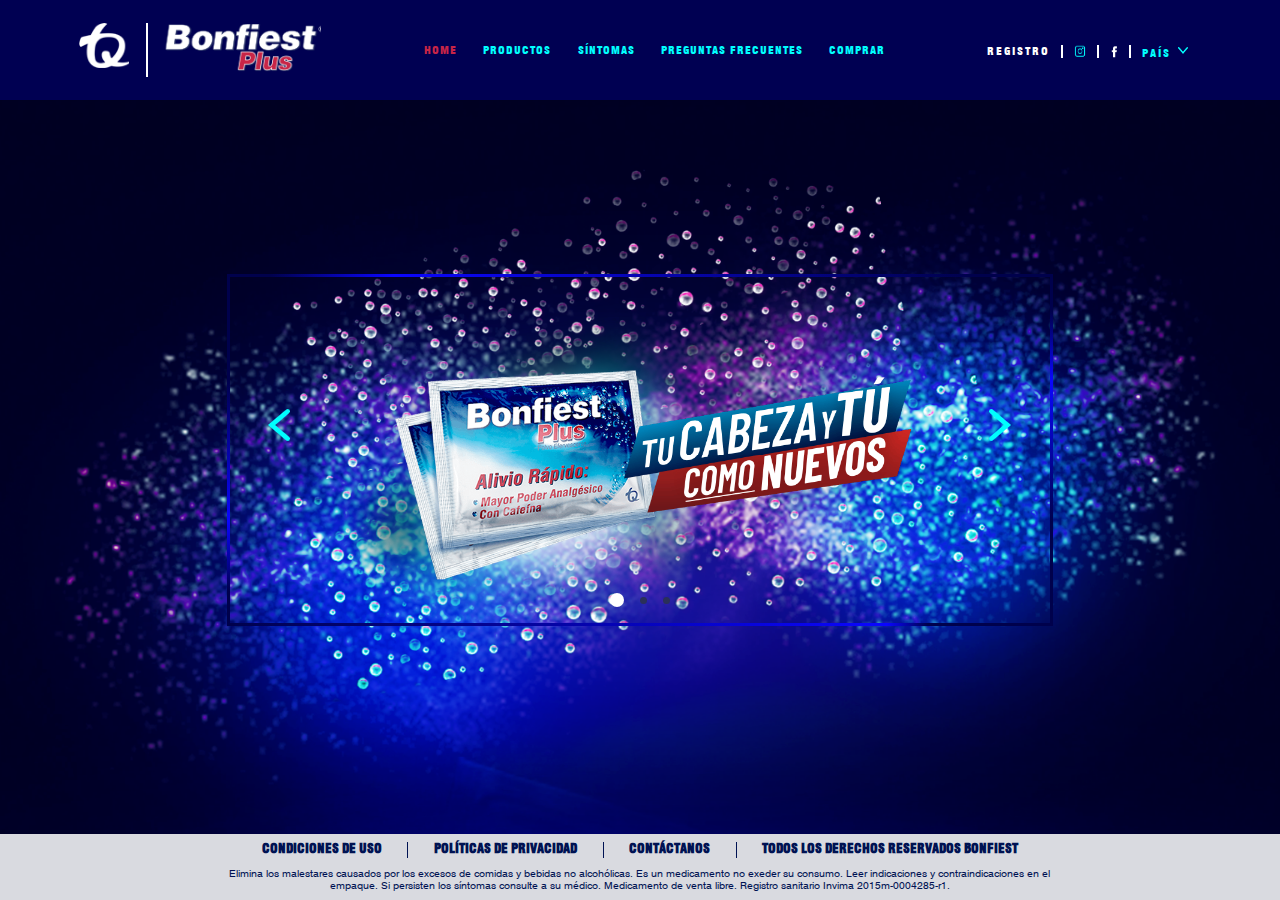
<file: index.html>
<!DOCTYPE html>
<html lang="en">

<head>
    <meta charset="UTF-8">
    <meta name="viewport" content="width=device-width, initial-scale=1.0">
    <link rel="stylesheet" href="css/header.css">
    <link rel="stylesheet" href="css/home.css">
    <link rel="stylesheet" href="css/compras.css">
    <link rel="stylesheet" href="css/registro.css">
    <link rel="stylesheet" href="css/footer.css">
    <title>Document</title>
    <meta name="description" content="Meta description">
    <link rel="canonical" href="URL_HERE" />
    <link rel="alternate" href="URL_HERE" hreflang="es" />
    <meta name="Keywords" content="KEYWORDS" />
    <meta property="og:type" content="TYPE_HERE" />
    <meta property="og:title" content="TITLE HERE" />
    <meta property="og:url" content="URL_HERE" />
    <meta property="og:image" content="URL_HERE" />
</head>

<body>
    <header>
        <div class="menu">
            <div class="logo">
                <a href="https://www.tqconfiable.com/" id="tq-logo">
                    <img src="imgs/header/tq-logo.png" alt="tq-logo">
                </a>
                <a href="index.html" id="bf-logo">
                    <img src="imgs/header/bfp-logo.png" alt="bf-logo">
                </a>
            </div>
            <nav class="menu-list">
                <a href="index.html" class="menu-act">HOME</a>
                <a href="productos.html">PRODUCTOS</a>
                <a href="sintomas.html">SÍNTOMAS</a>
                <a href="preguntas-frecuentes.html">PREGUNTAS FRECUENTES</a>
                <a href="comprar.html">COMPRAR</a>
                <a href="javascript:void(0)" class="country-nav" onclick="openCountry()">PAÍS<img src="imgs/header/down-arrow-mob.png" alt="down arrow"></a>
                <div class="country-block">
                    <div class="countrr-marg">
                        <div class="country-list">
                            <a href="#"><img src="imgs/header/Colombia.png" alt="">
                                <p>COLOMBIA</p>
                            </a>
                            <a href="#"><img src="imgs/header/RepDom.png" alt="">
                                <p>R. DOM</p>
                            </a>
                            <a href="#"><img src="imgs/header/Salvador.png" alt="">
                                <p>EL SALVADOR</p>
                            </a>
                        </div>
                        <div class="country-list">
                            <a href="#"><img src="imgs/header/Ecuador.png" alt="">
                                <p>ECUADOR</p>
                            </a>
                            <a href="#"><img src="imgs/header/Guatemala.png" alt="">
                                <p>GUATEMALA</p>
                            </a>
                            <a href="#"><img src="imgs/header/costa-rica.png" alt="">
                                <p>COSTA RICA</p>
                            </a>
                        </div>
                    </div>
                </div>
                <div class="follow">
                    <p>SÍGUENOS</p>
                    <a href="https://www.instagram.com/?hl=es-la" class="social" rel="nofollow" target="_blank">
                        <img src="imgs/header/instagram.png" alt="instagram">
                    </a>
                    <a href="https://www.facebook.com/" class="social" rel="nofollow" target="_blank">
                        <img src="imgs/header/facebook.png" alt="facebook">
                    </a>
                </div>
                <div class="legal-mob">
                    <a href="terminos.html">CONDICIONES DE USO</a>
                    <a href="terminos.html">POLÍTICAS DE PRIVACIDAD</a>
                    <a href="contacto.html">CONTÁCTANOS</a>
                </div>
            </nav>
            <div class="registry">
                <a href="javascript:void(0)" class="register" onclick="openRegister()">REGISTRO</a>
                <a href="https://www.instagram.com/?hl=es-la" class="social" rel="nofollow" target="_blank">
                    <img src="imgs/header/instagram.png" alt="instagram">
                </a>
                <a href="https://www.facebook.com/" class="social" rel="nofollow" target="_blank">
                    <img src="imgs/header/facebook.png" alt="facebook">
                </a>
                <a href="javascript:void(0)" class="country" onclick="openCountryD()">PAÍS <img src="imgs/header/down-arrow.png" alt="down arrow"></a>
            </div>
            <a class="registry-mob" onclick="openRegister()">REGISTRO</a>
            <a href="javascript:void(0)" class="menu-ham" onclick="openMenu()">
                <img src="imgs/header/ham.png" alt="menu-ham" id="menu-ham">
            </a>
        </div>
        <div class="country-block-d">
            <div class="country-list-d">
                <a href="#" class="country-name"><img src="imgs/header/Colombia.png" alt="">
                    <p>COLOMBIA</p>
                </a>
                <a href="#"><img src="imgs/header/Ecuador.png" alt="">
                    <p>ECUADOR</p>
                </a>
            </div>
            <div class="country-list-d">
                <a href="#"><img src="imgs/header/RepDom.png" alt="">
                    <p>R. DOM</p>
                </a>
                <a href="#"><img src="imgs/header/Guatemala.png" alt="">
                    <p>GUATEMALA</p>
                </a>
            </div>
            <div class="country-list-d">
                <a href="#"><img src="imgs/header/Salvador.png" alt="">
                    <p>EL SALVADOR</p>
                </a>
                <a href="#"><img src="imgs/header/costa-rica.png" alt="">
                    <p>COSTA RICA</p>
                </a>
            </div>
        </div>
    </header>
    <section>
        <div class="index">
            <div class="border-left">
                <div class="border-top">
                    <div class="border-right">
                        <div class="border-bottom">
                            <div class="slider">
                                <div class="slider-second">
                                    <a class="prev" onclick="plusSlide(-1)">
                                        <picture>
                                            <source media="(max-width: 900px)" srcset="imgs/home/left-arrow-mob.png">
                                            <img src="imgs/home/left-arrow.png" alt="">
                                        </picture>
                                    </a>
                                    <div class="main-img">
                                        <div>
                                            <img src="imgs/home/sobre-bfp-sombra.png" alt="" id="homesombra">
                                            <img src="imgs/home/sobre-bfp.png" alt="" id="homesobre">
                                            <img src="imgs/home/sobre-bfp-title2.png" alt="" id="hometitle">
                                        </div>
                                    </div>
                                    <div class="main-img">
                                        <img src="imgs/home/caja-main-BFP.png" alt="">
                                        <a href="bonfiest-plus.html">Bonfiest Plus &#10095;</a>
                                    </div>
                                    <div class="main-img">
                                        <img src="imgs/home/caja-main-BF.png" alt="">
                                        <a href="bonfiest-.html">Bonfiest &#10095;</a>
                                    </div>
                                    <a class="next" onclick="plusSlide(1)">
                                        <picture>
                                            <source media="(max-width: 900px)" srcset="imgs/home/right-arrow-mob.png">
                                            <img src="imgs/home/right-arrow.png" alt="">
                                        </picture>
                                    </a>
                                    <div class="mini d-none">
                                        <picture class="mini-box">
                                        </picture>
                                        <picture class="mini-box">
                                        </picture>
                                        <picture class="mini-box">
                                        </picture>
                                    </div>
                                </div>
                                <div class="dots">
                                    <span class="dot" onclick="currentSlide(1)"></span>
                                    <span class="dot" onclick="currentSlide(2)"></span>
                                    <span class="dot" onclick="currentSlide(3)"></span>
                                </div>
                            </div>
                        </div>
                    </div>
                </div>
            </div>
        </div>
    </section>

    <section class="registry-form">
        <div class="alert-mob">
            <div class="back-mob back-reg">
                <a href=""><img src="imgs/home/back-arrow.png" alt=""></a>
            </div>
            <p> <img src="imgs/header/alert-icon.png" alt=""> ¡Por favor regístrese antes de comprar!</p>
        </div>
        <div class="border-left formBg">
            <div class="border-top">
                <div class="border-right">
                    <div class="border-bottom">
                        <div class="registry-container">
                            <div class="registry-inner">
                                <div>
                                    <div class="registry-alert">
                                        <p> <img src="imgs/header/alert-icon.png" alt=""> ¡Por favor regístrese antes de comprar!</p>
                                        <div class="close-reg">
                                            <a onclick="closeReg()"><img src="imgs/symptoms/close-icon.png" alt=""></a>
                                        </div>
                                    </div>
                                    <div class="formulary">
                                        <h1>REGISTRO</h1>
                                        <p>con su red social</p>
                                        <div class="social-reg">
                                            <a href="">
                                                <img src="imgs/header/google-icon.png" alt="">
                                            </a>
                                            <a href="">
                                                <img src="imgs/header/facebook-icon.png" alt="">
                                            </a>
                                        </div>
                                        <form action="" name="registryForm" id="registryForm" class="form-reg" autocomplete="off">
                                            <div class="inputs">
                                                <div class="singleinput">
                                                    <label class="textfield">
                                                        <input placeholder=" " name="name" id="name" pattern="[a-zA-Z]+">
                                                        <span>Nombre*</span>
                                                        <p class="errormesage">&nbsp;</p>
                                                    </label>
                                                </div>
                                                <div class="singleinput">
                                                    <label class="textfield">
                                                        <input placeholder=" " name="lastname" id="lastname">
                                                        <span>Apellido*</span>
                                                        <p class="errormesage">&nbsp;</p>
                                                    </label>
                                                </div>
                                            </div>
                                            <div class="inputs selectinp">
                                                <div class="wrap">
                                                    <div class="select">
                                                        <select class="select-text" required name="gender" id="gender">
                                                            <option value="" disabled hidden selected></option>
                                                            <option value="female">Mujer</option>
                                                            <option value="male">Hombre</option>
                                                            <option value="other">Otro</option>
                                                        </select>
                                                        <span class="select-label">Seleccionar Género</span>
                                                        <img src="imgs/symptoms/right-arrow.png" alt="">
                                                    </div>
                                                    <p id="errorgender">&nbsp;</p>
                                                </div>
                                            </div>
                                            <div class="reg-idType">
                                                <div class="inputs">
                                                    <p>Típo de documento:</p>
                                                    <div>
                                                        <div class="idtype">
                                                            <input type="radio" name="idtype" id="CC" value="CedulaC">
                                                            <span class="idspan"><img src="imgs/header/id-icon.png" alt="">Cédula de ciudadanía</span>
                                                        </div>
                                                        <div class="idtype">
                                                            <input type="radio" name="idtype" id="CE" value="CedulaE">
                                                            <span class="idspan"><img src="imgs/header/id-icon.png" alt="">Cédula de extranjería</span>
                                                        </div>
                                                    </div>
                                                    <p id="erroridtype">&nbsp;</p>
                                                </div>
                                            </div>
                                            <div class="inputs">
                                                <label class="textfield" id="numberid">
                                                    <input placeholder=" " type="number" name="idnumber" id="idnumber">
                                                    <span>Número de documento*</span>
                                                    <p class="errormesage">&nbsp;</p>
                                                </label>
                                            </div>
                                            <div class="inputs">
                                                <div class="singleinput">
                                                    <label class="textfield">
                                                        <input placeholder=" " name="email" id="email">
                                                        <span>Email*</span>
                                                        <p class="errormesage">&nbsp;</p>
                                                    </label>
                                                </div>
                                                <div class="singleinput">
                                                    <label class="textfield">
                                                        <input placeholder=" " type="number" name="celphone" id="celphone">
                                                        <span>Celular*</span>
                                                        <p class="errormesage">&nbsp;</p>
                                                    </label>
                                                </div>
                                            </div>
                                            <div class="check-reg">
                                                <div class="checkterms">
                                                    <input type="checkbox" name="terms" id="tyc" value="Acepto">
                                                    <label for="tyc">Acepto <a href="terminos.html">términos y condiciones</a> y <a href="terminos.html">políticas de tratamiento de datos*</a></label>
                                                </div>
                                                <div class="checkterms">
                                                    <input type="checkbox" name="age" id="legalage" value="Acepto">
                                                    <label for="tyc">Soy mayor de edad*</label>
                                                </div>
                                            </div>
                                            <button type="submit" form="registryForm" id="register" onclick="return validateForm()">REGISTRARSE</button>
                                        </form>
                                    </div>
                                </div>
                            </div>
                        </div>
                    </div>
                </div>
            </div>
        </div>
    </section>
    <footer>
        <div>
            <div>
                <a href="terminos.html"><strong>CONDICIONES DE USO</strong></a>
            </div>
            <div>
                <a href="terminos.html"><strong>POLÍTICAS DE PRIVACIDAD</strong></a>
            </div>
            <div>
                <a href="contacto.html"><strong>CONTÁCTANOS</strong></a>
            </div>
            <span><strong>TODOS LOS DERECHOS RESERVADOS BONFIEST</strong></span>
        </div>
        <span class="footer-mob">TODOS LOS DERECHOS RESERVADOS BONFIEST</span>
        <p>Elimina los malestares causados por los excesos de comidas y bebidas no alcohólicas. Es un medicamento no exeder su consumo. Leer indicaciones y contraindicaciones en el empaque. Si persisten los síntomas consulte a su médico. Medicamento de venta
            libre. Registro sanitario Invima 2015m-0004285-r1.
        </p>
    </footer>

    <script src="js/header.js"></script>
    <script src="js/slider.js"></script>
    <script src="js/register.js"></script>
</body>

</html>
</file>
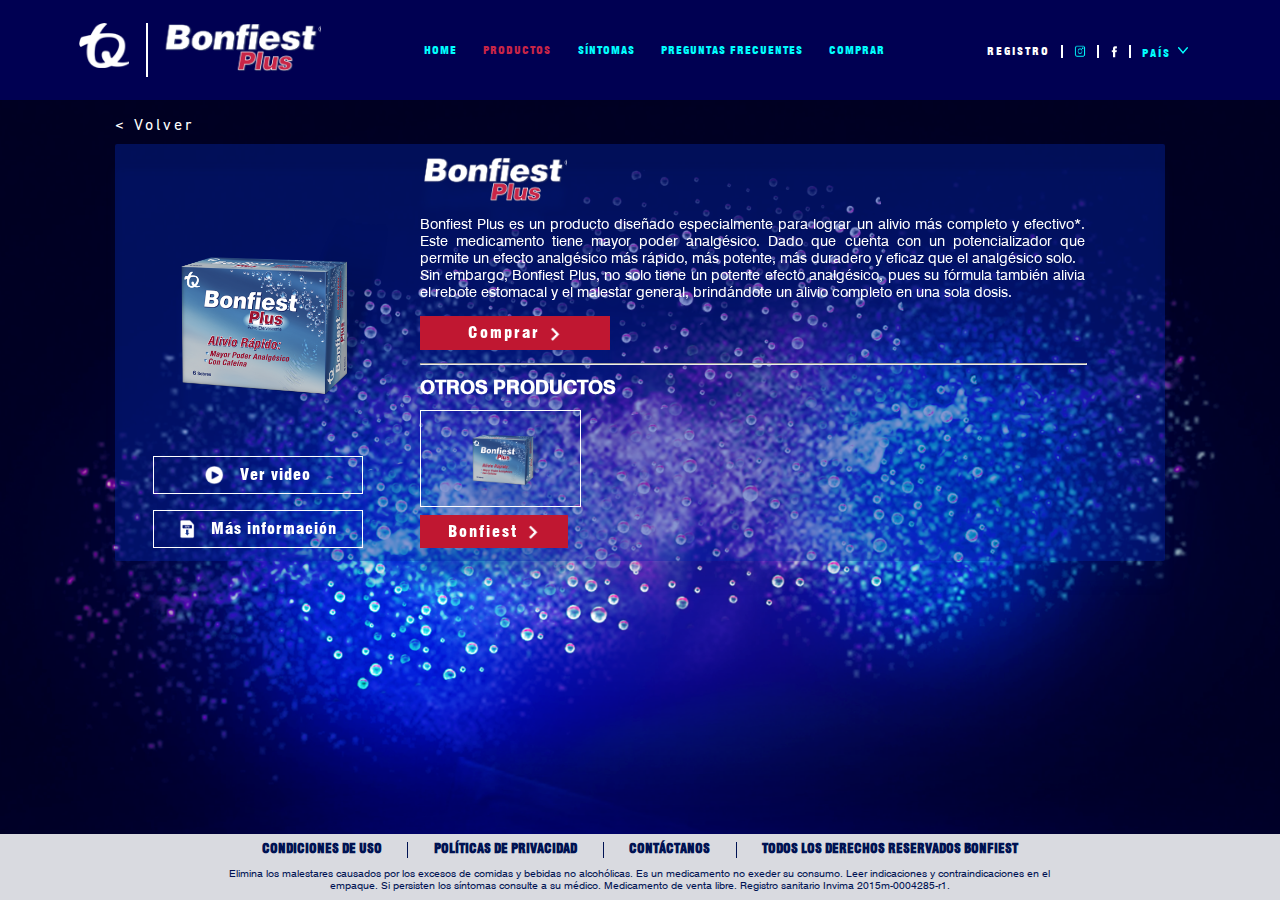
<file: bonfiest-plus.html>
<!DOCTYPE html>
<html lang="en">

<head>
    <meta charset="UTF-8">
    <meta name="viewport" content="width=device-width, initial-scale=1.0">
    <link rel="stylesheet" href="css/header.css">
    <link rel="stylesheet" href="css/footer.css">
    <link rel="stylesheet" href="css/compras.css">
    <link rel="stylesheet" href="css/producto.css">
    <link rel="stylesheet" href="css/registro.css">
    <title>Document</title>
    <meta name="description" content="Meta description">
    <link rel="canonical" href="URL_HERE" />
    <link rel="alternate" href="URL_HERE" hreflang="es" />
    <meta name="Keywords" content="KEYWORDS" />
    <meta property="og:type" content="TYPE_HERE" />
    <meta property="og:title" content="TITLE HERE" />
    <meta property="og:url" content="URL_HERE" />
    <meta property="og:image" content="URL_HERE" />
</head>

<body>
    <header>
        <div class="menu">
            <div class="logo">
                <a href="https://www.tqconfiable.com/" id="tq-logo" rel="nofollow">
                    <img src="imgs/header/tq-logo.png" alt="tq-logo">
                </a>
                <a href="index.html" id="bf-logo">
                    <img src="imgs/header/bfp-logo.png" alt="bf-logo">
                </a>
            </div>
            <nav class="menu-list">
                <a href="index.html">HOME</a>
                <a href="productos.html" class="menu-act">PRODUCTOS</a>
                <a href="sintomas.html">SÍNTOMAS</a>
                <a href="preguntas-frecuentes.html">PREGUNTAS FRECUENTES</a>
                <a href="comprar.html">COMPRAR</a>
                <a href="javascript:void(0)" class="country-nav" onclick="openCountry()">PAÍS<img src="imgs/header/down-arrow-mob.png" alt="down arrow"></a>
                <div class="country-block">
                    <div class="country-list">
                        <a href="#"><img src="imgs/header/Colombia.png" alt="">
                            <p>COLOMBIA</p>
                        </a>
                        <a href="#"><img src="imgs/header/RepDom.png" alt="">
                            <p>R. DOM</p>
                        </a>
                        <a href="#"><img src="imgs/header/Salvador.png" alt="">
                            <p>EL SALVADOR</p>
                        </a>
                    </div>
                    <div class="country-list">
                        <a href="#"><img src="imgs/header/Ecuador.png" alt="">
                            <p>ECUADOR</p>
                        </a>
                        <a href="#"><img src="imgs/header/Guatemala.png" alt="">
                            <p>GUATEMALA</p>
                        </a>
                        <a href="#"><img src="imgs/header/costa-rica.png" alt="">
                            <p>COSTA RICA</p>
                        </a>
                    </div>
                </div>
                <div class="follow">
                    <p>SÍGUENOS</p>
                    <a href="https://www.instagram.com/?hl=es-la" class="social" rel="nofollow" target="_blank">
                        <img src="imgs/header/instagram.png" alt="instagram">
                    </a>
                    <a href="https://www.facebook.com/" class="social" rel="nofollow" target="_blank">
                        <img src="imgs/header/facebook.png" alt="facebook">
                    </a>
                </div>
                <div class="legal-mob">
                    <a href="terminos.html">CONDICIONES DE USO</a>
                    <a href="terminos.html">POLÍTICAS DE PRIVACIDAD</a>
                    <a href="contacto.html">CONTÁCTANOS</a>
                </div>
            </nav>
            <div class="registry">
                <a href="javascript:void(0)" class="register" onclick="openRegister()">REGISTRO</a>
                <a href="https://www.instagram.com/?hl=es-la" class="social" rel="nofollow" target="_blank">
                    <img src="imgs/header/instagram.png" alt="instagram">
                </a>
                <a href="https://www.facebook.com/" class="social" rel="nofollow" target="_blank">
                    <img src="imgs/header/facebook.png" alt="facebook">
                </a>
                <a href="javascript:void(0)" class="country" onclick="openCountryD()">PAÍS <img src="imgs/header/down-arrow.png" alt="down arrow"></a>
            </div>
            <a class="registry-mob" onclick="openRegister()">REGISTRO</a>
            <a href="javascript:void(0)" class="menu-ham" onclick="openMenu()">
                <img src="imgs/header/ham.png" alt="menu-ham" id="menu-ham">
            </a>
        </div>
        <div class="country-block-d">
            <div class="country-list-d">
                <a href="#" class="country-name"><img src="imgs/header/Colombia.png" alt="">
                    <p>COLOMBIA</p>
                </a>
                <a href="#"><img src="imgs/header/Ecuador.png" alt="">
                    <p>ECUADOR</p>
                </a>
            </div>
            <div class="country-list-d">
                <a href="#"><img src="imgs/header/RepDom.png" alt="">
                    <p>R. DOM</p>
                </a>
                <a href="#"><img src="imgs/header/Guatemala.png" alt="">
                    <p>GUATEMALA</p>
                </a>
            </div>
            <div class="country-list-d">
                <a href="#"><img src="imgs/header/Salvador.png" alt="">
                    <p>EL SALVADOR</p>
                </a>
                <a href="#"><img src="imgs/header/costa-rica.png" alt="">
                    <p>COSTA RICA</p>
                </a>
            </div>
        </div>
    </header>

    <section class="prod-sect">
        <div class="back backprod">
            <a onclick="goBack()">
                < Volver</a>
        </div>
        <div class="product-main">
            <div class="product-inner">
                <div class="box-left">
                    <div class="prod-ref">
                        <img src="imgs/home/caja-main-BFP.png" alt="">
                    </div>
                    <div class="prod-links">
                        <img src="imgs/products/video-icon.png" alt="">
                        <a onclick="openVideo()">Ver video</a>
                    </div>
                    <div class="prod-links">
                        <img src="imgs/products/pdf-icon.png" alt="">
                        <a href="#">Más información</a>
                    </div>
                </div>
                <div class="box-right">
                    <img src="imgs/header/bfp-logo.png" alt="" class="prodlogo">
                    <p>Bonfiest Plus es un producto diseñado especialmente para lograr un alivio más completo y efectivo*. Este medicamento tiene mayor poder analgésico. Dado que cuenta con un potencializador que permite un efecto analgésico más rápido,
                        más potente, más duradero y eficaz que el analgésico solo.<br> Sin embargo, Bonfiest Plus, no solo tiene un potente efecto analgésico, pues su fórmula también alivia el rebote estomacal y el malestar general, brindándote un alivio
                        completo en una sola dosis.</p>
                    <a onclick="openModal()">Comprar <img src="imgs/symptoms/right-arrow.png" alt=""></a></a>
                    <hr>
                    <h3>OTROS PRODUCTOS</h3>
                    <img src="imgs/home/caja-main-BFP.png" alt="" class="other-prod">
                    <a href="bonfiest.html">Bonfiest <img src="imgs/symptoms/right-arrow.png" alt=""></a></a>
                </div>
            </div>
        </div>
        <div class="prod-main-mob">
            <div class="back-mob">
                <a href="productos.html"><img src="imgs/home/back-arrow.png" alt=""></a>
            </div>
            <div class="product-title">
                <h1 class="producttitle">PRODUCTOS</h1>
            </div>
            <div class="prod-inner-mob">
                <div class="prod-inner-second">
                    <div class="prod-box-main">
                        <div class="logo-box">
                            <img src="imgs/header/bfp-logo.png" alt="">
                        </div>
                        <div class="prod-box">
                            <img src="imgs/home/caja-main-BFP.png" alt="">
                        </div>
                        <div class="prod-text">
                            <a onclick="openModal()">Comprar <img src="imgs/symptoms/right-arrow.png" alt=""></a>
                            <p>Bonfiest Plus es un producto diseñado especialmente para lograr un alivio más completo y efectivo*. Este medicamento tiene mayor poder analgésico. Dado que cuenta con un potencializador que permite un efecto analgésico más
                                rápido, más potente, más duradero y eficaz que el analgésico solo.<br><br> Sin embargo, Bonfiest Plus, no solo tiene un potente efecto analgésico, pues su fórmula también alivia el rebote estomacal y el malestar general,
                                brindándote un alivio completo en una sola dosis.</p>
                        </div>
                    </div>
                    <div class="prod-links-mob">
                        <div>
                            <img src="imgs/products/video-icon.png" alt="">
                            <a onclick="openVideo()">Ver video</a>
                        </div>
                        <div>
                            <img src="imgs/products/pdf-icon.png" alt="">
                            <a href="#">Más información</a>
                        </div>
                    </div>
                    <hr>
                    <div class="other-prod-mob">
                        <h3>OTROS PRODUCTOS</h3>
                        <img src="imgs/home/caja-main-BF.png" alt="">
                        <a href="bonfiest.html">Bonfiest <img src="imgs/symptoms/right-arrow.png" alt=""></a>
                    </div>
                </div>
            </div>
        </div>
    </section>
    <!-- CODE SEND CONFIRMATION MODAL -->
    <div class="codesend" id="confirm-code">
        <div class="codebox">
            <div class="closecode">
                <a href="">
                    <picture>
                        <source media="(max-width: 900px)" srcset="imgs/symptoms/close-icon2.png">
                        <img src="imgs/symptoms/close-icon.png" alt="">
                    </picture>
                </a>
            </div>
            <div class="modalcontent">
                <div class="modalcontent-inner">
                    <img src="imgs/home/code-send.png" alt="">
                    <h2>CÓDIGO ENVIADO EXITOSAMENTE</h2>
                    <p>Hemos enviado un código de descuento a tu correo</p>
                    <a href="" class="modalbutton">Entendido</a>
                </div>
            </div>
        </div>
    </div>
    <!-- GENERATE CODE MODAL -->
    <div class="codesend" id="generate-code">
        <div class="codebox">
            <div class="closecode" onclick="closeModal()">
                <picture>
                    <source media="(max-width: 900px)" srcset="imgs/symptoms/close-icon2.png">
                    <img src="imgs/symptoms/close-icon.png" alt="">
                </picture>
            </div>
            <div class="modalcontent">
                <div class="modalcontent-inner code">
                    <div class="modalicon"></div>
                    <h2>REGISTRARME Y COMPRAR</h2>
                    <p>Por favor regístrese antes de comprar</p>
                    <a class="modalbutton" onclick="openRegAlert()">Comprar</a>
                    <a href="">
                        <p>Continuar sin registrarme</p>
                    </a>
                </div>
            </div>
        </div>
    </div>
    <!-- INSERT CODE MODAL -->
    <div class="codesend" id="insert-code">
        <div class="codebox">
            <div class="closecode">
                <a href="">
                    <picture>
                        <source media="(max-width: 900px)" srcset="imgs/symptoms/close-icon2.png">
                        <img src="imgs/symptoms/close-icon.png" alt="">
                    </picture>
                </a>
            </div>
            <div class="modalcontent">
                <div class="modalcontent-inner code">
                    <div class="modalicon"></div>
                    <h2>INGRESAR CÓDIGO</h2>
                    <p>Por favor ingresa el código que fue enviado al correo electrónico</p>
                    <input type="text" placeholder="Código de descuento">
                    <a href="" class="modalbutton">COMPRAR</a>
                    <div class="askcode">
                        <p>¿No tienes código?&nbsp;</p>
                        <a href="">
                            <p>Pedir código</p>
                        </a>
                    </div>
                </div>
            </div>
        </div>
    </div>
    <!-- VIDEO MODAL -->
    <div class="video">
        <div>
            <a onclick="closeVideo()" class="closeVid">
                <img src="imgs/symptoms/close-icon.png" alt="">
            </a>
            <iframe src="https://www.youtube.com/embed/ccCMpw2ogp4" frameborder="0" allow="accelerometer; autoplay; clipboard-write; encrypted-media; gyroscope; picture-in-picture" allowfullscreen></iframe>
        </div>
    </div>
    <section class="registry-form">
        <div class="alert-mob">
            <div class="back-mob back-reg">
                <a href=""><img src="imgs/home/back-arrow.png" alt=""></a>
            </div>
            <p> <img src="imgs/header/alert-icon.png" alt=""> ¡Por favor regístrese antes de comprar!</p>
        </div>
        <div class="border-left formBg">
            <div class="border-top">
                <div class="border-right">
                    <div class="border-bottom">
                        <div class="registry-container">
                            <div class="registry-inner">
                                <div>
                                    <div class="registry-alert">
                                        <p> <img src="imgs/header/alert-icon.png" alt=""> ¡Por favor regístrese antes de comprar!</p>
                                        <div class="close-reg">
                                            <a onclick="closeReg()"><img src="imgs/symptoms/close-icon.png" alt=""></a>
                                        </div>
                                    </div>
                                    <div class="formulary">
                                        <h1>REGISTRO</h1>
                                        <p>con su red social</p>
                                        <div class="social-reg">
                                            <a href="">
                                                <img src="imgs/header/google-icon.png" alt="">
                                            </a>
                                            <a href="">
                                                <img src="imgs/header/facebook-icon.png" alt="">
                                            </a>
                                        </div>
                                        <form action="" name="registryForm" id="registryForm" class="form-reg" autocomplete="off">
                                            <div class="inputs">
                                                <div class="singleinput">
                                                    <label class="textfield">
                                        <input placeholder=" " name="name" id="name">
                                        <span>Nombre*</span>
                                        <p class="errormesage">&nbsp;</p>
                                    </label>
                                                </div>
                                                <div class="singleinput">
                                                    <label class="textfield">
                                        <input placeholder=" " name="lastname" id="lastname">
                                        <span>Apellido*</span>
                                        <p class="errormesage">&nbsp;</p>
                                    </label>
                                                </div>
                                            </div>
                                            <div class="inputs selectinp">
                                                <div class="wrap">
                                                    <div class="select">
                                                        <select class="select-text" required name="gender" id="gender">
                                            <option value="" disabled hidden selected></option>
                                            <option value="female">Mujer</option>
                                            <option value="male">Hombre</option>
                                            <option value="other">Otro</option>
                                        </select>
                                                        <span class="select-label">Seleccionar Género</span>
                                                        <img src="imgs/symptoms/right-arrow.png" alt="">
                                                    </div>
                                                    <p id="errorgender">&nbsp;</p>
                                                </div>
                                            </div>
                                            <div class="reg-idType">
                                                <div class="inputs">
                                                    <p>Típo de documento:</p>
                                                    <div>
                                                        <div class="idtype">
                                                            <input type="radio" name="idtype" id="CC" value="CedulaC">
                                                            <span class="idspan"><img src="imgs/header/id-icon.png" alt="">Cédula de ciudadanía</span>
                                                        </div>
                                                        <div class="idtype">
                                                            <input type="radio" name="idtype" id="CE" value="CedulaE">
                                                            <span class="idspan"><img src="imgs/header/id-icon.png" alt="">Cédula de extranjería</span>
                                                        </div>
                                                    </div>
                                                    <p id="erroridtype">&nbsp;</p>
                                                </div>
                                            </div>
                                            <div class="inputs">
                                                <label class="textfield" id="numberid">
                                    <input placeholder=" " type="number" name="idnumber" id="idnumber">
                                    <span>Número de documento*</span>
                                    <p class="errormesage">&nbsp;</p>
                                </label>
                                            </div>
                                            <div class="inputs">
                                                <div class="singleinput">
                                                    <label class="textfield">
                                        <input placeholder=" " name="email" id="email">
                                        <span>Email*</span>
                                        <p class="errormesage">&nbsp;</p>
                                    </label>
                                                </div>
                                                <div class="singleinput">
                                                    <label class="textfield">
                                        <input placeholder=" " type="number" name="celphone" id="celphone">
                                        <span>Celular*</span>
                                        <p class="errormesage">&nbsp;</p>
                                    </label>
                                                </div>
                                            </div>
                                            <div class="check-reg">
                                                <div class="checkterms">
                                                    <input type="checkbox" name="terms" id="tyc" value="Acepto" class="checker">
                                                    <label for="tyc">Acepto <a href="terminos.html">términos y condiciones</a> y <a href="terminos.html">políticas de tratamiento de datos*</a></label>
                                                </div>
                                                <div class="checkterms">
                                                    <input type="checkbox" name="age" id="legalage" value="Acepto" class="checker">
                                                    <label for="tyc">Soy mayor de edad*</label>
                                                </div>
                                            </div>
                                            <button type="submit" form="registryForm" id="register" onclick="return validateForm()">REGISTRARSE</button>
                                        </form>
                                    </div>
                                </div>
                            </div>
                        </div>
                    </div>
                </div>
            </div>
        </div>
    </section>
    <footer>
        <footer>
            <div>
                <div>
                    <a href="terminos.html"><strong>CONDICIONES DE USO</strong></a>
                </div>
                <div>
                    <a href="terminos.html"><strong>POLÍTICAS DE PRIVACIDAD</strong></a>
                </div>
                <div>
                    <a href="contacto.html"><strong>CONTÁCTANOS</strong></a>
                </div>
                <span><strong>TODOS LOS DERECHOS RESERVADOS BONFIEST</strong></span>
            </div>
            <span class="footer-mob">TODOS LOS DERECHOS RESERVADOS BONFIEST</span>
            <p>Elimina los malestares causados por los excesos de comidas y bebidas no alcohólicas. Es un medicamento no exeder su consumo. Leer indicaciones y contraindicaciones en el empaque. Si persisten los síntomas consulte a su médico. Medicamento
                de venta libre. Registro sanitario Invima 2015m-0004285-r1.
            </p>
        </footer>

        <script src="js/header.js"></script>
        <script src="js/product.js"></script>
        <script src="js/register.js"></script>
</body>

</html>
</file>
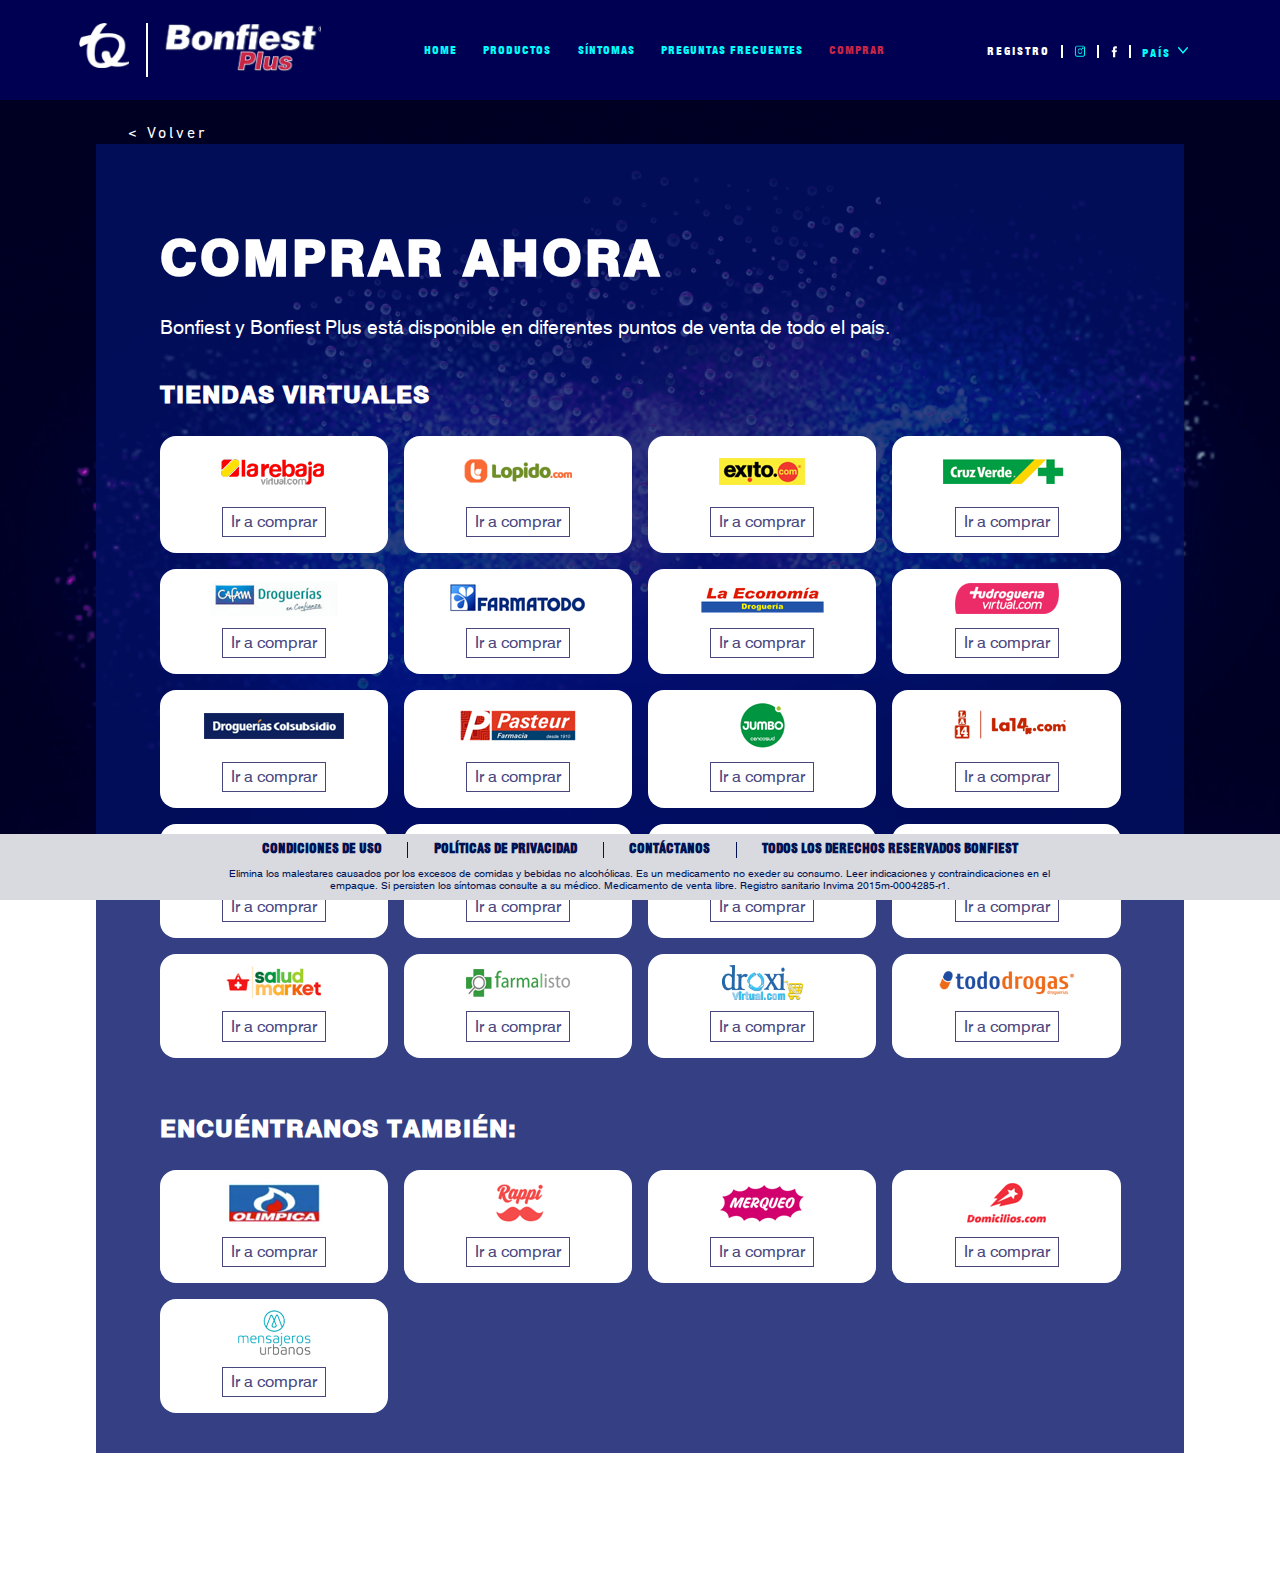
<file: comprar.html>
<!DOCTYPE html>
<html lang="en">

<head>
    <meta charset="UTF-8">
    <meta name="viewport" content="width=device-width, initial-scale=1.0">
    <link rel="stylesheet" href="css/header.css">
    <link rel="stylesheet" href="css/compras.css">
    <link rel="stylesheet" href="css/footer.css">
    <link rel="stylesheet" href="css/registro.css">
    <title>Document</title>
    <meta name="description" content="Meta description">
    <link rel="canonical" href="URL_HERE" />
    <link rel="alternate" href="URL_HERE" hreflang="es" />
    <meta name="Keywords" content="KEYWORDS" />
    <meta property="og:type" content="TYPE_HERE" />
    <meta property="og:title" content="TITLE HERE" />
    <meta property="og:url" content="URL_HERE" />
    <meta property="og:image" content="URL_HERE" />
</head>

<body>
    <header>
        <div class="menu">
            <div class="logo">
                <a href="https://www.tqconfiable.com/" id="tq-logo" rel="nofollow">
                    <img src="imgs/header/tq-logo.png" alt="tq-logo">
                </a>
                <a href="index.html" id="bf-logo">
                    <img src="imgs/header/bfp-logo.png" alt="bf-logo">
                </a>
            </div>
            <nav class="menu-list">
                <a href="index.html">HOME</a>
                <a href="productos.html">PRODUCTOS</a>
                <a href="sintomas.html">SÍNTOMAS</a>
                <a href="preguntas-frecuentes.html">PREGUNTAS FRECUENTES</a>
                <a href="comprar.html" class="menu-act">COMPRAR</a>
                <a href="javascript:void(0)" class="country-nav" onclick="openCountry()">PAÍS<img src="imgs/header/down-arrow-mob.png" alt="down arrow"></a>
                <div class="country-block">
                    <div class="country-list">
                        <a href="#"><img src="imgs/header/Colombia.png" alt="">
                            <p>COLOMBIA</p>
                        </a>
                        <a href="#"><img src="imgs/header/RepDom.png" alt="">
                            <p>R. DOM</p>
                        </a>
                        <a href="#"><img src="imgs/header/Salvador.png" alt="">
                            <p>EL SALVADOR</p>
                        </a>
                    </div>
                    <div class="country-list">
                        <a href="#"><img src="imgs/header/Ecuador.png" alt="">
                            <p>ECUADOR</p>
                        </a>
                        <a href="#"><img src="imgs/header/Guatemala.png" alt="">
                            <p>GUATEMALA</p>
                        </a>
                        <a href="#"><img src="imgs/header/costa-rica.png" alt="">
                            <p>COSTA RICA</p>
                        </a>
                    </div>
                </div>
                <div class="follow">
                    <p>SÍGUENOS</p>
                    <a href="https://www.instagram.com/?hl=es-la" class="social" rel="nofollow" target="_blank">
                        <img src="imgs/header/instagram.png" alt="instagram">
                    </a>
                    <a href="https://www.facebook.com/" class="social" rel="nofollow" target="_blank">
                        <img src="imgs/header/facebook.png" alt="facebook">
                    </a>
                </div>
                <div class="legal-mob">
                    <a href="terminos.html">CONDICIONES DE USO</a>
                    <a href="terminos.html">POLÍTICAS DE PRIVACIDAD</a>
                    <a href="contacto.html">CONTÁCTANOS</a>
                </div>
            </nav>
            <div class="registry">
                <a href="javascript:void(0)" class="register" onclick="openRegister()">REGISTRO</a>
                <a href="https://www.instagram.com/?hl=es-la" class="social" rel="nofollow" target="_blank">
                    <img src="imgs/header/instagram.png" alt="instagram">
                </a>
                <a href="https://www.facebook.com/" class="social" rel="nofollow" target="_blank">
                    <img src="imgs/header/facebook.png" alt="facebook">
                </a>
                <a href="javascript:void(0)" class="country" onclick="openCountryD()">PAÍS <img src="imgs/header/down-arrow.png" alt="down arrow"></a>
            </div>
            <a class="registry-mob" onclick="openRegister()">REGISTRO</a>
            <a href="javascript:void(0)" class="menu-ham" onclick="openMenu()">
                <img src="imgs/header/ham.png" alt="menu-ham" id="menu-ham">
            </a>
        </div>
        <div class="country-block-d">
            <div class="country-list-d">
                <a href="#" class="country-name"><img src="imgs/header/Colombia.png" alt="">
                    <p>COLOMBIA</p>
                </a>
                <a href="#"><img src="imgs/header/Ecuador.png" alt="">
                    <p>ECUADOR</p>
                </a>
            </div>
            <div class="country-list-d">
                <a href="#"><img src="imgs/header/RepDom.png" alt="">
                    <p>R. DOM</p>
                </a>
                <a href="#"><img src="imgs/header/Guatemala.png" alt="">
                    <p>GUATEMALA</p>
                </a>
            </div>
            <div class="country-list-d">
                <a href="#"><img src="imgs/header/Salvador.png" alt="">
                    <p>EL SALVADOR</p>
                </a>
                <a href="#"><img src="imgs/header/costa-rica.png" alt="">
                    <p>COSTA RICA</p>
                </a>
            </div>
        </div>
    </header>
    <section class="buy-main">
        <div class="back">
            <a onclick="goBack()">
                < Volver</a>
        </div>
        <div id="first-mob">
            <div class="back-mob">
                <a onclick="goBack()"><img src="imgs/home/back-arrow.png" alt=""></a>
            </div>
        </div>
        <div class="buy-section">
            <div class="main-grid">
                <h1>COMPRAR AHORA</h1>
                <p>Bonfiest y Bonfiest Plus está disponible en diferentes puntos de venta de todo el país.</p>
                <h3>TIENDAS VIRTUALES</h3>
                <div class="logos-grid">
                    <div class="buy-logo">
                        <img src="imgs/buy/laRebaja.png" alt="">
                        <a href="#" class="buy">Ir a comprar</a>
                    </div>
                    <div class="buy-logo">
                        <img src="imgs/buy/loPido.png" alt="">
                        <a href="#" class="buy">Ir a comprar</a>
                    </div>
                    <div class="buy-logo">
                        <img src="imgs/buy/exito.png" alt="">
                        <a href="#" class="buy">Ir a comprar</a>
                    </div>
                    <div class="buy-logo">
                        <img src="imgs/buy/cruzVerde.png" alt="">
                        <a href="#" class="buy">Ir a comprar</a>
                    </div>
                    <div class="buy-logo">
                        <img src="imgs/buy/cafam.png" alt="">
                        <a href="#" class="buy">Ir a comprar</a>
                    </div>
                    <div class="buy-logo">
                        <img src="imgs/buy/farmatodo.png" alt="">
                        <a href="#" class="buy">Ir a comprar</a>
                    </div>
                    <div class="buy-logo">
                        <img src="imgs/buy/laEconomia.png" alt="">
                        <a href="#" class="buy">Ir a comprar</a>
                    </div>
                    <div class="buy-logo">
                        <img src="imgs/buy/drogueriaVirtual.png" alt="">
                        <a href="#" class="buy">Ir a comprar</a>
                    </div>
                    <div class="buy-logo">
                        <img src="imgs/buy/colsubsidio.png" alt="">
                        <a href="#" class="buy">Ir a comprar</a>
                    </div>
                    <div class="buy-logo">
                        <img src="imgs/buy/pasteur.png" alt="">
                        <a href="#" class="buy">Ir a comprar</a>
                    </div>
                    <div class="buy-logo">
                        <img src="imgs/buy/jumbo.png" alt="">
                        <a href="#" class="buy">Ir a comprar</a>
                    </div>
                    <div class="buy-logo">
                        <img src="imgs/buy/la14.png" alt="">
                        <a href="#" class="buy">Ir a comprar</a>
                    </div>
                    <div class="buy-logo">
                        <img src="imgs/buy/farmaVida.png" alt="">
                        <a href="#" class="buy">Ir a comprar</a>
                    </div>
                    <div class="buy-logo">
                        <img src="imgs/buy/locatel.png" alt="">
                        <a href="#" class="buy">Ir a comprar</a>
                    </div>
                    <div class="buy-logo">
                        <img src="imgs/buy/multidrogas.png" alt="">
                        <a href="#" class="buy">Ir a comprar</a>
                    </div>
                    <div class="buy-logo">
                        <img src="imgs/buy/boticaJunin.png" alt="">
                        <a href="#" class="buy">Ir a comprar</a>
                    </div>
                    <div class="buy-logo">
                        <img src="imgs/buy/saludMarket.png" alt="">
                        <a href="#" class="buy">Ir a comprar</a>
                    </div>
                    <div class="buy-logo">
                        <img src="imgs/buy/farmalisto.png" alt="">
                        <a href="#" class="buy">Ir a comprar</a>
                    </div>
                    <div class="buy-logo">
                        <img src="imgs/buy/droxiVirtual.png" alt="">
                        <a href="#" class="buy">Ir a comprar</a>
                    </div>
                    <div class="buy-logo">
                        <img src="imgs/buy/todoDrogas.png" alt="">
                        <a href="#" class="buy">Ir a comprar</a>
                    </div>
                </div>
                <h3>ENCUÉNTRANOS TAMBIÉN:</h3>
                <div class="logos-grid">
                    <div class="buy-logo">
                        <img src="imgs/buy/olimpica.png" alt="">
                        <a href="#" class="buy">Ir a comprar</a>
                    </div>
                    <div class="buy-logo">
                        <img src="imgs/buy/rappi.png" alt="">
                        <a href="#" class="buy">Ir a comprar</a>
                    </div>
                    <div class="buy-logo">
                        <img src="imgs/buy/merqueo.png" alt="">
                        <a href="#" class="buy">Ir a comprar</a>
                    </div>
                    <div class="buy-logo">
                        <img src="imgs/buy/domicilios.png" alt="">
                        <a href="#" class="buy">Ir a comprar</a>
                    </div>
                    <div class="buy-logo">
                        <img src="imgs/buy/mensajerosUrbanos.png" alt="">
                        <a href="#" class="buy">Ir a comprar</a>
                    </div>
                </div>
            </div>
        </div>
    </section>
    <section class="registry-form">
        <div class="alert-mob">
            <div class="back-mob back-reg">
                <a href=""><img src="imgs/home/back-arrow.png" alt=""></a>
            </div>
            <p> <img src="imgs/header/alert-icon.png" alt=""> ¡Por favor regístrese antes de comprar!</p>
        </div>
        <div class="border-left formBg">
            <div class="border-top">
                <div class="border-right">
                    <div class="border-bottom">
                        <div class="registry-container">
                            <div class="registry-inner">
                                <div>
                                    <div class="registry-alert">
                                        <p> <img src="imgs/header/alert-icon.png" alt=""> ¡Por favor regístrese antes de comprar!</p>
                                        <div class="close-reg">
                                            <a onclick="closeReg()"><img src="imgs/symptoms/close-icon.png" alt=""></a>
                                        </div>
                                    </div>
                                    <div class="formulary">
                                        <h1>REGISTRO</h1>
                                        <p>con su red social</p>
                                        <div class="social-reg">
                                            <a href="">
                                                <img src="imgs/header/google-icon.png" alt="">
                                            </a>
                                            <a href="">
                                                <img src="imgs/header/facebook-icon.png" alt="">
                                            </a>
                                        </div>
                                        <form action="" name="registryForm" id="registryForm" class="form-reg" autocomplete="off">
                                            <div class="inputs">
                                                <div class="singleinput">
                                                    <label class="textfield">
                                        <input placeholder=" " name="name" id="name">
                                        <span>Nombre*</span>
                                        <p class="errormesage">&nbsp;</p>
                                    </label>
                                                </div>
                                                <div class="singleinput">
                                                    <label class="textfield">
                                        <input placeholder=" " name="lastname" id="lastname">
                                        <span>Apellido*</span>
                                        <p class="errormesage">&nbsp;</p>
                                    </label>
                                                </div>
                                            </div>
                                            <div class="inputs selectinp">
                                                <div class="wrap">
                                                    <div class="select">
                                                        <select class="select-text" required name="gender" id="gender">
                                            <option value="" disabled hidden selected></option>
                                            <option value="female">Mujer</option>
                                            <option value="male">Hombre</option>
                                            <option value="other">Otro</option>
                                        </select>
                                                        <span class="select-label">Seleccionar Género</span>
                                                        <img src="imgs/symptoms/right-arrow.png" alt="">
                                                    </div>
                                                    <p id="errorgender">&nbsp;</p>
                                                </div>
                                            </div>
                                            <div class="reg-idType">
                                                <div class="inputs">
                                                    <p>Típo de documento:</p>
                                                    <div>
                                                        <div class="idtype">
                                                            <input type="radio" name="idtype" id="CC" value="CedulaC">
                                                            <span class="idspan"><img src="imgs/header/id-icon.png" alt="">Cédula de ciudadanía</span>
                                                        </div>
                                                        <div class="idtype">
                                                            <input type="radio" name="idtype" id="CE" value="CedulaE">
                                                            <span class="idspan"><img src="imgs/header/id-icon.png" alt="">Cédula de extranjería</span>
                                                        </div>
                                                    </div>
                                                    <p id="erroridtype">&nbsp;</p>
                                                </div>
                                            </div>
                                            <div class="inputs">
                                                <label class="textfield" id="numberid">
                                    <input placeholder=" " type="number" name="idnumber" id="idnumber">
                                    <span>Número de documento*</span>
                                    <p class="errormesage">&nbsp;</p>
                                </label>
                                            </div>
                                            <div class="inputs">
                                                <div class="singleinput">
                                                    <label class="textfield">
                                        <input placeholder=" " name="email" id="email">
                                        <span>Email*</span>
                                        <p class="errormesage">&nbsp;</p>
                                    </label>
                                                </div>
                                                <div class="singleinput">
                                                    <label class="textfield">
                                        <input placeholder=" " type="number" name="celphone" id="celphone">
                                        <span>Celular*</span>
                                        <p class="errormesage">&nbsp;</p>
                                    </label>
                                                </div>
                                            </div>
                                            <div class="check-reg">
                                                <div class="checkterms">
                                                    <input type="checkbox" name="terms" id="tyc" value="Acepto">
                                                    <label for="tyc">Acepto <a href="terminos.html">términos y condiciones</a> y <a href="terminos.html">políticas de tratamiento de datos*</a></label>
                                                </div>
                                                <div class="checkterms">
                                                    <input type="checkbox" name="age" id="legalage" value="Acepto">
                                                    <label for="tyc">Soy mayor de edad*</label>
                                                </div>
                                            </div>
                                            <button type="submit" form="registryForm" id="register" onclick="return validateForm()">REGISTRARSE</button>
                                        </form>
                                    </div>
                                </div>
                            </div>
                        </div>
                    </div>
                </div>
            </div>
        </div>
    </section>
    <footer>
        <footer>
            <div>
                <div>
                    <a href="terminos.html"><strong>CONDICIONES DE USO</strong></a>
                </div>
                <div>
                    <a href="terminos.html"><strong>POLÍTICAS DE PRIVACIDAD</strong></a>
                </div>
                <div>
                    <a href="contacto.html"><strong>CONTÁCTANOS</strong></a>
                </div>
                <span><strong>TODOS LOS DERECHOS RESERVADOS BONFIEST</strong></span>
            </div>
            <span class="footer-mob">TODOS LOS DERECHOS RESERVADOS BONFIEST</span>
            <p>Elimina los malestares causados por los excesos de comidas y bebidas no alcohólicas. Es un medicamento no exeder su consumo. Leer indicaciones y contraindicaciones en el empaque. Si persisten los síntomas consulte a su médico. Medicamento
                de venta libre. Registro sanitario Invima 2015m-0004285-r1.
            </p>
        </footer>

        <script src="js/header.js"></script>
        <script src="js/register.js"></script>
</body>

</html>
</file>
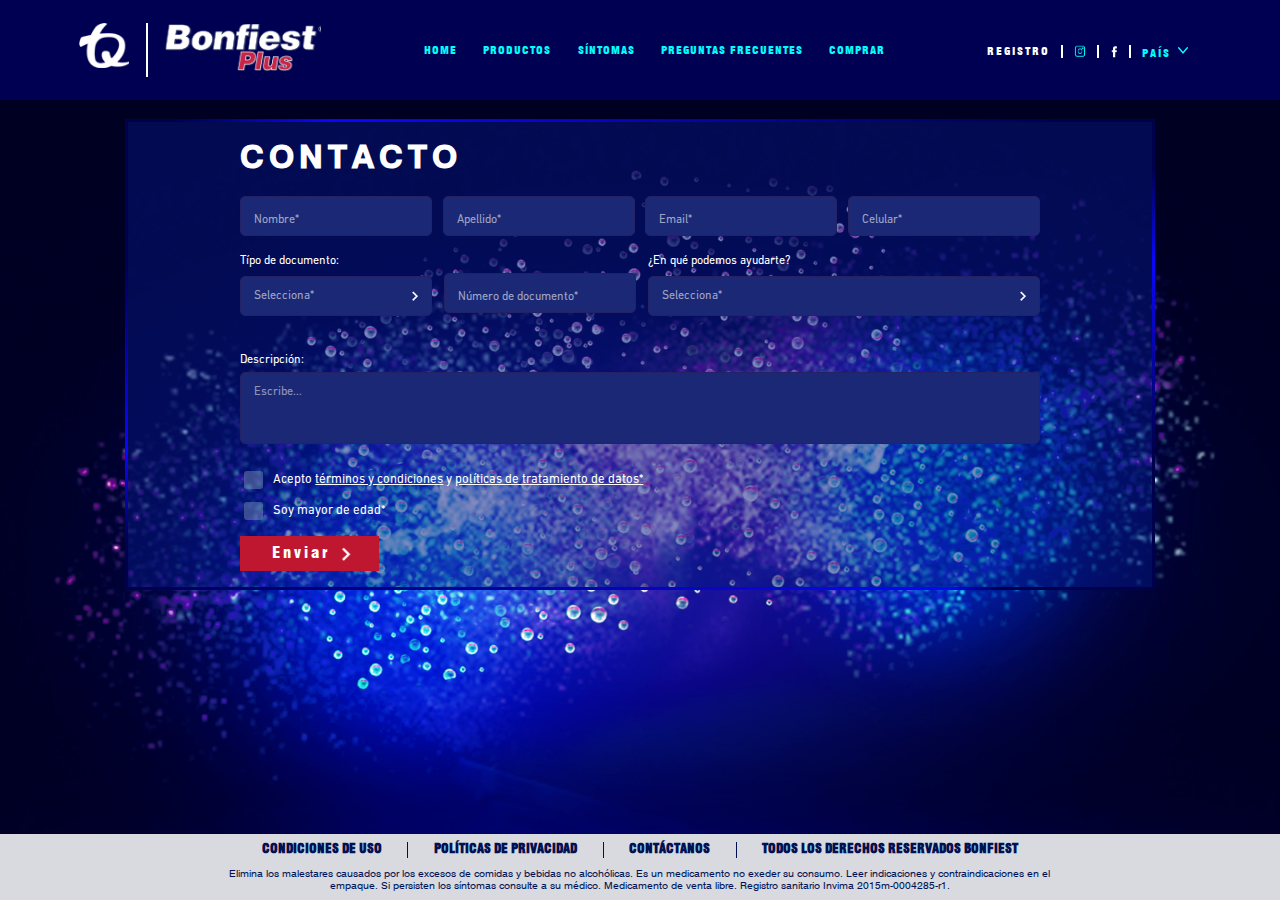
<file: contacto.html>
<!DOCTYPE html>
<html lang="en">

<head>
    <meta charset="UTF-8">
    <meta name="viewport" content="width=device-width, initial-scale=1.0">
    <link rel="stylesheet" href="css/header.css">
    <link rel="stylesheet" href="css/footer.css">
    <link rel="stylesheet" href="css/registro.css">
    <link rel="stylesheet" href="css/compras.css">
    <link rel="stylesheet" href="css/contacto.css">
    <title>Document</title>
    <meta name="description" content="Meta description">
    <link rel="canonical" href="URL_HERE" />
    <link rel="alternate" href="URL_HERE" hreflang="es" />
    <meta name="Keywords" content="KEYWORDS" />
    <meta property="og:type" content="TYPE_HERE" />
    <meta property="og:title" content="TITLE HERE" />
    <meta property="og:url" content="URL_HERE" />
    <meta property="og:image" content="URL_HERE" />
</head>

<body>
    <header>
        <div class="menu">
            <div class="logo">
                <a href="https://www.tqconfiable.com/" id="tq-logo" rel="nofollow">
                    <img src="imgs/header/tq-logo.png" alt="tq-logo">
                </a>
                <a href="index.html" id="bf-logo">
                    <img src="imgs/header/bfp-logo.png" alt="bf-logo">
                </a>
            </div>
            <nav class="menu-list">
                <a href="index.html">HOME</a>
                <a href="productos.html">PRODUCTOS</a>
                <a href="sintomas.html">SÍNTOMAS</a>
                <a href="preguntas-frecuentes.html">PREGUNTAS FRECUENTES</a>
                <a href="comprar.html">COMPRAR</a>
                <a href="javascript:void(0)" class="country-nav" onclick="openCountry(1)">PAÍS<img src="imgs/header/down-arrow-mob.png" alt="down arrow"></a>
                <div class="country-block">
                    <div class="country-list">
                        <a href="#"><img src="imgs/header/Colombia.png" alt="">
                            <p>COLOMBIA</p>
                        </a>
                        <a href="#"><img src="imgs/header/RepDom.png" alt="">
                            <p>R. DOM</p>
                        </a>
                        <a href="#"><img src="imgs/header/Salvador.png" alt="">
                            <p>EL SALVADOR</p>
                        </a>
                    </div>
                    <div class="country-list">
                        <a href="#"><img src="imgs/header/Ecuador.png" alt="">
                            <p>ECUADOR</p>
                        </a>
                        <a href="#"><img src="imgs/header/Guatemala.png" alt="">
                            <p>GUATEMALA</p>
                        </a>
                        <a href="#"><img src="imgs/header/costa-rica.png" alt="">
                            <p>COSTA RICA</p>
                        </a>
                    </div>
                </div>
                <div class="follow">
                    <p>SÍGUENOS</p>
                    <a href="https://www.instagram.com/?hl=es-la" class="social" rel="nofollow" target="_blank">
                        <img src="imgs/header/instagram.png" alt="instagram">
                    </a>
                    <a href="https://www.facebook.com/" class="social" rel="nofollow" target="_blank">
                        <img src="imgs/header/facebook.png" alt="facebook">
                    </a>
                </div>
                <div class="legal-mob">
                    <a href="terminos.html">CONDICIONES DE USO</a>
                    <a href="terminos.html">POLÍTICAS DE PRIVACIDAD</a>
                    <a href="c">CONTÁCTANOS</a>
                </div>
            </nav>
            <div class="registry">
                <a href="javascript:void(0)" class="register" onclick="openRegister()">REGISTRO</a>
                <a href="https://www.instagram.com/?hl=es-la" class="social" rel="nofollow" target="_blank">
                    <img src="imgs/header/instagram.png" alt="instagram">
                </a>
                <a href="https://www.facebook.com/" class="social" rel="nofollow" target="_blank">
                    <img src="imgs/header/facebook.png" alt="facebook">
                </a>
                <a href="javascript:void(0)" class="country" onclick="openCountryD()">PAÍS <img src="imgs/header/down-arrow.png" alt="down arrow"></a>
            </div>
            <a class="registry-mob" onclick="openRegister()">REGISTRO</a>
            <a href="javascript:void(0)" class="menu-ham" onclick="openMenu()">
                <img src="imgs/header/ham.png" alt="menu-ham" id="menu-ham">
            </a>
        </div>
        <div class="country-block-d">
            <div class="country-list-d">
                <a href="#" class="country-name"><img src="imgs/header/Colombia.png" alt="">
                    <p>COLOMBIA</p>
                </a>
                <a href="#"><img src="imgs/header/Ecuador.png" alt="">
                    <p>ECUADOR</p>
                </a>
            </div>
            <div class="country-list-d">
                <a href="#"><img src="imgs/header/RepDom.png" alt="">
                    <p>R. DOM</p>
                </a>
                <a href="#"><img src="imgs/header/Guatemala.png" alt="">
                    <p>GUATEMALA</p>
                </a>
            </div>
            <div class="country-list-d">
                <a href="#"><img src="imgs/header/Salvador.png" alt="">
                    <p>EL SALVADOR</p>
                </a>
                <a href="#"><img src="imgs/header/costa-rica.png" alt="">
                    <p>COSTA RICA</p>
                </a>
            </div>
        </div>
    </header>
    <section class="menpos">
        <div class="contactform">
            <div class="border-left">
                <div class="border-top">
                    <div class="border-right">
                        <div class="border-bottom">
                            <div class="contactbox">
                                <div class="contactinner">
                                    <h1>CONTACTO</h1>
                                    <form action="" class="contact" name="contactForm" id="contactForm" autocomplete="off">
                                        <div class="inputscontact">
                                            <div class="singleinputcontact">
                                                <label class="textfieldcontact">
                                                    <input placeholder=" " name="name" id="contactName">
                                                    <span>Nombre*</span>
                                                    <p class="errormesagecontact">&nbsp;</p>
                                                </label>
                                            </div>
                                            <div class="singleinputcontact">
                                                <label class="textfieldcontact">
                                                    <input placeholder=" " name="lastname" id="contactLastname">
                                                    <span>Apellido*</span>
                                                    <p class="errormesagecontact">&nbsp;</p>
                                                </label>
                                            </div>
                                            <div class="singleinputcontact">
                                                <label class="textfieldcontact">
                                                    <input placeholder=" " name="email" id="contactEmail">
                                                    <span>Email*</span>
                                                    <p class="errormesagecontact">&nbsp;</p>
                                                </label>
                                            </div>
                                            <div class="singleinputcontact">
                                                <label class="textfieldcontact">
                                                    <input placeholder=" " type="number" name="celphone" id="contactCelphone">
                                                    <span>Celular*</span>
                                                    <p class="errormesagecontact">&nbsp;</p>
                                                </label>
                                            </div>
                                        </div>
                                        <div class="inputscontact">
                                            <div class="wrapcontact">
                                                <p class="inputtitle">Típo de documento:</p>
                                                <div class="selectcontact">
                                                    <select required name="idtype" id="contactIdtype">
                                                        <option value="" disabled hidden selected></option>
                                                        <option value="CedulaC">Cédula de ciudadanía</option>
                                                        <option value="CedulaE">Cédula de extranjería</option>
                                                    </select>
                                                    <span class="select-label">Selecciona*</span>
                                                    <img src="imgs/symptoms/right-arrow.png" alt="">
                                                </div>
                                                <p class="errorselectcontact">&nbsp;</p>
                                            </div>
                                            <div class="singleinputcontact">
                                                <label class="textfieldcontact">
                                                    <input placeholder=" " type="number" name="idnumber" id="contactIdnumber">
                                                    <span>Número de documento*</span>
                                                    <p class="errormesagecontact">&nbsp;</p>
                                                </label>
                                            </div>
                                            <div class="wrapcontact">
                                                <p class="inputtitle">¿En qué podemos ayudarte?</p>
                                                <div class="selectcontact">
                                                    <select required name="help" id="help">
                                                        <option value="" disabled hidden selected></option>
                                                        <option value="Option1">Option 1</option>
                                                        <option value="Option2">Option 2</option>
                                                        <option value="Option3">Option 3</option>
                                                    </select>
                                                    <span class="select-label">Selecciona*</span>
                                                    <img src="imgs/symptoms/right-arrow.png" alt="">
                                                </div>
                                                <p class="errorselectcontact">&nbsp;</p>
                                            </div>
                                        </div>
                                        <div class="inputscontact">
                                            <label class="areatextfieldcontact">
                                                <p class="inputtitle">Descripción:</p>
                                                <textarea placeholder="Escribe..." name="comment" id="comment"></textarea>
                                                <p class="errorcomment">&nbsp;</p>
                                            </label>
                                        </div>
                                        <div class="checkContact">
                                            <div class="checkContactterms">
                                                <input type="checkbox" name="terms" id="tycContact" value="Acepto">
                                                <label for="tycContact">Acepto <a href="terminos.html">términos y condiciones</a> y <a href="terminos.html">políticas de tratamiento de datos*</a></label>
                                            </div>
                                            <div class="checkContactterms">
                                                <input type="checkbox" name="legalage" id="legalageContact" value="Acepto">
                                                <label for="tycContact">Soy mayor de edad*</label>
                                            </div>
                                        </div>
                                        <div class="contactButton">
                                            <button type="submit" form="contactForm" onclick="return validateContactForm()">Enviar</button>
                                            <img src="imgs/symptoms/right-arrow.png" alt="">
                                        </div>
                                    </form>
                                </div>
                            </div>
                        </div>
                    </div>
                </div>
            </div>
        </div>
    </section>
    <section class="registry-form">
        <div class="alert-mob">
            <div class="back-mob back-reg">
                <a href=""><img src="imgs/home/back-arrow.png" alt=""></a>
            </div>
            <p> <img src="imgs/header/alert-icon.png" alt=""> ¡Por favor regístrese antes de comprar!</p>
        </div>
        <div class="border-left formBg">
            <div class="border-top">
                <div class="border-right">
                    <div class="border-bottom">
                        <div class="registry-container">
                            <div class="registry-inner">
                                <div>
                                    <div class="registry-alert">
                                        <p> <img src="imgs/header/alert-icon.png" alt=""> ¡Por favor regístrese antes de comprar!</p>
                                        <div class="close-reg">
                                            <a onclick="closeReg()"><img src="imgs/symptoms/close-icon.png" alt=""></a>
                                        </div>
                                    </div>
                                    <div class="formulary">
                                        <h1>REGISTRO</h1>
                                        <p>con su red social</p>
                                        <div class="social-reg">
                                            <a href="">
                                                <img src="imgs/header/google-icon.png" alt="">
                                            </a>
                                            <a href="">
                                                <img src="imgs/header/facebook-icon.png" alt="">
                                            </a>
                                        </div>
                                        <form action="" name="registryForm" id="registryForm" class="form-reg" autocomplete="off">
                                            <div class="inputs">
                                                <div class="singleinput">
                                                    <label class="textfield">
                                        <input placeholder=" " name="name" id="name">
                                        <span>Nombre*</span>
                                        <p class="errormesage">&nbsp;</p>
                                    </label>
                                                </div>
                                                <div class="singleinput">
                                                    <label class="textfield">
                                        <input placeholder=" " name="lastname" id="lastname">
                                        <span>Apellido*</span>
                                        <p class="errormesage">&nbsp;</p>
                                    </label>
                                                </div>
                                            </div>
                                            <div class="inputs selectinp">
                                                <div class="wrap">
                                                    <div class="select">
                                                        <select class="select-text" required name="gender" id="gender">
                                            <option value="" disabled hidden selected></option>
                                            <option value="female">Mujer</option>
                                            <option value="male">Hombre</option>
                                            <option value="other">Otro</option>
                                        </select>
                                                        <span class="select-label">Seleccionar Género</span>
                                                        <img src="imgs/symptoms/right-arrow.png" alt="">
                                                    </div>
                                                    <p id="errorgender">&nbsp;</p>
                                                </div>
                                            </div>
                                            <div class="reg-idType">
                                                <div class="inputs">
                                                    <p>Típo de documento:</p>
                                                    <div>
                                                        <div class="idtype">
                                                            <input type="radio" name="idtype" id="CC" value="CedulaC">
                                                            <span class="idspan"><img src="imgs/header/id-icon.png" alt="">Cédula de ciudadanía</span>
                                                        </div>
                                                        <div class="idtype">
                                                            <input type="radio" name="idtype" id="CE" value="CedulaE">
                                                            <span class="idspan"><img src="imgs/header/id-icon.png" alt="">Cédula de extranjería</span>
                                                        </div>
                                                    </div>
                                                    <p id="erroridtype">&nbsp;</p>
                                                </div>
                                            </div>
                                            <div class="inputs">
                                                <label class="textfield" id="numberid">
                                    <input placeholder=" " type="number" name="idnumber" id="idnumber">
                                    <span>Número de documento*</span>
                                    <p class="errormesage">&nbsp;</p>
                                </label>
                                            </div>
                                            <div class="inputs">
                                                <div class="singleinput">
                                                    <label class="textfield">
                                        <input placeholder=" " name="email" id="email">
                                        <span>Email*</span>
                                        <p class="errormesage">&nbsp;</p>
                                    </label>
                                                </div>
                                                <div class="singleinput">
                                                    <label class="textfield">
                                        <input placeholder=" " type="number" name="celphone" id="celphone">
                                        <span>Celular*</span>
                                        <p class="errormesage">&nbsp;</p>
                                    </label>
                                                </div>
                                            </div>
                                            <div class="check-reg">
                                                <div class="checkterms">
                                                    <input type="checkbox" name="terms" id="tyc" value="Acepto">
                                                    <label for="tyc">Acepto <a href="terminos.html">términos y condiciones</a> y <a href="terminos.html">políticas de tratamiento de datos*</a></label>
                                                </div>
                                                <div class="checkterms">
                                                    <input type="checkbox" name="age" id="legalage" value="Acepto">
                                                    <label for="tyc">Soy mayor de edad*</label>
                                                </div>
                                            </div>
                                            <button type="submit" form="registryForm" id="register" onclick="return validateForm()">REGISTRARSE</button>
                                        </form>
                                    </div>
                                </div>
                            </div>
                        </div>
                    </div>
                </div>
            </div>
        </div>
    </section>
    <footer>
        <footer>
            <div>
                <div>
                    <a href="terminos.html"><strong>CONDICIONES DE USO</strong></a>
                </div>
                <div>
                    <a href="terminos.html"><strong>POLÍTICAS DE PRIVACIDAD</strong></a>
                </div>
                <div>
                    <a href="contacto.html"><strong>CONTÁCTANOS</strong></a>
                </div>
                <span><strong>TODOS LOS DERECHOS RESERVADOS BONFIEST</strong></span>
            </div>
            <span class="footer-mob">TODOS LOS DERECHOS RESERVADOS BONFIEST</span>
            <p>Elimina los malestares causados por los excesos de comidas y bebidas no alcohólicas. Es un medicamento no exeder su consumo. Leer indicaciones y contraindicaciones en el empaque. Si persisten los síntomas consulte a su médico. Medicamento
                de venta libre. Registro sanitario Invima 2015m-0004285-r1.
            </p>
        </footer>

        <script src="js/header.js"></script>
        <script src="js/register.js"></script>
        <script src="js/contact.js"></script>
</body>

</html>
</file>
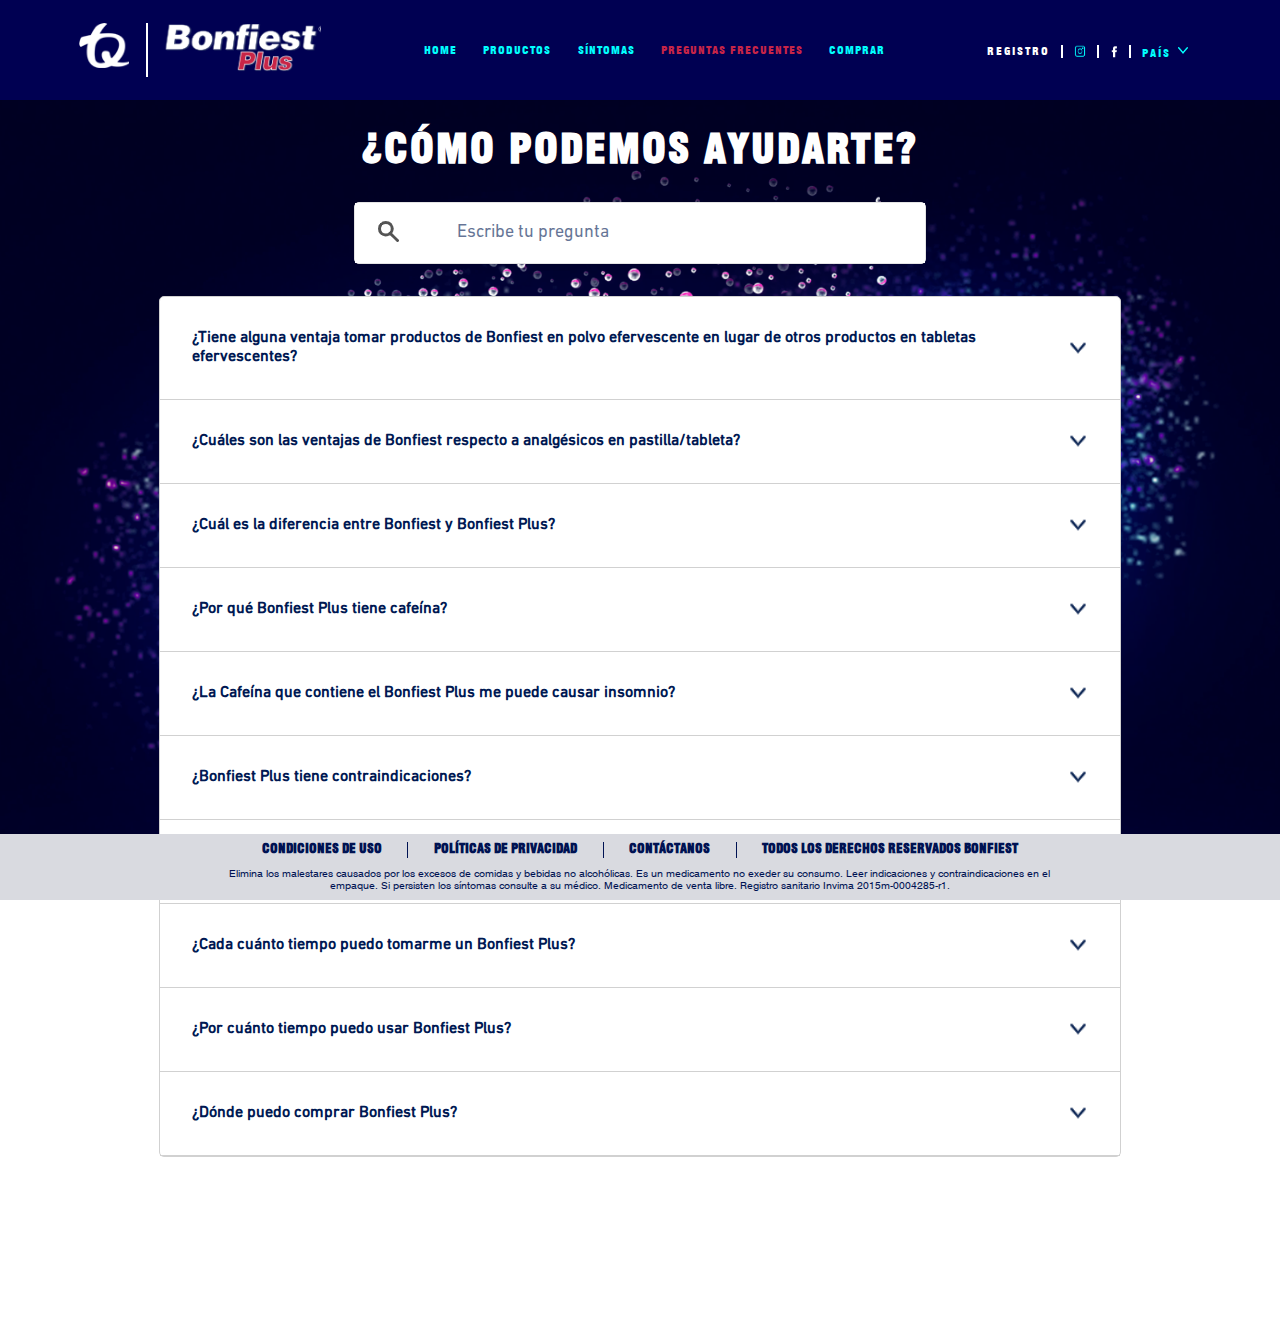
<file: preguntas-frecuentes.html>
<!DOCTYPE html>
<html lang="en">

<head>
    <meta charset="UTF-8">
    <meta name="viewport" content="width=device-width, initial-scale=1.0">
    <link rel="stylesheet" href="css/header.css">
    <link rel="stylesheet" href="css/footer.css">
    <link rel="stylesheet" href="css/preguntas-frecuentes.css">
    <link rel="stylesheet" href="css/registro.css">
    <link rel="stylesheet" href="css/compras.css">
    <title>Document</title>
    <meta name="description" content="Meta description">
    <link rel="canonical" href="URL_HERE" />
    <link rel="alternate" href="URL_HERE" hreflang="es" />
    <meta name="Keywords" content="KEYWORDS" />
    <meta property="og:type" content="TYPE_HERE" />
    <meta property="og:title" content="TITLE HERE" />
    <meta property="og:url" content="URL_HERE" />
    <meta property="og:image" content="URL_HERE" />
</head>

<body>
    <header>
        <div class="menu">
            <div class="logo">
                <a href="https://www.tqconfiable.com/" id="tq-logo" rel="nofollow">
                    <img src="imgs/header/tq-logo.png" alt="tq-logo">
                </a>
                <a href="index.html" id="bf-logo">
                    <img src="imgs/header/bfp-logo.png" alt="bf-logo">
                </a>
            </div>
            <nav class="menu-list">
                <a href="index.html">HOME</a>
                <a href="productos.html">PRODUCTOS</a>
                <a href="sintomas.html">SÍNTOMAS</a>
                <a href="preguntas-frecuentes.html" class="menu-act">PREGUNTAS FRECUENTES</a>
                <a href="comprar.html">COMPRAR</a>
                <a href="javascript:void(0)" class="country-nav" onclick="openCountry()">PAÍS<img src="imgs/header/down-arrow-mob.png" alt="down arrow"></a>
                <div class="country-block">
                    <div class="country-list">
                        <a href="#"><img src="imgs/header/Colombia.png" alt="">
                            <p>COLOMBIA</p>
                        </a>
                        <a href="#"><img src="imgs/header/RepDom.png" alt="">
                            <p>R. DOM</p>
                        </a>
                        <a href="#"><img src="imgs/header/Salvador.png" alt="">
                            <p>EL SALVADOR</p>
                        </a>
                    </div>
                    <div class="country-list">
                        <a href="#"><img src="imgs/header/Ecuador.png" alt="">
                            <p>ECUADOR</p>
                        </a>
                        <a href="#"><img src="imgs/header/Guatemala.png" alt="">
                            <p>GUATEMALA</p>
                        </a>
                        <a href="#"><img src="imgs/header/costa-rica.png" alt="">
                            <p>COSTA RICA</p>
                        </a>
                    </div>
                </div>
                <div class="follow">
                    <p>SÍGUENOS</p>
                    <a href="https://www.instagram.com/?hl=es-la" class="social" rel="nofollow" target="_blank">
                        <img src="imgs/header/instagram.png" alt="instagram">
                    </a>
                    <a href="https://www.facebook.com/" class="social" rel="nofollow" target="_blank">
                        <img src="imgs/header/facebook.png" alt="facebook">
                    </a>
                </div>
                <div class="legal-mob">
                    <a href="terminos.html">CONDICIONES DE USO</a>
                    <a href="terminos.html">POLÍTICAS DE PRIVACIDAD</a>
                    <a href="contacto.html">CONTÁCTANOS</a>
                </div>
            </nav>
            <div class="registry">
                <a href="javascript:void(0)" class="register" onclick="openRegister()">REGISTRO</a>
                <a href="https://www.instagram.com/?hl=es-la" class="social" rel="nofollow" target="_blank">
                    <img src="imgs/header/instagram.png" alt="instagram">
                </a>
                <a href="https://www.facebook.com/" class="social" rel="nofollow" target="_blank">
                    <img src="imgs/header/facebook.png" alt="facebook">
                </a>
                <a href="javascript:void(0)" class="country" onclick="openCountryD()">PAÍS <img src="imgs/header/down-arrow.png" alt="down arrow"></a>
            </div>
            <a class="registry-mob" onclick="openRegister()">REGISTRO</a>
            <a href="javascript:void(0)" class="menu-ham" onclick="openMenu()">
                <img src="imgs/header/ham.png" alt="menu-ham" id="menu-ham">
            </a>
        </div>
        <div class="country-block-d">
            <div class="country-list-d">
                <a href="#" class="country-name"><img src="imgs/header/Colombia.png" alt="">
                    <p>COLOMBIA</p>
                </a>
                <a href="#"><img src="imgs/header/Ecuador.png" alt="">
                    <p>ECUADOR</p>
                </a>
            </div>
            <div class="country-list-d">
                <a href="#"><img src="imgs/header/RepDom.png" alt="">
                    <p>R. DOM</p>
                </a>
                <a href="#"><img src="imgs/header/Guatemala.png" alt="">
                    <p>GUATEMALA</p>
                </a>
            </div>
            <div class="country-list-d">
                <a href="#"><img src="imgs/header/Salvador.png" alt="">
                    <p>EL SALVADOR</p>
                </a>
                <a href="#"><img src="imgs/header/costa-rica.png" alt="">
                    <p>COSTA RICA</p>
                </a>
            </div>
        </div>
    </header>
    <section>
        <div class="faq">
            <div class="faq-main">
                <h1>¿CÓMO PODEMOS AYUDARTE?</h1>
                <form action="" class="search">
                    <button><img src="imgs/faq/search-icon.png" alt=""></button>
                    <input type="text" name="search" id="search" placeholder="Escribe tu pregunta">
                </form>
                <div class="faq-list">
                    <div class="faq-element">
                        <a class="question" onclick="openFaq(0)">
                            <p>¿Tiene alguna ventaja tomar productos de Bonfiest en polvo efervescente en lugar de otros productos en tabletas efervescentes?</p>
                            <img src="imgs/faq/down-arrow.png" alt="" class="arrow">
                        </a>
                        <div class="answer d-none">
                            <p>Querido adultescente, eso es más que obvio, sí. Ahora sientes tus malestares peor que antes y necesitas, al día siguiente, un producto como Bonfiest y su poder efervescente que, se disuelve más rápido, inclusive en agua fría
                            </p>
                        </div>

                    </div>
                    <div class="faq-element">
                        <a class="question" onclick="openFaq(1)">
                            <p>¿Cuáles son las ventajas de Bonfiest respecto a analgésicos en pastilla/tableta?</p>
                            <img src="imgs/faq/down-arrow.png" alt="" class="arrow">
                        </a>
                        <div class="answer d-none">
                            <p>Mi buen adultescente, todas. Pues las presentaciones farmacéuticas en forma efervescentes son más amigables con tu delicado estómago, ya que se absorben más rápido. Además, te brinda un alivio más completo pues te alivia cabeza
                                y el estómago al tiempo.</p>
                        </div>
                    </div>
                    <div class="faq-element">
                        <a class="question" onclick="openFaq(2)">
                            <p>¿Cuál es la diferencia entre Bonfiest y Bonfiest Plus?</p>
                            <img src="imgs/faq/down-arrow.png" alt="" class="arrow">
                        </a>
                        <div class="answer d-none">
                            <p>Adultescente, es fácil distinguir, si tomas el plus puedes obtener una mayor concentración de analgésico y un potencializador que al unirse te brindan un efecto analgésico más rápido, más potente, más duradero y eficaz que
                                el analgésico solo.
                            </p>
                        </div>
                    </div>
                    <div class="faq-element">
                        <a class="question" onclick="openFaq(3)">
                            <p>¿Por qué Bonfiest Plus tiene cafeína?</p>
                            <img src="imgs/faq/down-arrow.png" alt="" class="arrow">
                        </a>
                        <div class="answer d-none">
                            <p>Tu cuerpo adultescente necesita un alivio potente para estar como nuevo, por eso Bonfiest Plus tiene la cantidad justa de cafeína para potenciar el efecto analgésico, mientras te reanima.</p>
                        </div>
                    </div>
                    <div class="faq-element">
                        <a class="question" onclick="openFaq(4)">
                            <p>¿La Cafeína que contiene el Bonfiest Plus me puede causar insomnio?</p>
                            <img src="imgs/faq/down-arrow.png" alt="" class="arrow">
                        </a>
                        <div class="answer d-none">
                            <p>Aunque ahora eres todo un adultescente y cualquier cosa te desvela, con Bonfiest Plus no es el caso porque la cantidad de cafeína de cada dosis es la adecuada para potenciar el efecto analgésico y reanimarte sin alterar tu
                                sueño. Sin embargo, si crees que puedes tener hipersensibilidad a la cafeína consulta primero a tu médico antes de consumir el producto.</p>
                        </div>
                    </div>
                    <div class="faq-element">
                        <a class="question" onclick="openFaq(5)">
                            <p>¿Bonfiest Plus tiene contraindicaciones?</p>
                            <img src="imgs/faq/down-arrow.png" alt="" class="arrow">
                        </a>
                        <div class="answer d-none">
                            <p>Un momento ahí adultescente, todos los productos tienen contraindicaciones. Pero en el caso de Bonfiest no te recomendamos su consumo si eres hipersensible a los salicilatos o a otros AINEs, si estás en un tratamiento con anticoagulantes
                                o si tienes una cirugía en menos de 7 días. Evita tomar este producto simultáneamente con el consumo excesivo de alcohol. Si tienes alguna duda adicional consulta a tu médico antes de consumir el producto. (colocar botón
                                de ver más información que me lleve a la página donde está el texto de pdf con la información básica de producto)</p>
                        </div>
                    </div>
                    <div class="faq-element">
                        <a class="question" onclick="openFaq(6)">
                            <p>¿Puedo disolver Bonfiest Plus en agua fría?</p>
                            <img src="imgs/faq/down-arrow.png" alt="" class="arrow">
                        </a>
                        <div class="answer d-none">
                            <p>Claro que sí mi querido adultescente, Bonfiest Plus tiene una fórmula en polvo efervescente que le permite disolverse rápidamente en agua fría.</p>
                        </div>
                    </div>
                    <div class="faq-element">
                        <a class="question" onclick="openFaq(7)">
                            <p>¿Cada cuánto tiempo puedo tomarme un Bonfiest Plus?</p>
                            <img src="imgs/faq/down-arrow.png" alt="" class="arrow">
                        </a>
                        <div class="answer d-none">
                            <p>Ahora estás en la flor de tu adultescencia te recomendamos tomar 1 o 2 sobres de Bonfiest Plus cada 6 u 8 horas.</p>
                        </div>
                    </div>
                    <div class="faq-element">
                        <a class="question" onclick="openFaq(8)">
                            <p>¿Por cuánto tiempo puedo usar Bonfiest Plus?</p>
                            <img src="imgs/faq/down-arrow.png" alt="" class="arrow">
                        </a>
                        <div class="answer d-none">
                            <p>Amigo adultescente, ya estás suficientemente grande para jugar con tu salud y aunque Bonfiest Plus ha sido diseñado para el tratamiento ocasional. Así que si tus malestares persisten, es mejor que consultes a tu médico.</p>
                        </div>
                    </div>
                    <div class="faq-element">
                        <a class="question" onclick="openFaq(9)">
                            <p>¿Dónde puedo comprar Bonfiest Plus?</p>
                            <img src="imgs/faq/down-arrow.png" alt="" class="arrow">
                        </a>
                        <div class="answer d-none">
                            <p>Casi me corchas con tus preguntas adultescentes, pero la verdad es queremos estar cerca de ti, por eso puedes conseguir Bonfiest Plus en la mayoría de las tiendas, farmacias, y supermercados del país.</p>
                        </div>
                    </div>
                </div>
            </div>
        </div>
    </section>
    <section class="registry-form">
        <div class="alert-mob">
            <div class="back-mob back-reg">
                <a href=""><img src="imgs/home/back-arrow.png" alt=""></a>
            </div>
            <p> <img src="imgs/header/alert-icon.png" alt=""> ¡Por favor regístrese antes de comprar!</p>
        </div>
        <div class="border-left formBg">
            <div class="border-top">
                <div class="border-right">
                    <div class="border-bottom">
                        <div class="registry-container">
                            <div class="registry-inner">
                                <div>
                                    <div class="registry-alert">
                                        <p> <img src="imgs/header/alert-icon.png" alt=""> ¡Por favor regístrese antes de comprar!</p>
                                        <div class="close-reg">
                                            <a onclick="closeReg()"><img src="imgs/symptoms/close-icon.png" alt=""></a>
                                        </div>
                                    </div>
                                    <div class="formulary">
                                        <h1>REGISTRO</h1>
                                        <p>con su red social</p>
                                        <div class="social-reg">
                                            <a href="">
                                                <img src="imgs/header/google-icon.png" alt="">
                                            </a>
                                            <a href="">
                                                <img src="imgs/header/facebook-icon.png" alt="">
                                            </a>
                                        </div>
                                        <form action="" name="registryForm" id="registryForm" class="form-reg" autocomplete="off">
                                            <div class="inputs">
                                                <div class="singleinput">
                                                    <label class="textfield">
                                        <input placeholder=" " name="name" id="name">
                                        <span>Nombre*</span>
                                        <p class="errormesage">&nbsp;</p>
                                    </label>
                                                </div>
                                                <div class="singleinput">
                                                    <label class="textfield">
                                        <input placeholder=" " name="lastname" id="lastname">
                                        <span>Apellido*</span>
                                        <p class="errormesage">&nbsp;</p>
                                    </label>
                                                </div>
                                            </div>
                                            <div class="inputs selectinp">
                                                <div class="wrap">
                                                    <div class="select">
                                                        <select class="select-text" required name="gender" id="gender">
                                            <option value="" disabled hidden selected></option>
                                            <option value="female">Mujer</option>
                                            <option value="male">Hombre</option>
                                            <option value="other">Otro</option>
                                        </select>
                                                        <span class="select-label">Seleccionar Género</span>
                                                        <img src="imgs/symptoms/right-arrow.png" alt="">
                                                    </div>
                                                    <p id="errorgender">&nbsp;</p>
                                                </div>
                                            </div>
                                            <div class="reg-idType">
                                                <div class="inputs">
                                                    <p>Típo de documento:</p>
                                                    <div>
                                                        <div class="idtype">
                                                            <input type="radio" name="idtype" id="CC" value="CedulaC">
                                                            <span class="idspan"><img src="imgs/header/id-icon.png" alt="">Cédula de ciudadanía</span>
                                                        </div>
                                                        <div class="idtype">
                                                            <input type="radio" name="idtype" id="CE" value="CedulaE">
                                                            <span class="idspan"><img src="imgs/header/id-icon.png" alt="">Cédula de extranjería</span>
                                                        </div>
                                                    </div>
                                                    <p id="erroridtype">&nbsp;</p>
                                                </div>
                                            </div>
                                            <div class="inputs">
                                                <label class="textfield" id="numberid">
                                    <input placeholder=" " type="number" name="idnumber" id="idnumber">
                                    <span>Número de documento*</span>
                                    <p class="errormesage">&nbsp;</p>
                                </label>
                                            </div>
                                            <div class="inputs">
                                                <div class="singleinput">
                                                    <label class="textfield">
                                        <input placeholder=" " name="email" id="email">
                                        <span>Email*</span>
                                        <p class="errormesage">&nbsp;</p>
                                    </label>
                                                </div>
                                                <div class="singleinput">
                                                    <label class="textfield">
                                        <input placeholder=" " type="number" name="celphone" id="celphone">
                                        <span>Celular*</span>
                                        <p class="errormesage">&nbsp;</p>
                                    </label>
                                                </div>
                                            </div>
                                            <div class="check-reg">
                                                <div class="checkterms">
                                                    <input type="checkbox" name="terms" id="tyc" value="Acepto">
                                                    <label for="tyc">Acepto <a href="terminos.html">términos y condiciones</a> y <a href="terminos.html">políticas de tratamiento de datos*</a></label>
                                                </div>
                                                <div class="checkterms">
                                                    <input type="checkbox" name="age" id="legalage" value="Acepto">
                                                    <label for="tyc">Soy mayor de edad*</label>
                                                </div>
                                            </div>
                                            <button type="submit" form="registryForm" id="register" onclick="return validateForm()">REGISTRARSE</button>
                                        </form>
                                    </div>
                                </div>
                            </div>
                        </div>
                    </div>
                </div>
            </div>
        </div>
    </section>
    <footer>
        <footer>
            <div>
                <div>
                    <a href="terminos.html"><strong>CONDICIONES DE USO</strong></a>
                </div>
                <div>
                    <a href="terminos.html"><strong>POLÍTICAS DE PRIVACIDAD</strong></a>
                </div>
                <div>
                    <a href="contacto.html"><strong>CONTÁCTANOS</strong></a>
                </div>
                <span><strong>TODOS LOS DERECHOS RESERVADOS BONFIEST</strong></span>
            </div>
            <span class="footer-mob">TODOS LOS DERECHOS RESERVADOS BONFIEST</span>
            <p>Elimina los malestares causados por los excesos de comidas y bebidas no alcohólicas. Es un medicamento no exeder su consumo. Leer indicaciones y contraindicaciones en el empaque. Si persisten los síntomas consulte a su médico. Medicamento
                de venta libre. Registro sanitario Invima 2015m-0004285-r1.
            </p>
        </footer>

        <script src="js/header.js"></script>
        <script src="js/faq.js"></script>
        <script src="js/register.js"></script>
</body>

</html>
</file>
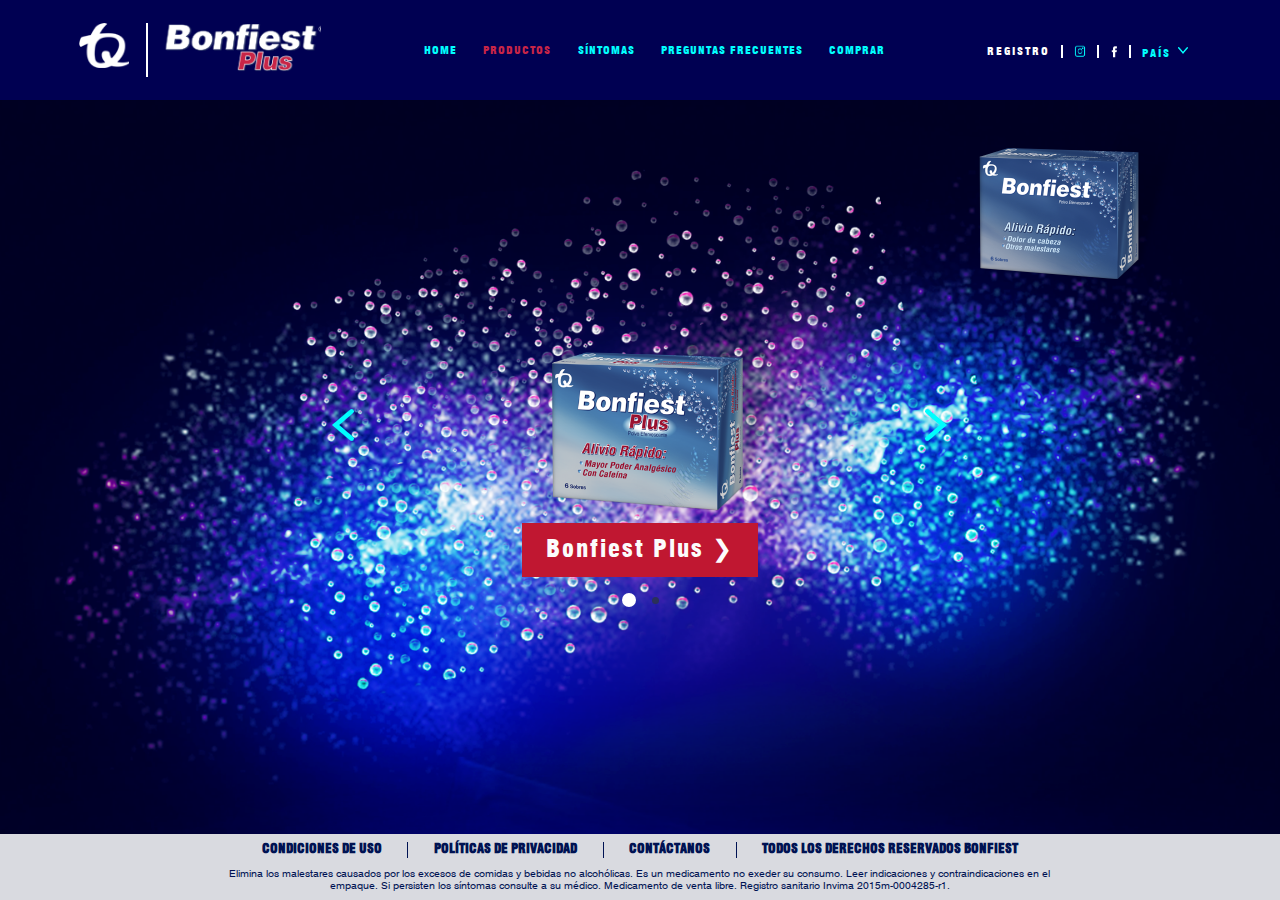
<file: productos.html>
<!DOCTYPE html>
<html lang="en">

<head>
    <meta charset="UTF-8">
    <meta name="viewport" content="width=device-width, initial-scale=1.0">
    <link rel="stylesheet" href="css/header.css">
    <link rel="stylesheet" href="css/footer.css">
    <link rel="stylesheet" href="css/home.css">
    <link rel="stylesheet" href="css/producto.css">
    <link rel="stylesheet" href="css/compras.css">
    <link rel="stylesheet" href="css/registro.css">

    <title>Document</title>
    <meta name="description" content="Meta description">
    <link rel="canonical" href="URL_HERE" />
    <link rel="alternate" href="URL_HERE" hreflang="es" />
    <meta name="Keywords" content="KEYWORDS" />
    <meta property="og:type" content="TYPE_HERE" />
    <meta property="og:title" content="TITLE HERE" />
    <meta property="og:url" content="URL_HERE" />
    <meta property="og:image" content="URL_HERE" />
</head>

<body>
    <header>
        <div class="menu">
            <div class="logo">
                <a href="https://www.tqconfiable.com/" id="tq-logo" rel="nofollow">
                    <img src="imgs/header/tq-logo.png" alt="tq-logo">
                </a>
                <a href="index.html" id="bf-logo">
                    <img src="imgs/header/bfp-logo.png" alt="bf-logo">
                </a>
            </div>
            <nav class="menu-list">
                <a href="index.html">HOME</a>
                <a href="productos.html" class="menu-act">PRODUCTOS</a>
                <a href="sintomas.html">SÍNTOMAS</a>
                <a href="preguntas-frecuentes.html">PREGUNTAS FRECUENTES</a>
                <a href="comprar.html">COMPRAR</a>
                <a href="javascript:void(0)" class="country-nav" onclick="openCountry()">PAÍS<img src="imgs/header/down-arrow-mob.png" alt="down arrow"></a>
                <div class="country-block">
                    <div class="country-list">
                        <a href="#"><img src="imgs/header/Colombia.png" alt="">
                            <p>COLOMBIA</p>
                        </a>
                        <a href="#"><img src="imgs/header/RepDom.png" alt="">
                            <p>R. DOM</p>
                        </a>
                        <a href="#"><img src="imgs/header/Salvador.png" alt="">
                            <p>EL SALVADOR</p>
                        </a>
                    </div>
                    <div class="country-list">
                        <a href="#"><img src="imgs/header/Ecuador.png" alt="">
                            <p>ECUADOR</p>
                        </a>
                        <a href="#"><img src="imgs/header/Guatemala.png" alt="">
                            <p>GUATEMALA</p>
                        </a>
                        <a href="#"><img src="imgs/header/costa-rica.png" alt="">
                            <p>COSTA RICA</p>
                        </a>
                    </div>
                </div>
                <div class="follow">
                    <p>SÍGUENOS</p>
                    <a href="https://www.instagram.com/?hl=es-la" class="social" rel="nofollow" target="_blank">
                        <img src="imgs/header/instagram.png" alt="instagram">
                    </a>
                    <a href="https://www.facebook.com/" class="social" rel="nofollow" target="_blank">
                        <img src="imgs/header/facebook.png" alt="facebook">
                    </a>
                </div>
                <div class="legal-mob">
                    <a href="terminos.html">CONDICIONES DE USO</a>
                    <a href="terminos.html">POLÍTICAS DE PRIVACIDAD</a>
                    <a href="contacto.html">CONTÁCTANOS</a>
                </div>
            </nav>
            <div class="registry">
                <a href="javascript:void(0)" class="register" onclick="openRegister()">REGISTRO</a>
                <a href="https://www.instagram.com/?hl=es-la" class="social" rel="nofollow" target="_blank">
                    <img src="imgs/header/instagram.png" alt="instagram">
                </a>
                <a href="https://www.facebook.com/" class="social" rel="nofollow" target="_blank">
                    <img src="imgs/header/facebook.png" alt="facebook">
                </a>
                <a href="javascript:void(0)" class="country" onclick="openCountryD()">PAÍS <img src="imgs/header/down-arrow.png" alt="down arrow"></a>
            </div>
            <a class="registry-mob" onclick="openRegister()">REGISTRO</a>
            <a href="javascript:void(0)" class="menu-ham" onclick="openMenu()">
                <img src="imgs/header/ham.png" alt="menu-ham" id="menu-ham">
            </a>
        </div>
        <div class="country-block-d">
            <div class="country-list-d">
                <a href="#" class="country-name"><img src="imgs/header/Colombia.png" alt="">
                    <p>COLOMBIA</p>
                </a>
                <a href="#"><img src="imgs/header/Ecuador.png" alt="">
                    <p>ECUADOR</p>
                </a>
            </div>
            <div class="country-list-d">
                <a href="#"><img src="imgs/header/RepDom.png" alt="">
                    <p>R. DOM</p>
                </a>
                <a href="#"><img src="imgs/header/Guatemala.png" alt="">
                    <p>GUATEMALA</p>
                </a>
            </div>
            <div class="country-list-d">
                <a href="#"><img src="imgs/header/Salvador.png" alt="">
                    <p>EL SALVADOR</p>
                </a>
                <a href="#"><img src="imgs/header/costa-rica.png" alt="">
                    <p>COSTA RICA</p>
                </a>
            </div>
        </div>
    </header>
    <section>
        <div class="product-section">
            <div class="product-mob">
                <h1 class="producttitle">PRODUCTOS</h1>
            </div>
            <div class="slider">
                <div class="slider-second">
                    <a class="prev" onclick="plusSlide(-1)">
                        <picture>
                            <source media="(max-width: 900px)" srcset="imgs/home/left-arrow-mob.png">
                            <img src="imgs/home/left-arrow.png" alt="">
                        </picture>
                    </a>
                    <div class="main-img mainProd">
                        <img src="imgs/home/caja-main-BFP.png" alt="">
                        <a href="bonfiest-plus.html">Bonfiest Plus &#10095;</a>
                    </div>
                    <div class="main-img mainProd">
                        <img src="imgs/home/caja-main-BF.png" alt="">
                        <a href="bonfiest.html">Bonfiest &#10095;</a>
                    </div>
                    <a class="next" onclick="plusSlide(1)">
                        <picture>
                            <source media="(max-width: 900px)" srcset="imgs/home/right-arrow-mob.png">
                            <img src="imgs/home/right-arrow.png" alt="">
                        </picture>
                    </a>
                </div>
                <div class="mini">
                    <picture class="mini-box">
                        <img src="imgs/home/caja-main-BF.png" alt="">
                    </picture>
                    <picture class="mini-box">
                        <img src="imgs/home/caja-main-BFP.png" alt="">
                    </picture>
                </div>
                <div class="dots">
                    <span class="dot" onclick="currentSlide(1)"></span>
                    <span class="dot" onclick="currentSlide(2)"></span>
                </div>
            </div>
        </div>
    </section>
    <section class="registry-form">
        <div class="alert-mob">
            <div class="back-mob back-reg">
                <a href=""><img src="imgs/home/back-arrow.png" alt=""></a>
            </div>
            <p> <img src="imgs/header/alert-icon.png" alt=""> ¡Por favor regístrese antes de comprar!</p>
        </div>
        <div class="border-left formBg">
            <div class="border-top">
                <div class="border-right">
                    <div class="border-bottom">
                        <div class="registry-container">
                            <div class="registry-inner">
                                <div>
                                    <div class="registry-alert">
                                        <p> <img src="imgs/header/alert-icon.png" alt=""> ¡Por favor regístrese antes de comprar!</p>
                                        <div class="close-reg">
                                            <a onclick="closeReg()"><img src="imgs/symptoms/close-icon.png" alt=""></a>
                                        </div>
                                    </div>
                                    <div class="formulary">
                                        <h1>REGISTRO</h1>
                                        <p>con su red social</p>
                                        <div class="social-reg">
                                            <a href="">
                                                <img src="imgs/header/google-icon.png" alt="">
                                            </a>
                                            <a href="">
                                                <img src="imgs/header/facebook-icon.png" alt="">
                                            </a>
                                        </div>
                                        <form action="" name="registryForm" id="registryForm" class="form-reg" autocomplete="off">
                                            <div class="inputs">
                                                <div class="singleinput">
                                                    <label class="textfield">
                                        <input placeholder=" " name="name" id="name">
                                        <span>Nombre*</span>
                                        <p class="errormesage">&nbsp;</p>
                                    </label>
                                                </div>
                                                <div class="singleinput">
                                                    <label class="textfield">
                                        <input placeholder=" " name="lastname" id="lastname">
                                        <span>Apellido*</span>
                                        <p class="errormesage">&nbsp;</p>
                                    </label>
                                                </div>
                                            </div>
                                            <div class="inputs selectinp">
                                                <div class="wrap">
                                                    <div class="select">
                                                        <select class="select-text" required name="gender" id="gender">
                                            <option value="" disabled hidden selected></option>
                                            <option value="female">Mujer</option>
                                            <option value="male">Hombre</option>
                                            <option value="other">Otro</option>
                                        </select>
                                                        <span class="select-label">Seleccionar Género</span>
                                                        <img src="imgs/symptoms/right-arrow.png" alt="">
                                                    </div>
                                                    <p id="errorgender">&nbsp;</p>
                                                </div>
                                            </div>
                                            <div class="reg-idType">
                                                <div class="inputs">
                                                    <p>Típo de documento:</p>
                                                    <div>
                                                        <div class="idtype">
                                                            <input type="radio" name="idtype" id="CC" value="CedulaC">
                                                            <span class="idspan"><img src="imgs/header/id-icon.png" alt="">Cédula de ciudadanía</span>
                                                        </div>
                                                        <div class="idtype">
                                                            <input type="radio" name="idtype" id="CE" value="CedulaE">
                                                            <span class="idspan"><img src="imgs/header/id-icon.png" alt="">Cédula de extranjería</span>
                                                        </div>
                                                    </div>
                                                    <p id="erroridtype">&nbsp;</p>
                                                </div>
                                            </div>
                                            <div class="inputs">
                                                <label class="textfield" id="numberid">
                                    <input placeholder=" " type="number" name="idnumber" id="idnumber">
                                    <span>Número de documento*</span>
                                    <p class="errormesage">&nbsp;</p>
                                </label>
                                            </div>
                                            <div class="inputs">
                                                <div class="singleinput">
                                                    <label class="textfield">
                                        <input placeholder=" " name="email" id="email">
                                        <span>Email*</span>
                                        <p class="errormesage">&nbsp;</p>
                                    </label>
                                                </div>
                                                <div class="singleinput">
                                                    <label class="textfield">
                                        <input placeholder=" " type="number" name="celphone" id="celphone">
                                        <span>Celular*</span>
                                        <p class="errormesage">&nbsp;</p>
                                    </label>
                                                </div>
                                            </div>
                                            <div class="check-reg">
                                                <div class="checkterms">
                                                    <input type="checkbox" name="terms" id="tyc" value="Acepto">
                                                    <label for="tyc">Acepto <a href="terminos.html">términos y condiciones</a> y <a href="terminos.html">políticas de tratamiento de datos*</a></label>
                                                </div>
                                                <div class="checkterms">
                                                    <input type="checkbox" name="age" id="legalage" value="Acepto">
                                                    <label for="tyc">Soy mayor de edad*</label>
                                                </div>
                                            </div>
                                            <button type="submit" form="registryForm" id="register" onclick="return validateForm()">REGISTRARSE</button>
                                        </form>
                                    </div>
                                </div>
                            </div>
                        </div>
                    </div>
                </div>
            </div>
        </div>
    </section>
    <footer>
        <footer>
            <div>
                <div>
                    <a href="terminos.html"><strong>CONDICIONES DE USO</strong></a>
                </div>
                <div>
                    <a href="terminos.html"><strong>POLÍTICAS DE PRIVACIDAD</strong></a>
                </div>
                <div>
                    <a href="contacto.html"><strong>CONTÁCTANOS</strong></a>
                </div>
                <span><strong>TODOS LOS DERECHOS RESERVADOS BONFIEST</strong></span>
            </div>
            <span class="footer-mob">TODOS LOS DERECHOS RESERVADOS BONFIEST</span>
            <p>Elimina los malestares causados por los excesos de comidas y bebidas no alcohólicas. Es un medicamento no exeder su consumo. Leer indicaciones y contraindicaciones en el empaque. Si persisten los síntomas consulte a su médico. Medicamento
                de venta libre. Registro sanitario Invima 2015m-0004285-r1.
            </p>
        </footer>

        <script src="js/header.js"></script>
        <script src="js/slider.js"></script>
        <script src="js/register.js"></script>
</body>

</html>
</file>
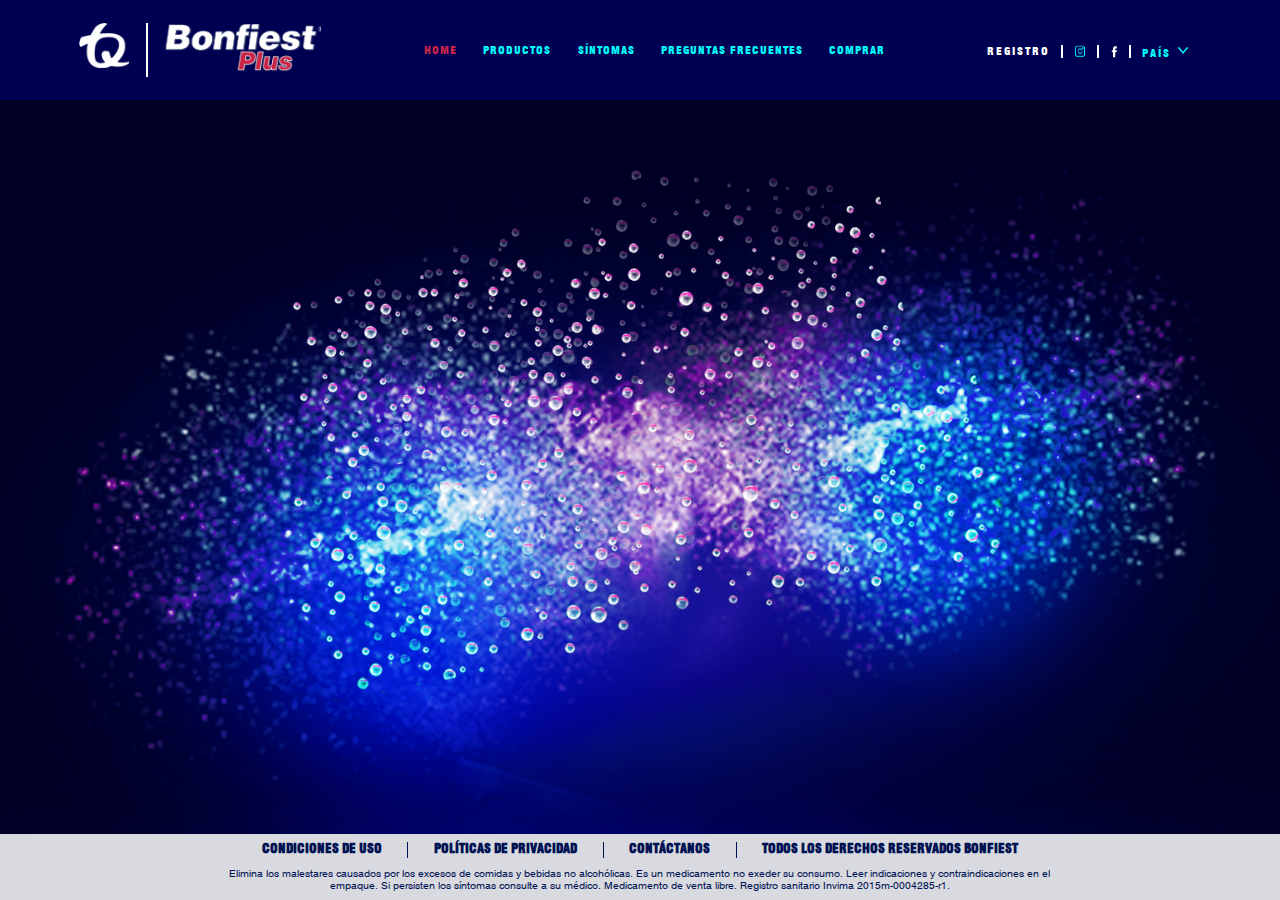
<file: registro.html>
<!DOCTYPE html>
<html lang="en">

<head>
    <meta charset="UTF-8">
    <meta name="viewport" content="width=device-width, initial-scale=1.0">
    <link rel="stylesheet" href="css/header.css">
    <link rel="stylesheet" href="css/home.css">
    <link rel="stylesheet" href="css/footer.css">
    <link rel="stylesheet" href="css/compras.css">
    <link rel="stylesheet" href="css/registro.css">
    <title>Document</title>
    <meta name="description" content="Meta description">
    <link rel="canonical" href="URL_HERE" />
    <link rel="alternate" href="URL_HERE" hreflang="es" />
    <meta name="Keywords" content="KEYWORDS" />
    <meta property="og:type" content="TYPE_HERE" />
    <meta property="og:title" content="TITLE HERE" />
    <meta property="og:url" content="URL_HERE" />
    <meta property="og:image" content="URL_HERE" />
</head>

<body>
    <header>
        <div class="menu">
            <div class="logo">
                <a href="https://www.tqconfiable.com/" id="tq-logo" rel="nofollow">
                    <img src="imgs/header/tq-logo.png" alt="tq-logo">
                </a>
                <a href="index.html" id="bf-logo">
                    <img src="imgs/header/bfp-logo.png" alt="bf-logo">
                </a>
            </div>
            <nav class="menu-list">
                <a href="index.html" class="menu-act">HOME</a>
                <a href="productos.html">PRODUCTOS</a>
                <a href="sintomas.html">SÍNTOMAS</a>
                <a href="preguntas-frecuentes.html">PREGUNTAS FRECUENTES</a>
                <a href="comprar.html">COMPRAR</a>
                <a href="javascript:void(0)" class="country-nav" onclick="openCountry()">PAÍS<img src="imgs/header/down-arrow-mob.png" alt="down arrow"></a>
                <div class="country-block">
                    <div class="country-list">
                        <a href="#"><img src="imgs/header/Colombia.png" alt="">
                            <p>COLOMBIA</p>
                        </a>
                        <a href="#"><img src="imgs/header/RepDom.png" alt="">
                            <p>R. DOM</p>
                        </a>
                        <a href="#"><img src="imgs/header/Salvador.png" alt="">
                            <p>EL SALVADOR</p>
                        </a>
                    </div>
                    <div class="country-list">
                        <a href="#"><img src="imgs/header/Ecuador.png" alt="">
                            <p>ECUADOR</p>
                        </a>
                        <a href="#"><img src="imgs/header/Guatemala.png" alt="">
                            <p>GUATEMALA</p>
                        </a>
                        <a href="#"><img src="imgs/header/costa-rica.png" alt="">
                            <p>COSTA RICA</p>
                        </a>
                    </div>
                </div>
                <div class="follow">
                    <p>SÍGUENOS</p>
                    <a href="https://www.instagram.com/?hl=es-la" class="social" rel="nofollow" target="_blank">
                        <img src="imgs/header/instagram.png" alt="instagram">
                    </a>
                    <a href="https://www.facebook.com/" class="social" rel="nofollow" target="_blank">
                        <img src="imgs/header/facebook.png" alt="facebook">
                    </a>
                </div>
                <div class="legal-mob">
                    <a href="terminos.html">CONDICIONES DE USO</a>
                    <a href="terminos.html">POLÍTICAS DE PRIVACIDAD</a>
                    <a href="#">CONTÁCTANOS</a>
                </div>
            </nav>
            <div class="registry">
                <a href="registro.html" class="register">REGISTRO</a>
                <a href="https://www.instagram.com/?hl=es-la" class="social" rel="nofollow" target="_blank">
                    <img src="imgs/header/instagram.png" alt="instagram">
                </a>
                <a href="https://www.facebook.com/" class="social" rel="nofollow" target="_blank">
                    <img src="imgs/header/facebook.png" alt="facebook">
                </a>
                <a href="javascript:void(0)" class="country" onclick="openCountryD()">PAÍS <img src="imgs/header/down-arrow.png" alt="down arrow"></a>
            </div>
            <a class="registry-mob" onclick="openRegister()">REGISTRO</a>
            <a href="javascript:void(0)" class="menu-ham" onclick="openMenu()">
                <img src="imgs/header/ham.png" alt="menu-ham">
            </a>
        </div>
        <div class="country-block-d">
            <div class="country-list-d">
                <a href="contacto.html" class="country-name"><img src="imgs/header/Colombia.png" alt="">
                    <p>COLOMBIA</p>
                </a>
                <a href="#"><img src="imgs/header/Ecuador.png" alt="">
                    <p>ECUADOR</p>
                </a>
            </div>
            <div class="country-list-d">
                <a href="#"><img src="imgs/header/RepDom.png" alt="">
                    <p>R. DOM</p>
                </a>
                <a href="#"><img src="imgs/header/Guatemala.png" alt="">
                    <p>GUATEMALA</p>
                </a>
            </div>
            <div class="country-list-d">
                <a href="#"><img src="imgs/header/Salvador.png" alt="">
                    <p>EL SALVADOR</p>
                </a>
                <a href="#"><img src="imgs/header/costa-rica.png" alt="">
                    <p>COSTA RICA</p>
                </a>
            </div>
        </div>
    </header>

    <section class="registry-form">
        <div class="alert-mob">
            <div class="back-mob back-reg">
                <a href=""><img src="imgs/home/back-arrow.png" alt=""></a>
            </div>
            <p> <img src="imgs/header/alert-icon.png" alt=""> ¡Por favor regístrese antes de comprar!</p>
        </div>
        <div class="border-left formBg">
            <div class="border-top">
                <div class="border-right">
                    <div class="border-bottom">
                        <div class="registry-container">
                            <div class="registry-inner">
                                <div>
                                    <div class="registry-alert">
                                        <p> <img src="imgs/header/alert-icon.png" alt=""> ¡Por favor regístrese antes de comprar!</p>
                                        <div class="close-reg">
                                            <a onclick="closeReg()"><img src="imgs/symptoms/close-icon.png" alt=""></a>
                                        </div>
                                    </div>
                                    <div class="formulary">
                                        <h1>REGISTRO</h1>
                                        <p>con su red social</p>
                                        <div class="social-reg">
                                            <a href="">
                                                <img src="imgs/header/google-icon.png" alt="">
                                            </a>
                                            <a href="">
                                                <img src="imgs/header/facebook-icon.png" alt="">
                                            </a>
                                        </div>
                                        <form action="" name="registryForm" id="registryForm" class="form-reg" autocomplete="off">
                                            <div class="inputs">
                                                <div class="singleinput">
                                                    <label class="textfield">
                                        <input placeholder=" " name="name" id="name">
                                        <span>Nombre*</span>
                                        <p class="errormesage">&nbsp;</p>
                                    </label>
                                                </div>
                                                <div class="singleinput">
                                                    <label class="textfield">
                                        <input placeholder=" " name="lastname" id="lastname">
                                        <span>Apellido*</span>
                                        <p class="errormesage">&nbsp;</p>
                                    </label>
                                                </div>
                                            </div>
                                            <div class="inputs selectinp">
                                                <div class="wrap">
                                                    <div class="select">
                                                        <select class="select-text" required name="gender" id="gender">
                                            <option value="" disabled hidden selected></option>
                                            <option value="female">Mujer</option>
                                            <option value="male">Hombre</option>
                                            <option value="other">Otro</option>
                                        </select>
                                                        <span class="select-label">Seleccionar Género</span>
                                                        <img src="imgs/symptoms/right-arrow.png" alt="">
                                                    </div>
                                                    <p id="errorgender">&nbsp;</p>
                                                </div>
                                            </div>
                                            <div class="reg-idType">
                                                <div class="inputs">
                                                    <p>Típo de documento:</p>
                                                    <div>
                                                        <div class="idtype">
                                                            <input type="radio" name="idtype" id="CC" value="CedulaC">
                                                            <span class="idspan"><img src="imgs/header/id-icon.png" alt="">Cédula de ciudadanía</span>
                                                        </div>
                                                        <div class="idtype">
                                                            <input type="radio" name="idtype" id="CE" value="CedulaE">
                                                            <span class="idspan"><img src="imgs/header/id-icon.png" alt="">Cédula de extranjería</span>
                                                        </div>
                                                    </div>
                                                    <p id="erroridtype">&nbsp;</p>
                                                </div>
                                            </div>
                                            <div class="inputs">
                                                <label class="textfield" id="numberid">
                                    <input placeholder=" " type="number" name="idnumber" id="idnumber">
                                    <span>Número de documento*</span>
                                    <p class="errormesage">&nbsp;</p>
                                </label>
                                            </div>
                                            <div class="inputs">
                                                <div class="singleinput">
                                                    <label class="textfield">
                                        <input placeholder=" " name="email" id="email">
                                        <span>Email*</span>
                                        <p class="errormesage">&nbsp;</p>
                                    </label>
                                                </div>
                                                <div class="singleinput">
                                                    <label class="textfield">
                                        <input placeholder=" " type="number" name="celphone" id="celphone">
                                        <span>Celular*</span>
                                        <p class="errormesage">&nbsp;</p>
                                    </label>
                                                </div>
                                            </div>
                                            <div class="check-reg">
                                                <div class="checkterms">
                                                    <input type="checkbox" name="terms" id="tyc" value="Acepto">
                                                    <label for="tyc">Acepto <a href="terminos.html">términos y condiciones</a> y <a href="terminos.html">políticas de tratamiento de datos*</a></label>
                                                </div>
                                                <div class="checkterms">
                                                    <input type="checkbox" name="age" id="legalage" value="Acepto">
                                                    <label for="tyc">Soy mayor de edad*</label>
                                                </div>
                                            </div>
                                            <button type="submit" form="registryForm" id="register" onclick="return validateForm()">REGISTRARSE</button>
                                        </form>
                                    </div>
                                </div>
                            </div>
                        </div>
                    </div>
                </div>
            </div>
        </div>
    </section>
    <footer>
        <footer>
            <div>
                <div>
                    <a href="terminos.html"><strong>CONDICIONES DE USO</strong></a>
                </div>
                <div>
                    <a href="terminos.html"><strong>POLÍTICAS DE PRIVACIDAD</strong></a>
                </div>
                <div>
                    <a href="contacto.html"><strong>CONTÁCTANOS</strong></a>
                </div>
                <span><strong>TODOS LOS DERECHOS RESERVADOS BONFIEST</strong></span>
            </div>
            <span class="footer-mob">TODOS LOS DERECHOS RESERVADOS BONFIEST</span>
            <p>Elimina los malestares causados por los excesos de comidas y bebidas no alcohólicas. Es un medicamento no exeder su consumo. Leer indicaciones y contraindicaciones en el empaque. Si persisten los síntomas consulte a su médico. Medicamento
                de venta libre. Registro sanitario Invima 2015m-0004285-r1.
            </p>
        </footer>

        <script src="js/header.js"></script>
        <script src="js/register.js"></script>
</body>

</html>
</file>
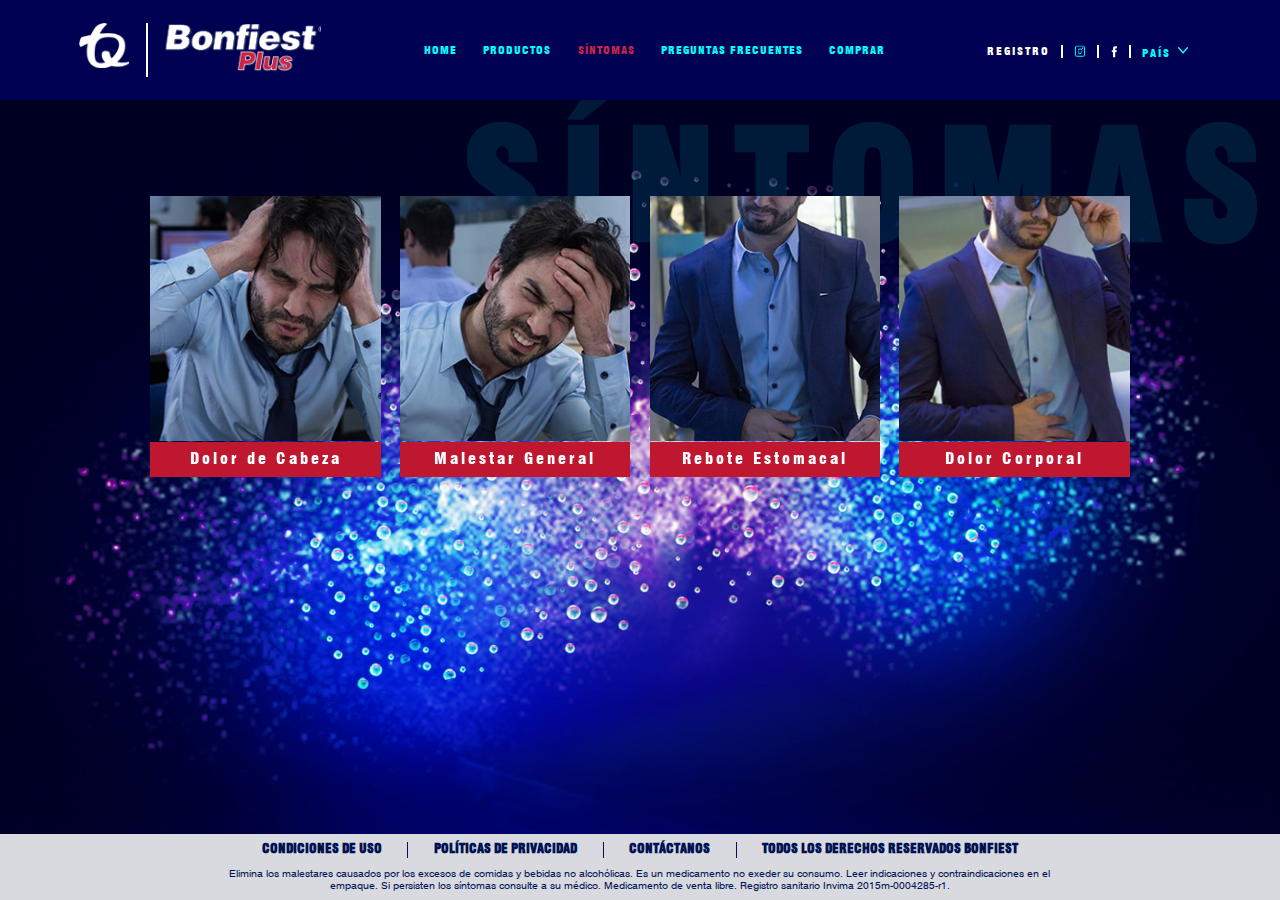
<file: sintomas.html>
<!DOCTYPE html>
<html lang="en">

<head>
    <meta charset="UTF-8">
    <meta name="viewport" content="width=device-width, initial-scale=1.0">
    <link rel="stylesheet" href="css/header.css">
    <link rel="stylesheet" href="css/footer.css">
    <link rel="stylesheet" href="css/home.css">
    <link rel="stylesheet" href="css/compras.css">
    <link rel="stylesheet" href="css/symptoms.css">
    <link rel="stylesheet" href="css/registro.css">
    <title>Document</title>
    <meta name="description" content="Meta description">
    <link rel="canonical" href="URL_HERE" />
    <link rel="alternate" href="URL_HERE" hreflang="es" />
    <meta name="Keywords" content="KEYWORDS" />
    <meta property="og:type" content="TYPE_HERE" />
    <meta property="og:title" content="TITLE HERE" />
    <meta property="og:url" content="URL_HERE" />
    <meta property="og:image" content="URL_HERE" />
</head>

<body>

    <header>
        <div class="menu">
            <div class="logo">
                <a href="https://www.tqconfiable.com/" id="tq-logo" rel="nofollow">
                    <img src="imgs/header/tq-logo.png" alt="tq-logo">
                </a>
                <a href="index.html" id="bf-logo">
                    <img src="imgs/header/bfp-logo.png" alt="bf-logo">
                </a>
            </div>
            <nav class="menu-list">
                <a href="index.html">HOME</a>
                <a href="productos.html">PRODUCTOS</a>
                <a href="sintomas.html" class="menu-act">SÍNTOMAS</a>
                <a href="preguntas-frecuentes.html">PREGUNTAS FRECUENTES</a>
                <a href="comprar.html">COMPRAR</a>
                <a href="javascript:void(0)" class="country-nav" onclick="openCountry()">PAÍS<img src="imgs/header/down-arrow-mob.png" alt="down arrow"></a>
                <div class="country-block">
                    <div class="country-list">
                        <a href="#"><img src="imgs/header/Colombia.png" alt="">
                            <p>COLOMBIA</p>
                        </a>
                        <a href="#"><img src="imgs/header/RepDom.png" alt="">
                            <p>R. DOM</p>
                        </a>
                        <a href="#"><img src="imgs/header/Salvador.png" alt="">
                            <p>EL SALVADOR</p>
                        </a>
                    </div>
                    <div class="country-list">
                        <a href="#"><img src="imgs/header/Ecuador.png" alt="">
                            <p>ECUADOR</p>
                        </a>
                        <a href="#"><img src="imgs/header/Guatemala.png" alt="">
                            <p>GUATEMALA</p>
                        </a>
                        <a href="#"><img src="imgs/header/costa-rica.png" alt="">
                            <p>COSTA RICA</p>
                        </a>
                    </div>
                </div>
                <div class="follow">
                    <p>SÍGUENOS</p>
                    <a href="https://www.instagram.com/?hl=es-la" class="social" rel="nofollow" target="_blank">
                        <img src="imgs/header/instagram.png" alt="instagram">
                    </a>
                    <a href="https://www.facebook.com/" class="social" rel="nofollow" target="_blank">
                        <img src="imgs/header/facebook.png" alt="facebook">
                    </a>
                </div>
                <div class="legal-mob">
                    <a href="terminos.html">CONDICIONES DE USO</a>
                    <a href="terminos.html">POLÍTICAS DE PRIVACIDAD</a>
                    <a href="contacto.html">CONTÁCTANOS</a>
                </div>
            </nav>
            <div class="registry">
                <a href="javascript:void(0)" class="register" onclick="openRegister()">REGISTRO</a>
                <a href="https://www.instagram.com/?hl=es-la" class="social" rel="nofollow" target="_blank">
                    <img src="imgs/header/instagram.png" alt="instagram">
                </a>
                <a href="https://www.facebook.com/" class="social" rel="nofollow" target="_blank">
                    <img src="imgs/header/facebook.png" alt="facebook">
                </a>
                <a href="javascript:void(0)" class="country" onclick="openCountryD()">PAÍS <img src="imgs/header/down-arrow.png" alt="down arrow"></a>
            </div>
            <a class="registry-mob" onclick="openRegister()">REGISTRO</a>
            <a href="javascript:void(0)" class="menu-ham" onclick="openMenu()">
                <img src="imgs/header/ham.png" alt="menu-ham" id="menu-ham">
            </a>
        </div>
        <div class="country-block-d">
            <div class="country-list-d">
                <a href="#" class="country-name"><img src="imgs/header/Colombia.png" alt="">
                    <p>COLOMBIA</p>
                </a>
                <a href="#"><img src="imgs/header/Ecuador.png" alt="">
                    <p>ECUADOR</p>
                </a>
            </div>
            <div class="country-list-d">
                <a href="#"><img src="imgs/header/RepDom.png" alt="">
                    <p>R. DOM</p>
                </a>
                <a href="#"><img src="imgs/header/Guatemala.png" alt="">
                    <p>GUATEMALA</p>
                </a>
            </div>
            <div class="country-list-d">
                <a href="#"><img src="imgs/header/Salvador.png" alt="">
                    <p>EL SALVADOR</p>
                </a>
                <a href="#"><img src="imgs/header/costa-rica.png" alt="">
                    <p>COSTA RICA</p>
                </a>
            </div>
        </div>
    </header>

    <section class="symptomsgrid">
        <div class="symptom-desk">
            <h1 class="symptomtitle">SÍNTOMAS</h1>
        </div>
        <div class="symptom-mob">
            <h1 class="symptomtitle">SÍNTOMAS</h1>
        </div>
        <div class="cards">
            <div class="carditem" onclick="openSymptoms(1)">
                <div class="cardimg">
                    <img src="imgs/symptoms/dolorcabeza.jpg" alt="">
                    <div class="cardtitle">
                        <a>Dolor de Cabeza</a>
                    </div>
                </div>
            </div>
            <div class="carditem" onclick="openSymptoms(2)">
                <div class="cardimg">
                    <img src="imgs/symptoms/malestargeneral.jpg" alt="">
                    <div class="cardtitle">
                        <a>Malestar General</a>
                    </div>
                </div>
            </div>
            <div class="carditem" onclick="openSymptoms(3)">
                <div class="cardimg">
                    <img src="imgs/symptoms/reboteestomacal.jpg" alt="">
                    <div class="cardtitle">
                        <a>Rebote Estomacal</a>
                    </div>
                </div>
            </div>
            <div class="carditem" onclick="openSymptoms(4)">
                <div class="cardimg">
                    <img src="imgs/symptoms/dolorcorporal.jpg" alt="">
                    <div class="cardtitle">
                        <a>Dolor Corporal</a>
                    </div>
                </div>
            </div>
        </div>
    </section>
    <section class="symptom">
        <div class="symptom-desk">
            <h1 class="symptomtitle">SÍNTOMAS</h1>
        </div>
        <div class="back-mob">
            <a href="sintomas.html"><img src="imgs/home/back-arrow.png" alt=""></a>
        </div>
        <div class="slider slider-symp">
            <div class="slider-second symp-second">
                <a class="prev prev-symp" onclick="nextSlide(-1)"><img src="imgs/home/left-arrow.png" alt=""></a>
                <!-- DOLOR DE CABEZA -->
                <div class="symp-desc">
                    <div class="symp-desc-second">
                        <div class="description-text">
                            <div class="symp-title">
                                <a class="prev-mob" onclick="nextSlide(-1)"><img src="imgs/home/left-arrow-mob.png" alt=""></a>
                                <h1 id="symp-title-h1">DOLOR DE CABEZA</h1>
                                <a class="next-mob" onclick="nextSlide(1)"><img src="imgs/home/right-arrow-mob.png" alt=""></a>
                            </div>
                            <h1>DOLOR DE CABEZA</h1>
                            <p>El dolor de cabeza es una de las condiciones más comunes en los adultescentes. Ocurre generalmente en zonas de la cabeza como el cráneo y la cara. Tiene múltiples causas, entre las que se incluyen la tensión y el estrés, la
                                migraña, alteraciones de la mordida, deshidratación, insomnio, alteraciones del sueño, entre otras. Comúnmente se acompaña de mareo, náuseas,sensibilidad a la luz y al ruido.
                            </p>
                            <div class="symp-cta">
                                <a href="">Ver producto <img src="imgs/symptoms/right-arrow.png" alt=""></a>
                                <a href="comprar.html">Comprar <img src="imgs/symptoms/right-arrow.png" alt=""> </a>
                            </div>
                        </div>
                        <div class="symp-img">
                            <div class="close-symp">
                                <a onclick="closeSymptoms()"><img src="imgs/symptoms/close-icon.png" alt=""></a>
                            </div>
                            <picture>
                                <source media="(max-width: 900px)" srcset="imgs/symptoms/dolorcabeza-innermob.jpg">
                                <img src="imgs/symptoms/dolorcabeza-innerdesk.jpg" alt="">
                            </picture>
                        </div>
                    </div>
                </div>
                <!-- MALESTAR GENERAL -->
                <div class="symp-desc">
                    <div class="symp-desc-second">
                        <div class="description-text">
                            <div class="symp-title">
                                <a class="prev-mob" onclick="nextSlide(-1)"><img src="imgs/home/left-arrow-mob.png" alt=""></a>
                                <h1 id="symp-title-h1">MALESTAR GENERAL</h1>
                                <a class="next-mob" onclick="nextSlide(1)"><img src="imgs/home/right-arrow-mob.png" alt=""></a>
                            </div>
                            <h1>MALESTAR GENERAL</h1>
                            <p>La sensación de malestar general del adultescente consiste en un dolor leve general que se puede concentrar en la espalda, el cuerpo y las articulaciones. Produce la sensación de no querer moverse, puede alterar el apetito
                                y el sueño. Estos síntomas están relacionados con las respuestas del sistema inmune a la enfermedad y se presentan con el fin que el adultescente se quede quieto y pueda dedicar toda su energía a la recuperación.
                            </p>
                            <div class="symp-cta">
                                <a href="">Ver producto <img src="imgs/symptoms/right-arrow.png" alt=""></a>
                                <a href="comprar.html">Comprar <img src="imgs/symptoms/right-arrow.png" alt=""></a>
                            </div>
                        </div>
                        <div class="symp-img">
                            <div class="close-symp">
                                <a onclick="closeSymptoms()"><img src="imgs/symptoms/close-icon.png" alt=""></a>
                            </div>
                            <picture>
                                <source media="(max-width: 900px)" srcset="imgs/symptoms/malestargeneral-innermob.jpg">
                                <img src="imgs/symptoms/malestargeneral-innerdesk.jpg" alt="">
                            </picture>
                        </div>
                    </div>
                </div>
                <!-- REBOTE ESTOMACAL -->
                <div class="symp-desc">
                    <div class="symp-desc-second">
                        <div class="description-text">
                            <div class="symp-title">
                                <a class="prev-mob" onclick="nextSlide(-1)"><img src="imgs/home/left-arrow-mob.png" alt=""></a>
                                <h1 id="symp-title-h1">REBOTE ESTOMACAL</h1>
                                <a class="next-mob" onclick="nextSlide(1)"><img src="imgs/home/right-arrow-mob.png" alt=""></a>
                            </div>
                            <h1>REBOTE ESTOMACAL</h1>
                            <p>En algunas ocasiones el funcionamiento natural del estómago del adultescente se ve alterado por una revoltura, caracterizada por vueltas que se traducen en una sensación de vómito, mareo y nauseas.
                            </p>
                            <div class="symp-cta">
                                <a href="">Ver producto <img src="imgs/symptoms/right-arrow.png" alt=""></a>
                                <a href="comprar.html">Comprar <img src="imgs/symptoms/right-arrow.png" alt=""></a>
                            </div>
                        </div>
                        <div class="symp-img">
                            <div class="close-symp">
                                <a onclick="closeSymptoms()"><img src="imgs/symptoms/close-icon.png" alt=""></a>
                            </div>
                            <picture>
                                <source media="(max-width: 900px)" srcset="imgs/symptoms/reboteestomacal-innermob.jpg">
                                <img src="imgs/symptoms/reboteestomacal-innerdesk.jpg" alt="">
                            </picture>
                        </div>
                    </div>
                </div>
                <!-- DOLOR CORPORAL -->
                <div class="symp-desc">
                    <div class="symp-desc-second">
                        <div class="description-text">
                            <div class="symp-title">
                                <a class="prev-mob" onclick="nextSlide(-1)"><img src="imgs/home/left-arrow-mob.png" alt=""></a>
                                <h1 id="symp-title-h1">DOLOR CORPORAL</h1>
                                <a class="next-mob" onclick="nextSlide(1)"><img src="imgs/home/right-arrow-mob.png" alt=""></a>
                            </div>
                            <h1>DOLOR CORPORAL</h1>
                            <p>Los músculos y las articulaciones son los encargados de darle la movilidad a los adultescentes, pero en ocasiones puede existir un esfuerzo por encima de su capacidad que produce una sensación dolorosa.
                            </p>
                            <div class="symp-cta">
                                <a href="">Ver producto <img src="imgs/symptoms/right-arrow.png" alt=""></a>
                                <a href="comprar.html">Comprar <img src="imgs/symptoms/right-arrow.png" alt=""></a>
                            </div>
                        </div>
                        <div class="symp-img">
                            <div class="close-symp">
                                <a onclick="closeSymptoms()"><img src="imgs/symptoms/close-icon.png" alt=""></a>
                            </div>
                            <picture>
                                <source media="(max-width: 900px)" srcset="imgs/symptoms/dolorcorporal-innermob.jpg">
                                <img src="imgs/symptoms/dolorcorporal-innerdesk.jpg" alt="">
                            </picture>
                        </div>
                    </div>
                </div>
                <a class="next next-symp" onclick="nextSlide(1)"><img src="imgs/home/right-arrow.png" alt=""></a>
            </div>
        </div>
    </section>
    <section class="registry-form">
        <div class="alert-mob">
            <div class="back-mob back-reg">
                <a href=""><img src="imgs/home/back-arrow.png" alt=""></a>
            </div>
            <p> <img src="imgs/header/alert-icon.png" alt=""> ¡Por favor regístrese antes de comprar!</p>
        </div>
        <div class="border-left formBg">
            <div class="border-top">
                <div class="border-right">
                    <div class="border-bottom">
                        <div class="registry-container">
                            <div class="registry-inner">
                                <div>
                                    <div class="registry-alert">
                                        <p> <img src="imgs/header/alert-icon.png" alt=""> ¡Por favor regístrese antes de comprar!</p>
                                        <div class="close-reg">
                                            <a onclick="closeReg()"><img src="imgs/symptoms/close-icon.png" alt=""></a>
                                        </div>
                                    </div>
                                    <div class="formulary">
                                        <h1>REGISTRO</h1>
                                        <p>con su red social</p>
                                        <div class="social-reg">
                                            <a href="">
                                                <img src="imgs/header/google-icon.png" alt="">
                                            </a>
                                            <a href="">
                                                <img src="imgs/header/facebook-icon.png" alt="">
                                            </a>
                                        </div>
                                        <form action="" name="registryForm" id="registryForm" class="form-reg" autocomplete="off">
                                            <div class="inputs">
                                                <div class="singleinput">
                                                    <label class="textfield">
                                        <input placeholder=" " name="name" id="name">
                                        <span>Nombre*</span>
                                        <p class="errormesage">&nbsp;</p>
                                    </label>
                                                </div>
                                                <div class="singleinput">
                                                    <label class="textfield">
                                        <input placeholder=" " name="lastname" id="lastname">
                                        <span>Apellido*</span>
                                        <p class="errormesage">&nbsp;</p>
                                    </label>
                                                </div>
                                            </div>
                                            <div class="inputs selectinp">
                                                <div class="wrap">
                                                    <div class="select">
                                                        <select class="select-text" required name="gender" id="gender">
                                            <option value="" disabled hidden selected></option>
                                            <option value="female">Mujer</option>
                                            <option value="male">Hombre</option>
                                            <option value="other">Otro</option>
                                        </select>
                                                        <span class="select-label">Seleccionar Género</span>
                                                        <img src="imgs/symptoms/right-arrow.png" alt="">
                                                    </div>
                                                    <p id="errorgender">&nbsp;</p>
                                                </div>
                                            </div>
                                            <div class="reg-idType">
                                                <div class="inputs">
                                                    <p>Típo de documento:</p>
                                                    <div>
                                                        <div class="idtype">
                                                            <input type="radio" name="idtype" id="CC" value="CedulaC">
                                                            <span class="idspan"><img src="imgs/header/id-icon.png" alt="">Cédula de ciudadanía</span>
                                                        </div>
                                                        <div class="idtype">
                                                            <input type="radio" name="idtype" id="CE" value="CedulaE">
                                                            <span class="idspan"><img src="imgs/header/id-icon.png" alt="">Cédula de extranjería</span>
                                                        </div>
                                                    </div>
                                                    <p id="erroridtype">&nbsp;</p>
                                                </div>
                                            </div>
                                            <div class="inputs">
                                                <label class="textfield" id="numberid">
                                    <input placeholder=" " type="number" name="idnumber" id="idnumber">
                                    <span>Número de documento*</span>
                                    <p class="errormesage">&nbsp;</p>
                                </label>
                                            </div>
                                            <div class="inputs">
                                                <div class="singleinput">
                                                    <label class="textfield">
                                        <input placeholder=" " name="email" id="email">
                                        <span>Email*</span>
                                        <p class="errormesage">&nbsp;</p>
                                    </label>
                                                </div>
                                                <div class="singleinput">
                                                    <label class="textfield">
                                        <input placeholder=" " type="number" name="celphone" id="celphone">
                                        <span>Celular*</span>
                                        <p class="errormesage">&nbsp;</p>
                                    </label>
                                                </div>
                                            </div>
                                            <div class="check-reg">
                                                <div class="checkterms">
                                                    <input type="checkbox" name="terms" id="tyc" value="Acepto">
                                                    <label for="tyc">Acepto <a href="terminos.html">términos y condiciones</a> y <a href="terminos.html">políticas de tratamiento de datos*</a></label>
                                                </div>
                                                <div class="checkterms">
                                                    <input type="checkbox" name="age" id="legalage" value="Acepto">
                                                    <label for="tyc">Soy mayor de edad*</label>
                                                </div>
                                            </div>
                                            <button type="submit" form="registryForm" id="register" onclick="return validateForm()">REGISTRARSE</button>
                                        </form>
                                    </div>
                                </div>
                            </div>
                        </div>
                    </div>
                </div>
            </div>
        </div>
    </section>
    <footer>
        <footer>
            <div>
                <div>
                    <a href="terminos.html"><strong>CONDICIONES DE USO</strong></a>
                </div>
                <div>
                    <a href="terminos.html"><strong>POLÍTICAS DE PRIVACIDAD</strong></a>
                </div>
                <div>
                    <a href="contacto.html"><strong>CONTÁCTANOS</strong></a>
                </div>
                <span><strong>TODOS LOS DERECHOS RESERVADOS BONFIEST</strong></span>
            </div>
            <span class="footer-mob">TODOS LOS DERECHOS RESERVADOS BONFIEST</span>
            <p>Elimina los malestares causados por los excesos de comidas y bebidas no alcohólicas. Es un medicamento no exeder su consumo. Leer indicaciones y contraindicaciones en el empaque. Si persisten los síntomas consulte a su médico. Medicamento
                de venta libre. Registro sanitario Invima 2015m-0004285-r1.
            </p>
        </footer>

        <script src="js/header.js"></script>
        <script src="js/header.js"></script>
        <script src="js/symptoms.js"></script>
        <script src="js/register.js"></script>
</body>

</html>
</file>
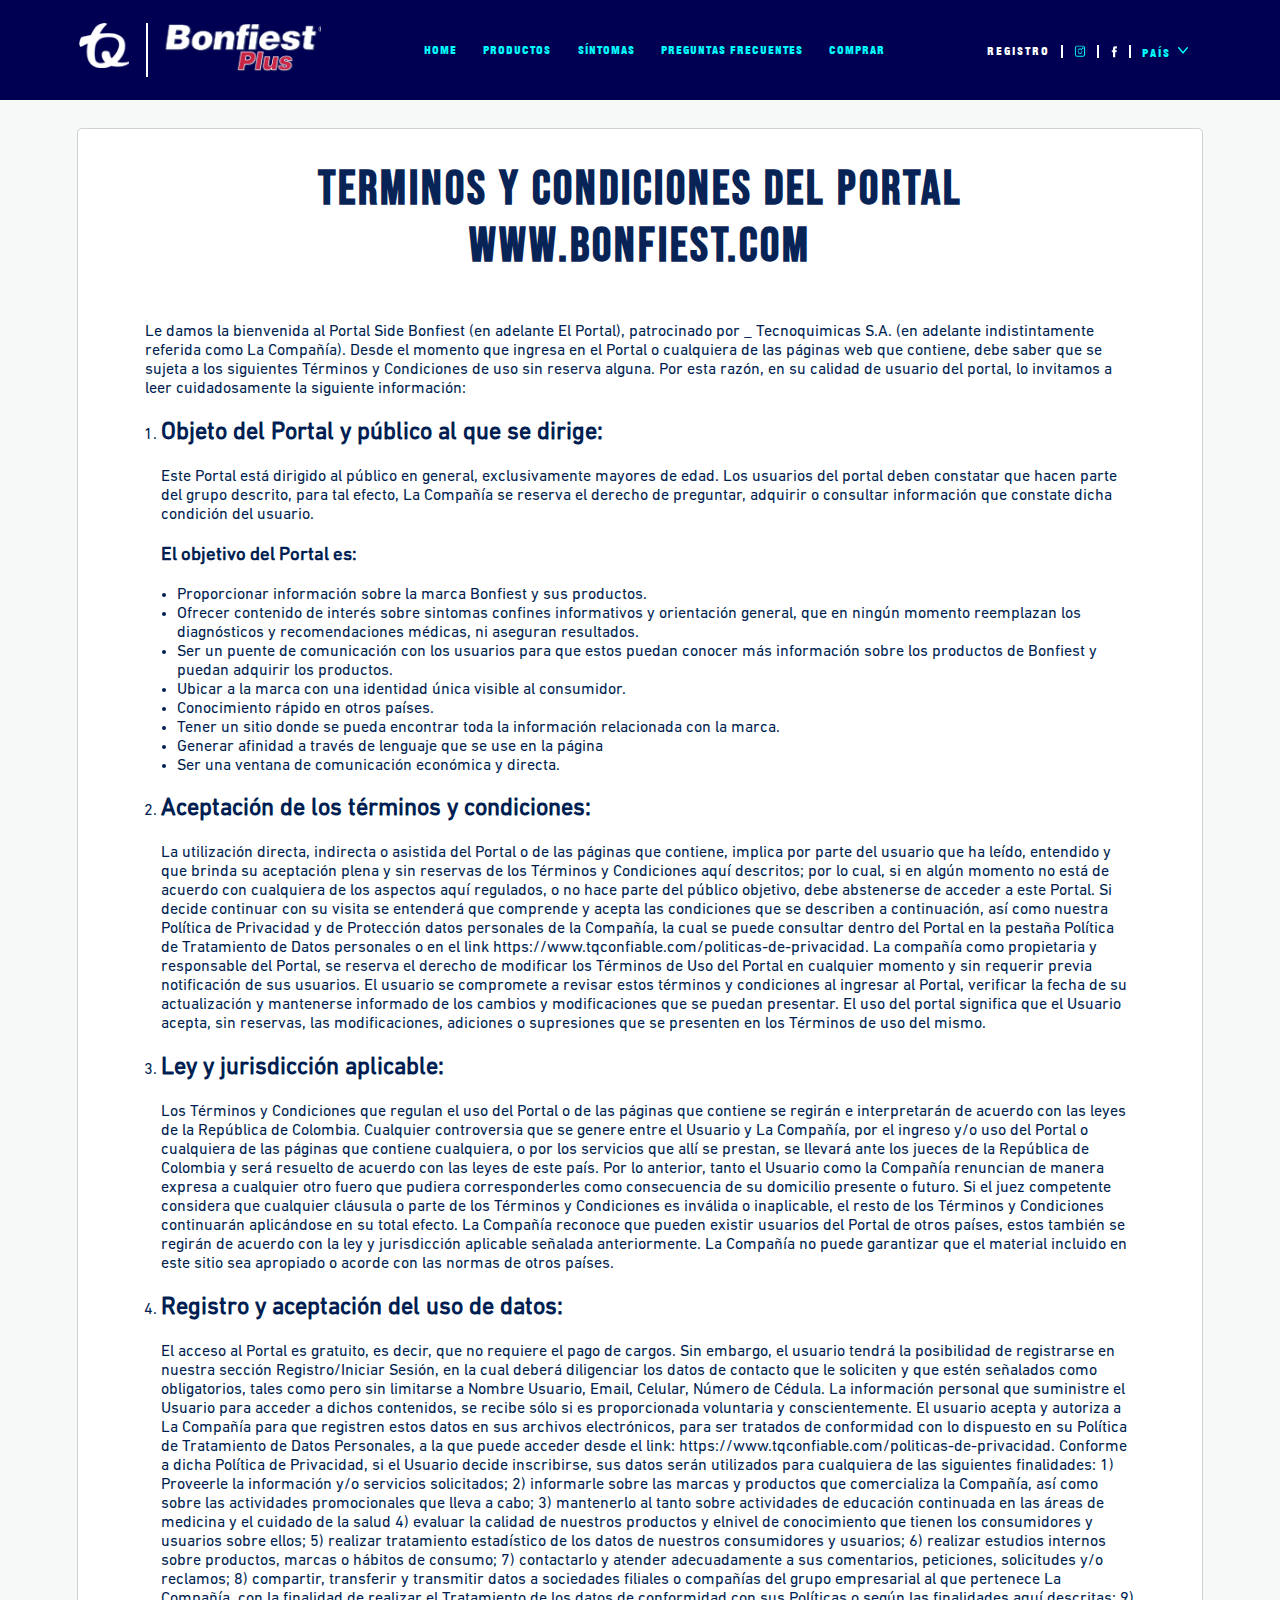
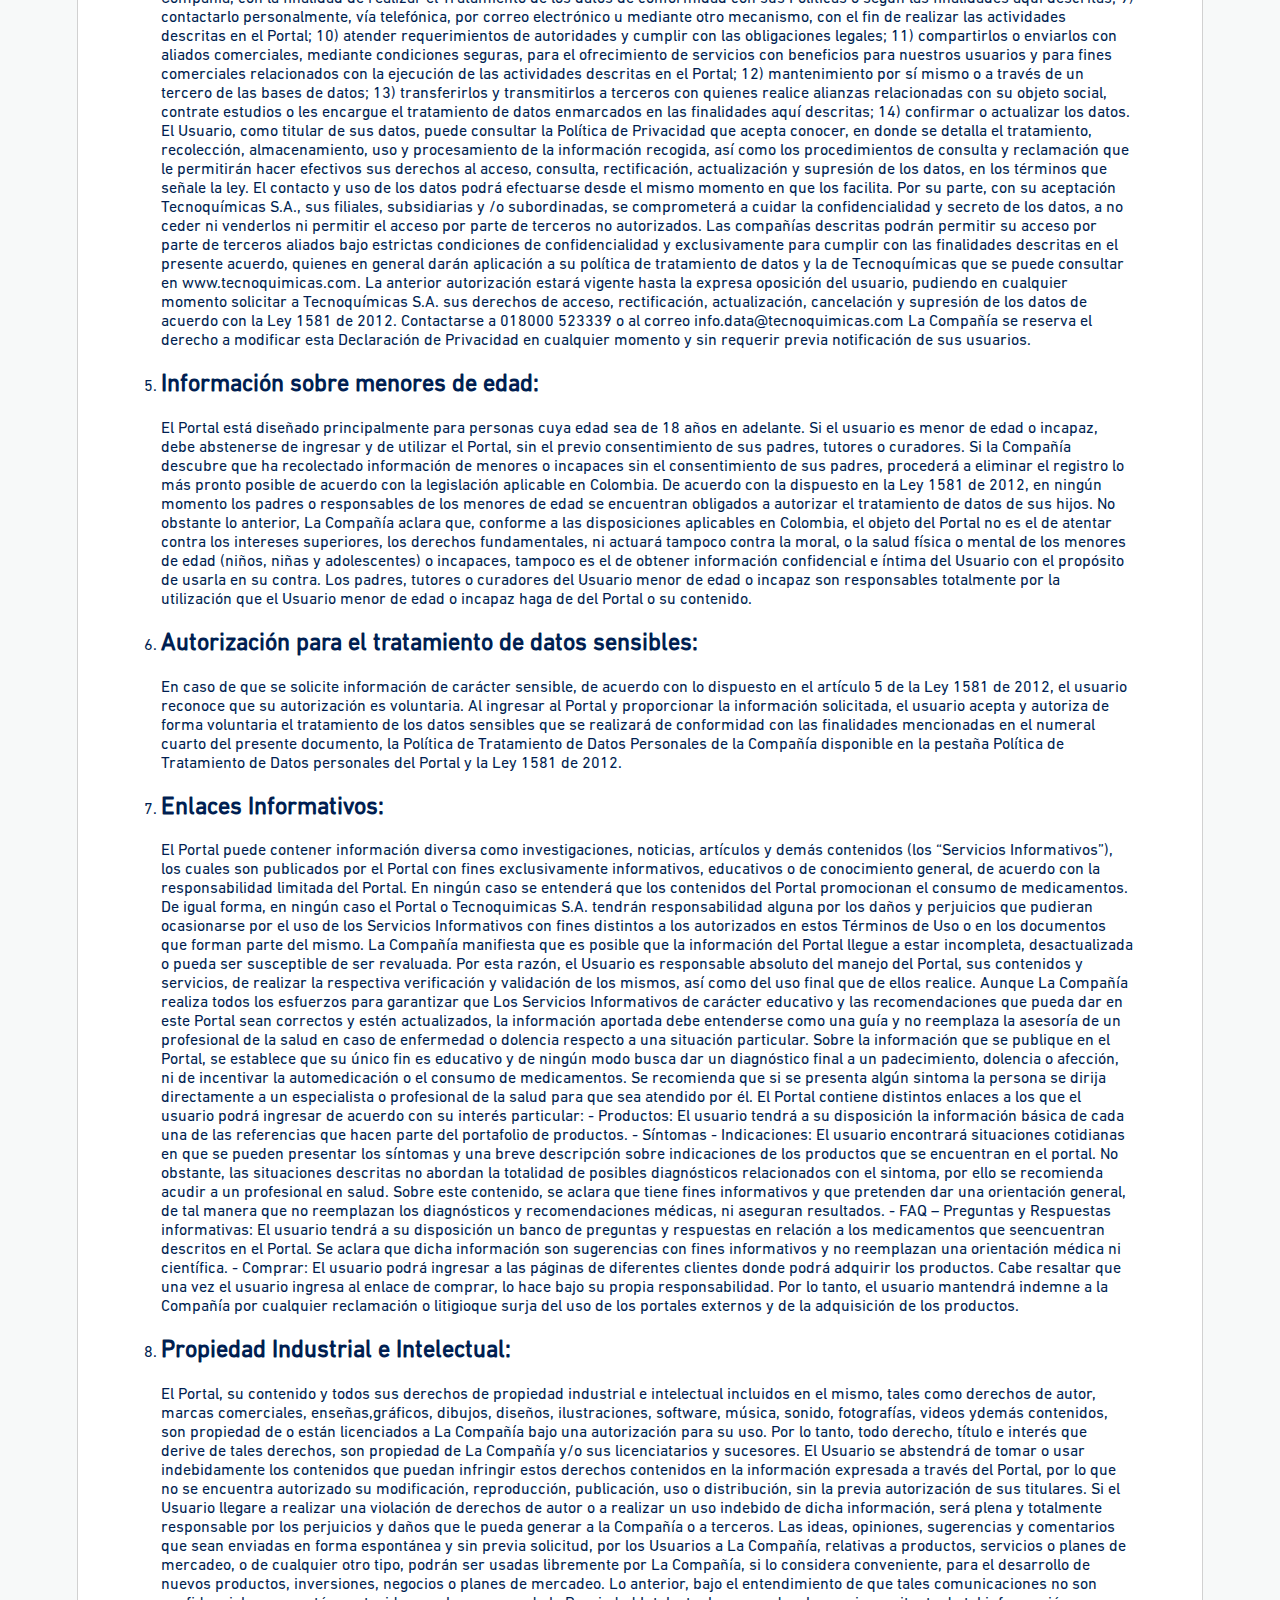
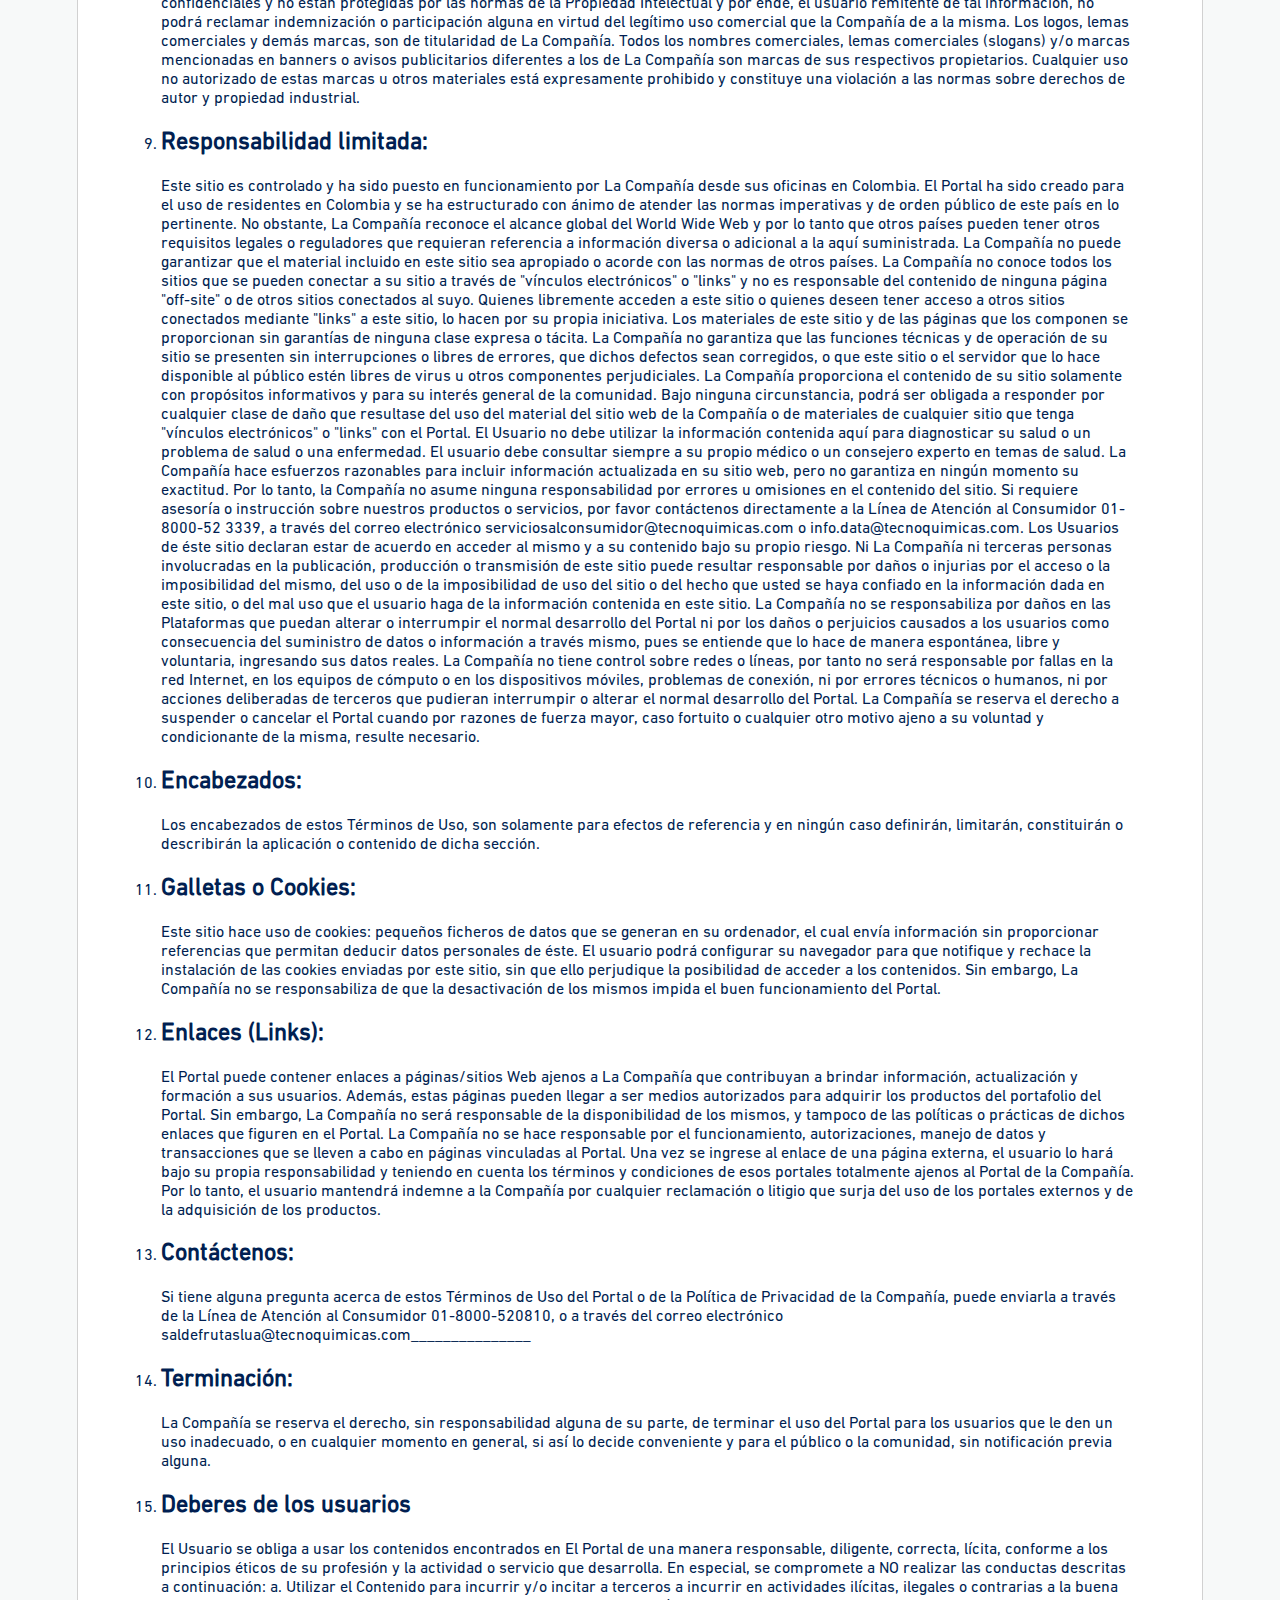
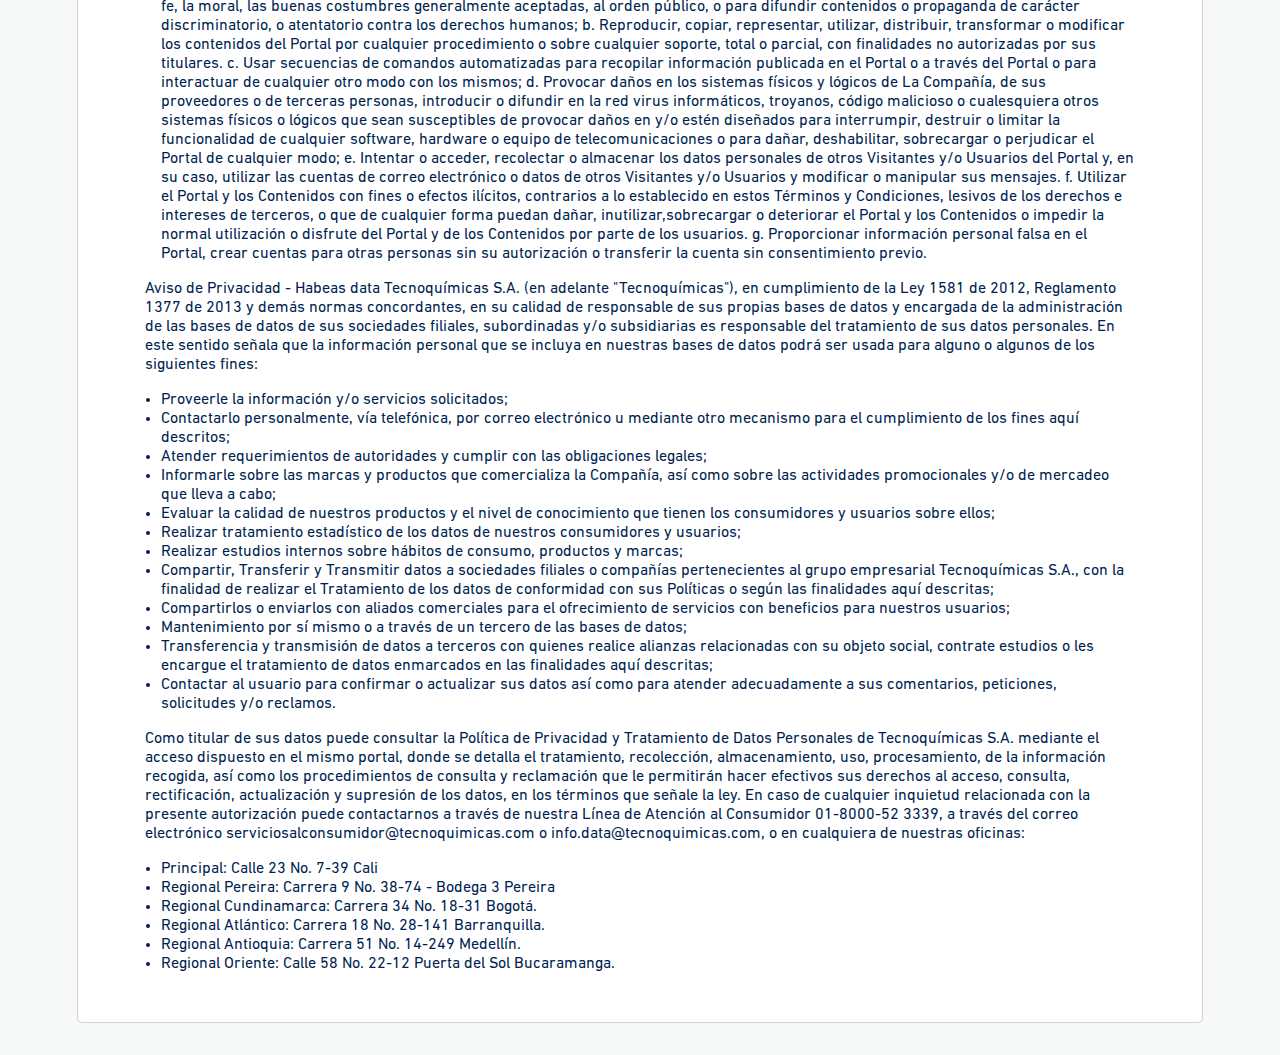
<file: terminos.html>
<!DOCTYPE html>
<html lang="en">

<head>
    <meta charset="UTF-8">
    <meta name="viewport" content="width=device-width, initial-scale=1.0">
    <link rel="stylesheet" href="css/header.css">
    <link rel="stylesheet" href="css/footer.css">
    <link rel="stylesheet" href="css/terminos.css">
    <link rel="stylesheet" href="css/compras.css">
    <link rel="stylesheet" href="css/registro.css">
    <title>Document</title>
    <meta name="description" content="Meta description">
    <link rel="canonical" href="URL_HERE" />
    <link rel="alternate" href="URL_HERE" hreflang="es" />
    <meta name="Keywords" content="KEYWORDS" />
    <meta property="og:type" content="TYPE_HERE" />
    <meta property="og:title" content="TITLE HERE" />
    <meta property="og:url" content="URL_HERE" />
    <meta property="og:image" content="URL_HERE" />
</head>

<body>
    <header>
        <div class="menu">
            <div class="logo">
                <a href="https://www.tqconfiable.com/" id="tq-logo" rel="nofollow">
                    <img src="imgs/header/tq-logo.png" alt="tq-logo">
                </a>
                <a href="index.html" id="bf-logo">
                    <img src="imgs/header/bfp-logo.png" alt="bf-logo">
                </a>
            </div>
            <nav class="menu-list">
                <a href="index.html">HOME</a>
                <a href="productos.html">PRODUCTOS</a>
                <a href="sintomas.html">SÍNTOMAS</a>
                <a href="preguntas-frecuentes.html">PREGUNTAS FRECUENTES</a>
                <a href="comprar.html">COMPRAR</a>
                <a href="javascript:void(0)" class="country-nav" onclick="openCountry()">PAÍS<img src="imgs/header/down-arrow-mob.png" alt="down arrow"></a>
                <div class="country-block">
                    <div class="country-list">
                        <a href="#"><img src="imgs/header/Colombia.png" alt="">
                            <p>COLOMBIA</p>
                        </a>
                        <a href="#"><img src="imgs/header/RepDom.png" alt="">
                            <p>R. DOM</p>
                        </a>
                        <a href="#"><img src="imgs/header/Salvador.png" alt="">
                            <p>EL SALVADOR</p>
                        </a>
                    </div>
                    <div class="country-list">
                        <a href="#"><img src="imgs/header/Ecuador.png" alt="">
                            <p>ECUADOR</p>
                        </a>
                        <a href="#"><img src="imgs/header/Guatemala.png" alt="">
                            <p>GUATEMALA</p>
                        </a>
                        <a href="#"><img src="imgs/header/costa-rica.png" alt="">
                            <p>COSTA RICA</p>
                        </a>
                    </div>
                </div>
                <div class="follow">
                    <p>SÍGUENOS</p>
                    <a href="https://www.instagram.com/?hl=es-la" class="social" rel="nofollow" target="_blank">
                        <img src="imgs/header/instagram.png" alt="instagram">
                    </a>
                    <a href="https://www.facebook.com/" class="social" rel="nofollow" target="_blank">
                        <img src="imgs/header/facebook.png" alt="facebook">
                    </a>
                </div>
                <div class="legal-mob">
                    <a href="terminos.html">CONDICIONES DE USO</a>
                    <a href="terminos.html">POLÍTICAS DE PRIVACIDAD</a>
                    <a href="contacto.html">CONTÁCTANOS</a>
                </div>
            </nav>
            <div class="registry">
                <a href="javascript:void(0)" class="register" onclick="openRegister()">REGISTRO</a>
                <a href="https://www.instagram.com/?hl=es-la" class="social" rel="nofollow" target="_blank">
                    <img src="imgs/header/instagram.png" alt="instagram">
                </a>
                <a href="https://www.facebook.com/" class="social" rel="nofollow" target="_blank">
                    <img src="imgs/header/facebook.png" alt="facebook">
                </a>
                <a href="javascript:void(0)" class="country" onclick="openCountryD()">PAÍS <img src="imgs/header/down-arrow.png" alt="down arrow"></a>
            </div>
            <a class="registry-mob" onclick="openRegister()">REGISTRO</a>
            <a href="javascript:void(0)" class="menu-ham" onclick="openMenu()">
                <img src="imgs/header/ham.png" alt="menu-ham" id="menu-ham">
            </a>
        </div>
        <div class="country-block-d">
            <div class="country-list-d">
                <a href="#" class="country-name"><img src="imgs/header/Colombia.png" alt="">
                    <p>COLOMBIA</p>
                </a>
                <a href="#"><img src="imgs/header/Ecuador.png" alt="">
                    <p>ECUADOR</p>
                </a>
            </div>
            <div class="country-list-d">
                <a href="#"><img src="imgs/header/RepDom.png" alt="">
                    <p>R. DOM</p>
                </a>
                <a href="#"><img src="imgs/header/Guatemala.png" alt="">
                    <p>GUATEMALA</p>
                </a>
            </div>
            <div class="country-list-d">
                <a href="#"><img src="imgs/header/Salvador.png" alt="">
                    <p>EL SALVADOR</p>
                </a>
                <a href="#"><img src="imgs/header/costa-rica.png" alt="">
                    <p>COSTA RICA</p>
                </a>
            </div>
        </div>
    </header>
    <section class="terms-section">
        <div class="terms">
            <h1>TERMINOS Y CONDICIONES DEL PORTAL<br>WWW.BONFIEST.COM</h1>
            <div class="terms-text">
                <p>Le damos la bienvenida al Portal Side Bonfiest (en adelante El Portal), patrocinado por _ Tecnoquimicas S.A. (en adelante indistintamente referida como La Compañía). Desde el momento que ingresa en el Portal o cualquiera de las páginas
                    web que contiene, debe saber que se sujeta a los siguientes Términos y Condiciones de uso sin reserva alguna. Por esta razón, en su calidad de usuario del portal, lo invitamos a leer cuidadosamente la siguiente información:
                    <ol>
                        <li>
                            <h2>Objeto del Portal y público al que se dirige:</h2>
                            <p> Este Portal está dirigido al público en general, exclusivamente mayores de edad. Los usuarios del portal deben constatar que hacen parte del grupo descrito, para tal efecto, La Compañía se reserva el derecho de preguntar, adquirir
                                o consultar información que constate dicha condición del usuario. </p>
                            <h3> El objetivo del Portal es:</h3>
                            <ul>
                                <li>Proporcionar información sobre la marca Bonfiest y sus productos. </li>
                                <li>Ofrecer contenido de interés sobre sintomas confines informativos y orientación general, que en ningún momento reemplazan los diagnósticos y recomendaciones médicas, ni aseguran resultados. </li>
                                <li>Ser un puente de comunicación con los usuarios para que estos puedan conocer más información sobre los productos de Bonfiest y puedan adquirir los productos. </li>
                                <li>Ubicar a la marca con una identidad única visible al consumidor.</li>
                                <li>Conocimiento rápido en otros países. </li>
                                <li>Tener un sitio donde se pueda encontrar toda la información relacionada con la marca. </li>
                                <li>Generar afinidad a través de lenguaje que se use en la página </li>
                                <li>Ser una ventana de comunicación económica y directa. </li>
                            </ul>
                        </li>
                        <li>
                            <h2>Aceptación de los términos y condiciones:</h2>
                            <p>La utilización directa, indirecta o asistida del Portal o de las páginas que contiene, implica por parte del usuario que ha leído, entendido y que brinda su aceptación plena y sin reservas de los Términos y Condiciones aquí
                                descritos; por lo cual, si en algún momento no está de acuerdo con cualquiera de los aspectos aquí regulados, o no hace parte del público objetivo, debe abstenerse de acceder a este Portal. Si decide continuar con su visita
                                se entenderá que comprende y acepta las condiciones que se describen a continuación, así como nuestra Política de Privacidad y de Protección datos personales de la Compañía, la cual se puede consultar dentro del Portal
                                en la pestaña Política de Tratamiento de Datos personales o en el link https://www.tqconfiable.com/politicas-de-privacidad. La compañía como propietaria y responsable del Portal, se reserva el derecho de modificar los Términos
                                de Uso del Portal en cualquier momento y sin requerir previa notificación de sus usuarios. El usuario se compromete a revisar estos términos y condiciones al ingresar al Portal, verificar la fecha de su actualización y
                                mantenerse informado de los cambios y modificaciones que se puedan presentar. El uso del portal significa que el Usuario acepta, sin reservas, las modificaciones, adiciones o supresiones que se presenten en los Términos
                                de uso del mismo.</p>
                        </li>
                        <li>
                            <h2>Ley y jurisdicción aplicable:</h2>
                            <p>Los Términos y Condiciones que regulan el uso del Portal o de las páginas que contiene se regirán e interpretarán de acuerdo con las leyes de la República de Colombia. Cualquier controversia que se genere entre el Usuario y
                                La Compañía, por el ingreso y/o uso del Portal o cualquiera de las páginas que contiene cualquiera, o por los servicios que allí se prestan, se llevará ante los jueces de la República de Colombia y será resuelto de acuerdo
                                con las leyes de este país. Por lo anterior, tanto el Usuario como la Compañía renuncian de manera expresa a cualquier otro fuero que pudiera corresponderles como consecuencia de su domicilio presente o futuro. Si el juez
                                competente considera que cualquier cláusula o parte de los Términos y Condiciones es inválida o inaplicable, el resto de los Términos y Condiciones continuarán aplicándose en su total efecto. La Compañía reconoce que pueden
                                existir usuarios del Portal de otros países, estos también se regirán de acuerdo con la ley y jurisdicción aplicable señalada anteriormente. La Compañía no puede garantizar que el material incluido en este sitio sea apropiado
                                o acorde con las normas de otros países.</p>
                        </li>
                        <li>
                            <h2>Registro y aceptación del uso de datos:</h2>
                            <p>El acceso al Portal es gratuito, es decir, que no requiere el pago de cargos. Sin embargo, el usuario tendrá la posibilidad de registrarse en nuestra sección Registro/Iniciar Sesión, en la cual deberá diligenciar los datos
                                de contacto que le soliciten y que estén señalados como obligatorios, tales como pero sin limitarse a Nombre Usuario, Email, Celular, Número de Cédula. La información personal que suministre el Usuario para acceder a dichos
                                contenidos, se recibe sólo si es proporcionada voluntaria y conscientemente. El usuario acepta y autoriza a La Compañía para que registren estos datos en sus archivos electrónicos, para ser tratados de conformidad con lo
                                dispuesto en su Política de Tratamiento de Datos Personales, a la que puede acceder desde el link: https://www.tqconfiable.com/politicas-de-privacidad. Conforme a dicha Política de Privacidad, si el Usuario decide inscribirse,
                                sus datos serán utilizados para cualquiera de las siguientes finalidades: 1) Proveerle la información y/o servicios solicitados; 2) informarle sobre las marcas y productos que comercializa la Compañía, así como sobre las
                                actividades promocionales que lleva a cabo; 3) mantenerlo al tanto sobre actividades de educación continuada en las áreas de medicina y el cuidado de la salud 4) evaluar la calidad de nuestros productos y elnivel de conocimiento
                                que tienen los consumidores y usuarios sobre ellos; 5) realizar tratamiento estadístico de los datos de nuestros consumidores y usuarios; 6) realizar estudios internos sobre productos, marcas o hábitos de consumo; 7) contactarlo
                                y atender adecuadamente a sus comentarios, peticiones, solicitudes y/o reclamos; 8) compartir, transferir y transmitir datos a sociedades filiales o compañías del grupo empresarial al que pertenece La Compañía, con la finalidad
                                de realizar el Tratamiento de los datos de conformidad con sus Políticas o según las finalidades aquí descritas; 9) contactarlo personalmente, vía telefónica, por correo electrónico u mediante otro mecanismo, con el fin
                                de realizar las actividades descritas en el Portal; 10) atender requerimientos de autoridades y cumplir con las obligaciones legales; 11) compartirlos o enviarlos con aliados comerciales, mediante condiciones seguras, para
                                el ofrecimiento de servicios con beneficios para nuestros usuarios y para fines comerciales relacionados con la ejecución de las actividades descritas en el Portal; 12) mantenimiento por sí mismo o a través de un tercero
                                de las bases de datos; 13) transferirlos y transmitirlos a terceros con quienes realice alianzas relacionadas con su objeto social, contrate estudios o les encargue el tratamiento de datos enmarcados en las finalidades
                                aquí descritas; 14) confirmar o actualizar los datos. El Usuario, como titular de sus datos, puede consultar la Política de Privacidad que acepta conocer, en donde se detalla el tratamiento, recolección, almacenamiento,
                                uso y procesamiento de la información recogida, así como los procedimientos de consulta y reclamación que le permitirán hacer efectivos sus derechos al acceso, consulta, rectificación, actualización y supresión de los datos,
                                en los términos que señale la ley. El contacto y uso de los datos podrá efectuarse desde el mismo momento en que los facilita. Por su parte, con su aceptación Tecnoquímicas S.A., sus filiales, subsidiarias y /o subordinadas,
                                se comprometerá a cuidar la confidencialidad y secreto de los datos, a no ceder ni venderlos ni permitir el acceso por parte de terceros no autorizados. Las compañías descritas podrán permitir su acceso por parte de terceros
                                aliados bajo estrictas condiciones de confidencialidad y exclusivamente para cumplir con las finalidades descritas en el presente acuerdo, quienes en general darán aplicación a su política de tratamiento de datos y la de
                                Tecnoquímicas que se puede consultar en www.tecnoquimicas.com. La anterior autorización estará vigente hasta la expresa oposición del usuario, pudiendo en cualquier momento solicitar a Tecnoquímicas S.A. sus derechos de
                                acceso, rectificación, actualización, cancelación y supresión de los datos de acuerdo con la Ley 1581 de 2012. Contactarse a 018000 523339 o al correo info.data@tecnoquimicas.com La Compañía se reserva el derecho a modificar
                                esta Declaración de Privacidad en cualquier momento y sin requerir previa notificación de sus usuarios.
                            </p>
                        </li>
                        <li>
                            <h2>Información sobre menores de edad: </h2>
                            <p>El Portal está diseñado principalmente para personas cuya edad sea de 18 años en adelante. Si el usuario es menor de edad o incapaz, debe abstenerse de ingresar y de utilizar el Portal, sin el previo consentimiento de sus padres,
                                tutores o curadores. Si la Compañía descubre que ha recolectado información de menores o incapaces sin el consentimiento de sus padres, procederá a eliminar el registro lo más pronto posible de acuerdo con la legislación
                                aplicable en Colombia. De acuerdo con la dispuesto en la Ley 1581 de 2012, en ningún momento los padres o responsables de los menores de edad se encuentran obligados a autorizar el tratamiento de datos de sus hijos. No
                                obstante lo anterior, La Compañía aclara que, conforme a las disposiciones aplicables en Colombia, el objeto del Portal no es el de atentar contra los intereses superiores, los derechos fundamentales, ni actuará tampoco
                                contra la moral, o la salud física o mental de los menores de edad (niños, niñas y adolescentes) o incapaces, tampoco es el de obtener información confidencial e íntima del Usuario con el propósito de usarla en su contra.
                                Los padres, tutores o curadores del Usuario menor de edad o incapaz son responsables totalmente por la utilización que el Usuario menor de edad o incapaz haga de del Portal o su contenido. </p>
                        </li>
                        <li>
                            <h2>Autorización para el tratamiento de datos sensibles:</h2>
                            <p>En caso de que se solicite información de carácter sensible, de acuerdo con lo dispuesto en el artículo 5 de la Ley 1581 de 2012, el usuario reconoce que su autorización es voluntaria. Al ingresar al Portal y proporcionar la
                                información solicitada, el usuario acepta y autoriza de forma voluntaria el tratamiento de los datos sensibles que se realizará de conformidad con las finalidades mencionadas en el numeral cuarto del presente documento,
                                la Política de Tratamiento de Datos Personales de la Compañía disponible en la pestaña Política de Tratamiento de Datos personales del Portal y la Ley 1581 de 2012. </p>
                        </li>
                        <li>
                            <h2>Enlaces Informativos:</h2>
                            <p>El Portal puede contener información diversa como investigaciones, noticias, artículos y demás contenidos (los “Servicios Informativos”), los cuales son publicados por el Portal con fines exclusivamente informativos, educativos
                                o de conocimiento general, de acuerdo con la responsabilidad limitada del Portal. En ningún caso se entenderá que los contenidos del Portal promocionan el consumo de medicamentos. De igual forma, en ningún caso el Portal
                                o Tecnoquimicas S.A. tendrán responsabilidad alguna por los daños y perjuicios que pudieran ocasionarse por el uso de los Servicios Informativos con fines distintos a los autorizados en estos Términos de Uso o en los documentos
                                que forman parte del mismo. La Compañía manifiesta que es posible que la información del Portal llegue a estar incompleta, desactualizada o pueda ser susceptible de ser revaluada. Por esta razón, el Usuario es responsable
                                absoluto del manejo del Portal, sus contenidos y servicios, de realizar la respectiva verificación y validación de los mismos, así como del uso final que de ellos realice. Aunque La Compañía realiza todos los esfuerzos
                                para garantizar que Los Servicios Informativos de carácter educativo y las recomendaciones que pueda dar en este Portal sean correctos y estén actualizados, la información aportada debe entenderse como una guía y no reemplaza
                                la asesoría de un profesional de la salud en caso de enfermedad o dolencia respecto a una situación particular. Sobre la información que se publique en el Portal, se establece que su único fin es educativo y de ningún modo
                                busca dar un diagnóstico final a un padecimiento, dolencia o afección, ni de incentivar la automedicación o el consumo de medicamentos. Se recomienda que si se presenta algún sintoma la persona se dirija directamente a
                                un especialista o profesional de la salud para que sea atendido por él. El Portal contiene distintos enlaces a los que el usuario podrá ingresar de acuerdo con su interés particular: - Productos: El usuario tendrá a su
                                disposición la información básica de cada una de las referencias que hacen parte del portafolio de productos. - Síntomas - Indicaciones: El usuario encontrará situaciones cotidianas en que se pueden presentar los síntomas
                                y una breve descripción sobre indicaciones de los productos que se encuentran en el portal. No obstante, las situaciones descritas no abordan la totalidad de posibles diagnósticos relacionados con el sintoma, por ello se
                                recomienda acudir a un profesional en salud. Sobre este contenido, se aclara que tiene fines informativos y que pretenden dar una orientación general, de tal manera que no reemplazan los diagnósticos y recomendaciones médicas,
                                ni aseguran resultados. - FAQ – Preguntas y Respuestas informativas: El usuario tendrá a su disposición un banco de preguntas y respuestas en relación a los medicamentos que seencuentran descritos en el Portal. Se aclara
                                que dicha información son sugerencias con fines informativos y no reemplazan una orientación médica ni científica. - Comprar: El usuario podrá ingresar a las páginas de diferentes clientes donde podrá adquirir los productos.
                                Cabe resaltar que una vez el usuario ingresa al enlace de comprar, lo hace bajo su propia responsabilidad. Por lo tanto, el usuario mantendrá indemne a la Compañía por cualquier reclamación o litigioque surja del uso de
                                los portales externos y de la adquisición de los productos.
                            </p>
                        </li>
                        <li>
                            <h2>Propiedad Industrial e Intelectual:</h2>
                            El Portal, su contenido y todos sus derechos de propiedad industrial e intelectual incluidos en el mismo, tales como derechos de autor, marcas comerciales, enseñas,gráficos, dibujos, diseños, ilustraciones, software, música, sonido, fotografías, videos
                            ydemás contenidos, son propiedad de o están licenciados a La Compañía bajo una autorización para su uso. Por lo tanto, todo derecho, título e interés que derive de tales derechos, son propiedad de La Compañía y/o sus licenciatarios
                            y sucesores. El Usuario se abstendrá de tomar o usar indebidamente los contenidos que puedan infringir estos derechos contenidos en la información expresada a través del Portal, por lo que no se encuentra autorizado su modificación,
                            reproducción, publicación, uso o distribución, sin la previa autorización de sus titulares. Si el Usuario llegare a realizar una violación de derechos de autor o a realizar un uso indebido de dicha información, será plena y
                            totalmente responsable por los perjuicios y daños que le pueda generar a la Compañía o a terceros. Las ideas, opiniones, sugerencias y comentarios que sean enviadas en forma espontánea y sin previa solicitud, por los Usuarios
                            a La Compañía, relativas a productos, servicios o planes de mercadeo, o de cualquier otro tipo, podrán ser usadas libremente por La Compañía, si lo considera conveniente, para el desarrollo de nuevos productos, inversiones,
                            negocios o planes de mercadeo. Lo anterior, bajo el entendimiento de que tales comunicaciones no son confidenciales y no están protegidas por las normas de la Propiedad Intelectual y por ende, el usuario remitente de tal información,
                            no podrá reclamar indemnización o participación alguna en virtud del legítimo uso comercial que la Compañía de a la misma. Los logos, lemas comerciales y demás marcas, son de titularidad de La Compañía. Todos los nombres comerciales,
                            lemas comerciales (slogans) y/o marcas mencionadas en banners o avisos publicitarios diferentes a los de La Compañía son marcas de sus respectivos propietarios. Cualquier uso no autorizado de estas marcas u otros materiales
                            está expresamente prohibido y constituye una violación a las normas sobre derechos de autor y propiedad industrial.</p>
                </li>
                <li>
                    <h2>Responsabilidad limitada:</h2>
                    <p>Este sitio es controlado y ha sido puesto en funcionamiento por La Compañía desde sus oficinas en Colombia. El Portal ha sido creado para el uso de residentes en Colombia y se ha estructurado con ánimo de atender las normas imperativas
                        y de orden público de este país en lo pertinente. No obstante, La Compañía reconoce el alcance global del World Wide Web y por lo tanto que otros países pueden tener otros requisitos legales o reguladores que requieran referencia
                        a información diversa o adicional a la aquí suministrada. La Compañía no puede garantizar que el material incluido en este sitio sea apropiado o acorde con las normas de otros países. La Compañía no conoce todos los sitios que
                        se pueden conectar a su sitio a través de &quot;vínculos electrónicos&quot; o &quot;links&quot; y no es responsable del contenido de ninguna página &quot;off-site&quot; o de otros sitios conectados al suyo. Quienes libremente acceden
                        a este sitio o quienes deseen tener acceso a otros sitios conectados mediante &quot;links&quot; a este sitio, lo hacen por su propia iniciativa. Los materiales de este sitio y de las páginas que los componen se proporcionan sin
                        garantías de ninguna clase expresa o tácita. La Compañía no garantiza que las funciones técnicas y de operación de su sitio se presenten sin interrupciones o libres de errores, que dichos defectos sean corregidos, o que este sitio
                        o el servidor que lo hace disponible al público estén libres de virus u otros componentes perjudiciales. La Compañía proporciona el contenido de su sitio solamente con propósitos informativos y para su interés general de la comunidad.
                        Bajo ninguna circunstancia, podrá ser obligada a responder por cualquier clase de daño que resultase del uso del material del sitio web de la Compañía o de materiales de cualquier sitio que tenga &quot;vínculos electrónicos&quot;
                        o &quot;links&quot; con el Portal. El Usuario no debe utilizar la información contenida aquí para diagnosticar su salud o un problema de salud o una enfermedad. El usuario debe consultar siempre a su propio médico o un consejero
                        experto en temas de salud. La Compañía hace esfuerzos razonables para incluir información actualizada en su sitio web, pero no garantiza en ningún momento su exactitud. Por lo tanto, la Compañía no asume ninguna responsabilidad
                        por errores u omisiones en el contenido del sitio. Si requiere asesoría o instrucción sobre nuestros productos o servicios, por favor contáctenos directamente a la Línea de Atención al Consumidor 01-8000-52 3339, a través del correo
                        electrónico serviciosalconsumidor@tecnoquimicas.com o info.data@tecnoquimicas.com. Los Usuarios de éste sitio declaran estar de acuerdo en acceder al mismo y a su contenido bajo su propio riesgo. Ni La Compañía ni terceras personas
                        involucradas en la publicación, producción o transmisión de este sitio puede resultar responsable por daños o injurias por el acceso o la imposibilidad del mismo, del uso o de la imposibilidad de uso del sitio o del hecho que usted
                        se haya confiado en la información dada en este sitio, o del mal uso que el usuario haga de la información contenida en este sitio. La Compañía no se responsabiliza por daños en las Plataformas que puedan alterar o interrumpir
                        el normal desarrollo del Portal ni por los daños o perjuicios causados a los usuarios como consecuencia del suministro de datos o información a través mismo, pues se entiende que lo hace de manera espontánea, libre y voluntaria,
                        ingresando sus datos reales. La Compañía no tiene control sobre redes o líneas, por tanto no será responsable por fallas en la red Internet, en los equipos de cómputo o en los dispositivos móviles, problemas de conexión, ni por
                        errores técnicos o humanos, ni por acciones deliberadas de terceros que pudieran interrumpir o alterar el normal desarrollo del Portal. La Compañía se reserva el derecho a suspender o cancelar el Portal cuando por razones de fuerza
                        mayor, caso fortuito o cualquier otro motivo ajeno a su voluntad y condicionante de la misma, resulte necesario.</p>
                </li>
                <li>
                    <h2>Encabezados:</h2>
                    <p>Los encabezados de estos Términos de Uso, son solamente para efectos de referencia y en ningún caso definirán, limitarán, constituirán o describirán la aplicación o contenido de dicha sección. </p>
                </li>
                <li>
                    <h2>Galletas o Cookies:</h2>
                    <p>Este sitio hace uso de cookies: pequeños ficheros de datos que se generan en su ordenador, el cual envía información sin proporcionar referencias que permitan deducir datos personales de éste. El usuario podrá configurar su navegador
                        para que notifique y rechace la instalación de las cookies enviadas por este sitio, sin que ello perjudique la posibilidad de acceder a los contenidos. Sin embargo, La Compañía no se responsabiliza de que la desactivación de los
                        mismos impida el buen funcionamiento del Portal.</p>
                </li>
                <li>
                    <h2>Enlaces (Links):</h2>
                    <p>El Portal puede contener enlaces a páginas/sitios Web ajenos a La Compañía que contribuyan a brindar información, actualización y formación a sus usuarios. Además, estas páginas pueden llegar a ser medios autorizados para adquirir
                        los productos del portafolio del Portal. Sin embargo, La Compañía no será responsable de la disponibilidad de los mismos, y tampoco de las políticas o prácticas de dichos enlaces que figuren en el Portal. La Compañía no se hace
                        responsable por el funcionamiento, autorizaciones, manejo de datos y transacciones que se lleven a cabo en páginas vinculadas al Portal. Una vez se ingrese al enlace de una página externa, el usuario lo hará bajo su propia responsabilidad
                        y teniendo en cuenta los términos y condiciones de esos portales totalmente ajenos al Portal de la Compañía. Por lo tanto, el usuario mantendrá indemne a la Compañía por cualquier reclamación o litigio que surja del uso de los
                        portales externos y de la adquisición de los productos. </p>
                </li>
                <li>
                    <h2>Contáctenos:</h2>
                    <p>Si tiene alguna pregunta acerca de estos Términos de Uso del Portal o de la Política de Privacidad de la Compañía, puede enviarla a través de la Línea de Atención al Consumidor 01-8000-520810, o a través del correo electrónico saldefrutaslua@tecnoquimicas.com_______________</p>
                </li>
                <li>
                    <h2>Terminación:</h2>
                    <p>La Compañía se reserva el derecho, sin responsabilidad alguna de su parte, de terminar el uso del Portal para los usuarios que le den un uso inadecuado, o en cualquier momento en general, si así lo decide conveniente y para el público
                        o la comunidad, sin notificación previa alguna.</p>
                </li>
                <li>
                    <h2>Deberes de los usuarios</h2>
                    <p> El Usuario se obliga a usar los contenidos encontrados en El Portal de una manera responsable, diligente, correcta, lícita, conforme a los principios éticos de su profesión y la actividad o servicio que desarrolla. En especial, se
                        compromete a NO realizar las conductas descritas a continuación: a. Utilizar el Contenido para incurrir y/o incitar a terceros a incurrir en actividades ilícitas, ilegales o contrarias a la buena fe, la moral, las buenas costumbres
                        generalmente aceptadas, al orden público, o para difundir contenidos o propaganda de carácter discriminatorio, o atentatorio contra los derechos humanos; b. Reproducir, copiar, representar, utilizar, distribuir, transformar o modificar
                        los contenidos del Portal por cualquier procedimiento o sobre cualquier soporte, total o parcial, con finalidades no autorizadas por sus titulares. c. Usar secuencias de comandos automatizadas para recopilar información publicada
                        en el Portal o a través del Portal o para interactuar de cualquier otro modo con los mismos; d. Provocar daños en los sistemas físicos y lógicos de La Compañía, de sus proveedores o de terceras personas, introducir o difundir en
                        la red virus informáticos, troyanos, código malicioso o cualesquiera otros sistemas físicos o lógicos que sean susceptibles de provocar daños en y/o estén diseñados para interrumpir, destruir o limitar la funcionalidad de cualquier
                        software, hardware o equipo de telecomunicaciones o para dañar, deshabilitar, sobrecargar o perjudicar el Portal de cualquier modo; e. Intentar o acceder, recolectar o almacenar los datos personales de otros Visitantes y/o Usuarios
                        del Portal y, en su caso, utilizar las cuentas de correo electrónico o datos de otros Visitantes y/o Usuarios y modificar o manipular sus mensajes. f. Utilizar el Portal y los Contenidos con fines o efectos ilícitos, contrarios
                        a lo establecido en estos Términos y Condiciones, lesivos de los derechos e intereses de terceros, o que de cualquier forma puedan dañar, inutilizar,sobrecargar o deteriorar el Portal y los Contenidos o impedir la normal utilización
                        o disfrute del Portal y de los Contenidos por parte de los usuarios. g. Proporcionar información personal falsa en el Portal, crear cuentas para otras personas sin su autorización o transferir la cuenta sin consentimiento previo.</p>
                </li>
                </ol>
                <p> Aviso de Privacidad - Habeas data Tecnoquímicas S.A. (en adelante &quot;Tecnoquímicas&quot;), en cumplimiento de la Ley 1581 de 2012, Reglamento 1377 de 2013 y demás normas concordantes, en su calidad de responsable de sus propias bases
                    de datos y encargada de la administración de las bases de datos de sus sociedades filiales, subordinadas y/o subsidiarias es responsable del tratamiento de sus datos personales. En este sentido señala que la información personal que
                    se incluya en nuestras bases de datos podrá ser usada para alguno o algunos de los siguientes fines:</p>
                <ul>
                    <li> Proveerle la información y/o servicios solicitados; </li>
                    <li> Contactarlo personalmente, vía telefónica, por correo electrónico u mediante otro mecanismo para el cumplimiento de los fines aquí descritos; </li>
                    <li> Atender requerimientos de autoridades y cumplir con las obligaciones legales; </li>
                    <li> Informarle sobre las marcas y productos que comercializa la Compañía, así como sobre las actividades promocionales y/o de mercadeo que lleva a cabo; </li>
                    <li> Evaluar la calidad de nuestros productos y el nivel de conocimiento que tienen los consumidores y usuarios sobre ellos; </li>
                    <li> Realizar tratamiento estadístico de los datos de nuestros consumidores y usuarios; </li>
                    <li> Realizar estudios internos sobre hábitos de consumo, productos y marcas; </li>
                    <li> Compartir, Transferir y Transmitir datos a sociedades filiales o compañías pertenecientes al grupo empresarial Tecnoquímicas S.A., con la finalidad de realizar el Tratamiento de los datos de conformidad con sus Políticas o según las
                        finalidades aquí descritas; </li>
                    <li> Compartirlos o enviarlos con aliados comerciales para el ofrecimiento de servicios con beneficios para nuestros usuarios; </li>
                    <li> Mantenimiento por sí mismo o a través de un tercero de las bases de datos; </li>
                    <li> Transferencia y transmisión de datos a terceros con quienes realice alianzas relacionadas con su objeto social, contrate estudios o les encargue el tratamiento de datos enmarcados en las finalidades aquí descritas; </li>
                    <li> Contactar al usuario para confirmar o actualizar sus datos así como para atender adecuadamente a sus comentarios, peticiones, solicitudes y/o reclamos.</li>
                </ul>

                <p> Como titular de sus datos puede consultar la Política de Privacidad y Tratamiento de Datos Personales de Tecnoquímicas S.A. mediante el acceso dispuesto en el mismo portal, donde se detalla el tratamiento, recolección, almacenamiento,
                    uso, procesamiento, de la información recogida, así como los procedimientos de consulta y reclamación que le permitirán hacer efectivos sus derechos al acceso, consulta, rectificación, actualización y supresión de los datos, en los
                    términos que señale la ley. En caso de cualquier inquietud relacionada con la presente autorización puede contactarnos a través de nuestra Línea de Atención al Consumidor 01-8000-52 3339, a través del correo electrónico serviciosalconsumidor@tecnoquimicas.com
                    o info.data@tecnoquimicas.com, o en cualquiera de nuestras oficinas:</p>
                <ul>
                    <li> Principal: Calle 23 No. 7-39 Cali </li>
                    <li> Regional Pereira: Carrera 9 No. 38-74 - Bodega 3 Pereira </li>
                    <li> Regional Cundinamarca: Carrera 34 No. 18-31 Bogotá. </li>
                    <li> Regional Atlántico: Carrera 18 No. 28-141 Barranquilla. </li>
                    <li> Regional Antioquia: Carrera 51 No. 14-249 Medellín.</li>
                    <li> Regional Oriente: Calle 58 No. 22-12 Puerta del Sol Bucaramanga.</li>
                </ul>
                </p>
            </div>
        </div>
    </section>
    <section class="registry-form">
        <div class="alert-mob">
            <div class="back-mob back-reg">
                <a href=""><img src="imgs/home/back-arrow.png" alt=""></a>
            </div>
            <p> <img src="imgs/header/alert-icon.png" alt=""> ¡Por favor regístrese antes de comprar!</p>
        </div>
        <div class="border-left formBg">
            <div class="border-top">
                <div class="border-right">
                    <div class="border-bottom">
                        <div class="registry-container">
                            <div class="registry-inner">
                                <div>
                                    <div class="registry-alert">
                                        <p> <img src="imgs/header/alert-icon.png" alt=""> ¡Por favor regístrese antes de comprar!</p>
                                        <div class="close-reg">
                                            <a onclick="closeReg()"><img src="imgs/symptoms/close-icon.png" alt=""></a>
                                        </div>
                                    </div>
                                    <div class="formulary">
                                        <h1>REGISTRO</h1>
                                        <p>con su red social</p>
                                        <div class="social-reg">
                                            <a href="">
                                                <img src="imgs/header/google-icon.png" alt="">
                                            </a>
                                            <a href="">
                                                <img src="imgs/header/facebook-icon.png" alt="">
                                            </a>
                                        </div>
                                        <form action="" name="registryForm" id="registryForm" class="form-reg" autocomplete="off">
                                            <div class="inputs">
                                                <div class="singleinput">
                                                    <label class="textfield">
                                        <input placeholder=" " name="name" id="name">
                                        <span>Nombre*</span>
                                        <p class="errormesage">&nbsp;</p>
                                    </label>
                                                </div>
                                                <div class="singleinput">
                                                    <label class="textfield">
                                        <input placeholder=" " name="lastname" id="lastname">
                                        <span>Apellido*</span>
                                        <p class="errormesage">&nbsp;</p>
                                    </label>
                                                </div>
                                            </div>
                                            <div class="inputs selectinp">
                                                <div class="wrap">
                                                    <div class="select">
                                                        <select class="select-text" required name="gender" id="gender">
                                            <option value="" disabled hidden selected></option>
                                            <option value="female">Mujer</option>
                                            <option value="male">Hombre</option>
                                            <option value="other">Otro</option>
                                        </select>
                                                        <span class="select-label">Seleccionar Género</span>
                                                        <img src="imgs/symptoms/right-arrow.png" alt="">
                                                    </div>
                                                    <p id="errorgender">&nbsp;</p>
                                                </div>
                                            </div>
                                            <div class="reg-idType">
                                                <div class="inputs">
                                                    <p>Típo de documento:</p>
                                                    <div>
                                                        <div class="idtype">
                                                            <input type="radio" name="idtype" id="CC" value="CedulaC">
                                                            <span class="idspan"><img src="imgs/header/id-icon.png" alt="">Cédula de ciudadanía</span>
                                                        </div>
                                                        <div class="idtype">
                                                            <input type="radio" name="idtype" id="CE" value="CedulaE">
                                                            <span class="idspan"><img src="imgs/header/id-icon.png" alt="">Cédula de extranjería</span>
                                                        </div>
                                                    </div>
                                                    <p id="erroridtype">&nbsp;</p>
                                                </div>
                                            </div>
                                            <div class="inputs">
                                                <label class="textfield" id="numberid">
                                    <input placeholder=" " type="number" name="idnumber" id="idnumber">
                                    <span>Número de documento*</span>
                                    <p class="errormesage">&nbsp;</p>
                                </label>
                                            </div>
                                            <div class="inputs">
                                                <div class="singleinput">
                                                    <label class="textfield">
                                        <input placeholder=" " name="email" id="email">
                                        <span>Email*</span>
                                        <p class="errormesage">&nbsp;</p>
                                    </label>
                                                </div>
                                                <div class="singleinput">
                                                    <label class="textfield">
                                        <input placeholder=" " type="number" name="celphone" id="celphone">
                                        <span>Celular*</span>
                                        <p class="errormesage">&nbsp;</p>
                                    </label>
                                                </div>
                                            </div>
                                            <div class="check-reg">
                                                <div class="checkterms">
                                                    <input type="checkbox" name="terms" id="tyc" value="Acepto">
                                                    <label for="tyc">Acepto <a href="terminos.html">términos y condiciones</a> y <a href="terminos.html">políticas de tratamiento de datos*</a></label>
                                                </div>
                                                <div class="checkterms">
                                                    <input type="checkbox" name="age" id="legalage" value="Acepto">
                                                    <label for="tyc">Soy mayor de edad*</label>
                                                </div>
                                            </div>
                                            <button type="submit" form="registryForm" id="register" onclick="return validateForm()">REGISTRARSE</button>
                                        </form>
                                    </div>
                                </div>
                            </div>
                        </div>
                    </div>
                </div>
            </div>
        </div>
    </section>
    <script src="js/header.js"></script>
    <script src="js/register.js"></script>
</body>

</html>
</file>
<file: css/header.css>
@font-face {
    font-family: 'Dinnex-L';
    src: url("fonts/DINNEXTLTPRO-LIGHT-1.OTF");
}

@font-face {
    font-family: 'Dinnex-R';
    src: url("fonts/DINNEXTLTPRO-REGULAR_0.OTF");
}

@font-face {
    font-family: 'Dinnex-M';
    src: url("fonts/DINNEXTLTPRO-MEDIUM_0.OTF");
}

@font-face {
    font-family: 'Dinnex-BC';
    src: url("fonts/DINNEXTLTPRO-BOLDCONDENSED.OTF");
}

@font-face {
    font-family: 'BebasN';
    src: url("fonts/BebasNeue-Regular.ttf");
}

@font-face {
    font-family: 'Swiss-BC';
    src: url("fonts/Swiss721BT-BlackCondensed.ttf");
}

@font-face {
    font-family: 'Swiss-M';
    src: url("fonts/Swiss721BT-Medium.ttf");
}

@font-face {
    font-family: 'Swiss-H';
    src: url("fonts/Swiss721BT-Heavy.ttf");
}

@font-face {
    font-family: 'Swiss-R';
    src: url("fonts/Swiss721BT-Roman.ttf");
}

@font-face {
    font-family: 'Swiss-Re3';
    src: url("fonts/Swis721BT-Regular3.ttf");
}

@font-face {
    font-family: 'Swiss-C2';
    src: url("fonts/Swis721BT-Condensed2.ttf");
}

body {
    margin: 0;
    height: auto;
    background: url(../imgs/home/desck-bg.png);
    background-size: cover;
    background-repeat: no-repeat;
    background-position: center;
    background-attachment: fixed;
}

a {
    cursor: pointer;
}

.menu {
    display: flex;
    background: #000052;
    align-items: center;
    justify-content: space-evenly;
    height: 6.25em;
    font-family: 'Swiss-BC';
}

.logo {
    display: flex;
}

#tq-logo {
    margin-right: 1.1em;
}

#bf-logo {
    padding: 0 0.8em;
    border-left: 2px solid #ffffff;
}

.menu-list a {
    font-size: 1.1em;
    color: #01ffff;
    text-decoration: none;
    letter-spacing: 1px;
    padding: 1.1em 1.8em;
}

.menu-list .menu-act {
    color: #c82547;
}

.registry {
    display: flex;
    align-items: center;
    padding-top: 0.2em;
}

.social {
    border-right: 2px solid #ffffff;
    height: 1.3em;
    padding: 0 1.1em;
}

.social img {
    height: 1.3em;
}

.register {
    font-size: 1.1em;
    color: #ffffff;
    text-decoration: none;
    padding: 0 1.1em;
    border-right: 2px solid #ffffff;
    letter-spacing: 2px;
}

.country {
    font-size: 1.1em;
    color: #01ffff;
    text-decoration: none;
    padding: 0 1.1em;
    letter-spacing: 2px;
}

.country-block-d {
    display: none;
    position: absolute;
    top: 6.5em;
    right: 5em;
    background: #22223c;
    border-radius: 0.7em;
    padding: 0.5em;
}

.country-list-d {
    display: flex;
    flex-direction: column;
}

.country-list-d a {
    display: flex;
    align-items: center;
    font-size: 1em;
    padding: 1em;
    color: #ffffff;
    text-decoration: none;
    letter-spacing: 2px;
    font-family: 'Swiss-BC';
}

.country-list-d p {
    margin-left: 1em;
}

hr,
.d-none,
.none,
.country-block,
.country-list,
.menu-ham,
.registry-mob,
.follow,
.mob,
.legal-mob,
.country-nav {
    display: none;
}

.codesend {
    width: 100%;
    height: 100vh;
    position: fixed;
    top: 0;
    left: 0;
    background: rgba(5, 32, 79, 0.5);
    backdrop-filter: blur(8px);
    z-index: 1;
    display: flex;
    justify-content: center;
    align-items: center;
    display: none;
}

.codebox {
    display: flex;
    flex-direction: column;
    align-items: flex-end;
    margin-top: -8em;
}

.closecode {
    cursor: pointer;
    margin-bottom: 1em;
}

.closecode img {
    height: 25px;
    padding: 1em;
    margin: auto;
}

.modalcontent {
    background: #ffffff;
    width: 32em;
}

.modalcontent-inner {
    display: flex;
    flex-direction: column;
    margin: 2em 3em;
    align-items: center;
    text-align: center;
    font-family: 'Swiss-BC';
    margin-top: 6em;
    color: #001f58;
}

.modalcontent-inner img {
    width: 200px;
}

.code {
    margin: 1em 2em;
    margin-top: -2em;
}

.code h2 {
    margin-top: -2em;
}

.modalicon {
    background: url(../imgs/home/code-generate.png) center;
    background-size: cover;
    width: 25em;
    height: 25em;
}

.modalcontent-inner h2 {
    font-size: 3em;
    letter-spacing: 1px;
    margin-bottom: 0;
}

.modalcontent-inner p {
    font-family: 'Dinnex-R';
    color: #142457;
    margin-bottom: 4em;
    font-size: 1.2em;
}

.modalcontent-inner a {
    text-decoration: none;
}

.modalcontent-inner a p {
    font-size: 1.1em;
    border-bottom: 0.1em solid #142457;
    margin-bottom: 2em;
}

.modalbutton {
    color: #f8fafd;
    letter-spacing: 4px;
    font-size: 1.4em;
    padding: 1em 3em;
    background: #292663;
    border-radius: 5px;
    margin-bottom: 1em;
    letter-spacing: 1px;
}

.askcode {
    display: flex;
}

.askcode p {
    margin-bottom: 0;
    font-size: 0.8em;
}

.askcode a {
    color: #142457;
}

.code input {
    height: 40px;
    width: 100%;
    margin: 1em 0.5em;
    margin-top: 0.5em;
    padding-left: 1em;
    font-family: 'Dinnex-R';
    color: #292663;
    border: 1px solid #e1e1e9;
}

.border-left {
    border-left: 3px solid;
    border-image-source: linear-gradient(0deg, rgba(0, 1, 76, 1) 10%, rgba(10, 6, 255, 1) 30%, rgba(0, 1, 76, 1) 70%);
    border-image-slice: 1;
}

.border-top {
    border-top: 3px solid;
    border-image-source: linear-gradient(90deg, rgba(0, 1, 76, 1) 5%, rgba(10, 6, 255, 1) 20%, rgba(0, 1, 76, 1) 90%);
    border-image-slice: 1;
}

.border-right {
    border-right: 3px solid;
    border-image-source: linear-gradient(180deg, rgba(0, 1, 76, 1) 10%, rgba(10, 6, 255, 1) 30%, rgba(0, 1, 76, 1) 70%);
    border-image-slice: 1;
}

.border-bottom {
    border-bottom: 3px solid;
    border-image-source: linear-gradient(-90deg, rgba(0, 1, 76, 1) 15%, rgba(10, 6, 255, 1) 20%, rgba(0, 1, 76, 1) 100%);
    border-image-slice: 1;
}

@media screen and (max-width: 1440px) {
    .register,
    .country {
        font-size: 0.75em;
        padding: 0.1em 1.1em;
    }
    .country-list-d a {
        padding: 0.5em;
    }
    .menu-list a {
        font-size: 0.75em;
        padding: 1em 1.5em;
    }
    .social,
    .social img {
        height: 1.1em;
    }
    .country-block-d {
        right: 2em;
        z-index: 1;
    }
    .closecode img {
        height: 15px;
        padding: 0.5em;
    }
    .modalcontent {
        margin-bottom: 0;
        width: 20em;
    }
    .modalcontent-inner {
        margin-top: 2em;
    }
    .modalcontent-inner img {
        width: 170px;
    }
    .modalcontent h2 {
        font-size: 1.8em;
    }
    .modalcontent p {
        font-size: 0.8em;
    }
    .modalbutton {
        padding: 0.7em 2.5em;
        font-size: 1em;
    }
    .code {
        margin-top: -2em;
    }
    .modalicon {
        width: 20em;
        height: 20em;
    }
    .modalcontent-inner a p {
        font-size: 0.8em;
    }
}

@media screen and (max-width: 1366px) {
    .country-block-d {
        padding: 0 0.5em;
    }
    .country-list-d {
        margin: 0.5em;
    }
    .country-list-d img {
        height: 35px;
    }
    .country-list-d a {
        padding: 0.3em 0;
    }
    .codebox {
        margin-top: -2em;
    }
}

@media screen and (max-width: 1280px) {
    .menu-list a {
        padding: 1em 1em;
        font-size: 0.7em;
    }
    #tq-logo img {
        width: 50px;
    }
    #bf-logo img {
        width: 160px;
    }
    .register,
    .social,
    .country {
        padding: 0 1em;
        font-size: 0.7em;
    }
    .country-list-d a {
        font-size: 0.7em;
        padding: 0.8em 0;
    }
    .country-list-d img {
        height: 40px;
    }
}

@media screen and (max-width: 1112px) {
    #tq-logo img {
        width: 50px;
    }
    #bf-logo img {
        width: 140px;
    }
}

@media screen and (max-width: 1024px) {
    .menu-list a {
        padding: 1em 0.9em;
        font-size: 0.6em;
    }
    .register,
    .social,
    .country {
        padding: 0 0.9em;
        font-size: 0.6em;
    }
    .country-list-d a {
        font-size: 0.6em;
    }
    .country-list-d img {
        height: 40px;
    }
}

@media screen and (max-width: 900px) {
    body {
        background: url(../imgs/home/mobile-bg.png);
        background-size: cover;
        background-repeat: no-repeat;
        background-position: center;
        background-attachment: fixed;
        height: 100vh;
    }
    .menu {
        justify-content: space-between;
        box-shadow: 0 2px 6px #051f4f;
    }
    .logo {
        margin-left: 3em;
    }
    .mob {
        position: absolute;
        top: 6.2em;
        background: rgba(1, 5, 47, 0.55);
        background-size: cover;
        display: flex;
        padding-bottom: 0.5em;
        flex-direction: column;
        width: 100%;
        align-items: center;
        top: 100px;
        z-index: 2;
    }
    .margin {
        margin-bottom: 150px;
    }
    .mob a {
        margin: 0.6em;
        padding: 0.5em;
        font-size: 1.5em;
        color: #ffffff;
        text-decoration: none;
        letter-spacing: 2px;
    }
    .mob a img {
        margin-left: 0.5em;
    }
    .menuhr {
        display: block;
        width: 27em;
        color: #6c7d99;
        margin: 2em 0;
    }
    .country-nav {
        display: block;
    }
    .menu-act {
        border: 6px solid #c01731;
    }
    hr {
        display: block;
        width: auto;
    }
    .registry,
    .country-block-d,
    .menu-list {
        display: none;
    }
    .registry-mob {
        display: inline;
        font-family: 'Swiss-BC';
        font-size: 1.8em;
        color: #01ffff;
        margin-left: 6em
    }
    .menu-ham {
        display: block;
        margin-right: 2em;
    }
    .country-block {
        display: none;
        flex-direction: row;
        padding: 1em;
        border-top: 2px solid #636b70;
    }
    .countrr-marg {
        display: flex;
        background: #22223c;
    }
    .country-list {
        display: flex;
        flex-direction: column;
    }
    .country-list a {
        display: flex;
        font-size: 1em;
        margin: 0.5em 1.5em;
    }
    .country-list a img {
        width: 50px;
    }
    .country-list p {
        margin-left: 1em;
        font-size: 1em;
    }
    .country-name {
        font-size: 1em;
        padding: 0 2em;
        display: flex;
    }
    .country-name img {
        margin-right: 1em;
    }
    .follow {
        margin: 0.5em 0;
        padding-bottom: 0.5em;
        font-size: 1.5em;
        color: #ffffff;
        letter-spacing: 2px;
        display: flex;
        align-items: center;
    }
    .follow p {
        margin: 0;
        padding-top: 0.8em;
        margin-left: 0.5em;
        font-size: 1em;
    }
    .follow a {
        border: 0;
        margin: 0;
        padding-left: 2em;
        font-size: 0.5em;
    }
    .social img {
        height: 40px;
    }
    .legal-mob {
        display: flex;
        flex-direction: column;
        width: 100%;
        align-items: center;
        padding: 0.6em 0 0;
        border-top: 1px solid #ffffff;
        margin-top: 1em;
    }
    .legal-mob a {
        font-size: 1.2em;
        padding-bottom: 0.1em;
        margin-bottom: 1.5em;
        text-decoration: underline;
    }
    .codesend {
        background: none;
        backdrop-filter: none;
        align-items: unset;
        top: 100px;
        z-index: 1;
    }
    .codebox {
        width: 100%;
        margin: 0;
    }
    .closecode {
        position: relative;
        top: 8em;
        right: 10em;
    }
    .closecode img {
        height: 35px;
        padding: 0;
    }
    .modalcontent {
        width: 100%;
        height: 100%;
        margin-top: -55px;
    }
    .modalcontent-inner {
        margin: 10em 8em;
    }
    .modalcontent-inner p {
        font-family: 'Swiss-R';
        font-size: 2em;
    }
    .code {
        margin: 2em 8em;
        margin-top: 2em;
    }
    .modalicon {
        width: 35em;
        height: 35em;
    }
    .modalcontent img {
        width: 250px;
    }
    .modalcontent h2 {
        font-family: 'Swiss-H';
        font-size: 3.8em;
    }
    .code p {
        margin-bottom: 1em;
        font-size: 2em;
    }
    .code input {
        height: 50px;
        width: 60%;
    }
    .modalbutton {
        margin: 0.5em 0;
        font-size: 1.4em;
    }
    .askcode p,
    .modalcontent-inner a p {
        font-size: 1em;
    }
    .country-nav img {
        width: 15px;
    }
    @media screen and (max-height: 1025px) {
        .mob a {
            font-size: 1.35em;
        }
        .follow p {
            font-size: 0.85em;
        }
        .follow a {
            padding: 0;
        }
        .legal-mob {
            font-size: 0.8em;
        }
        .legal-mob a {
            margin: 1.15em;
        }
        .country-list p {
            font-size: 0.8em;
        }
    }
    @media screen and (max-height: 540px) {
        .mob a {
            font-size: 1em;
        }
        .follow p {
            font-size: 0.7em;
        }
        .social img {
            height: 30px;
        }
        .follow p {
            padding-top: 0.5em;
        }
        .mob {
            margin-bottom: 70px;
        }
        .country-list a img {
            width: 40px;
        }
        .modalcontent {
            margin-top: -55px;
        }
        .code {
            margin: 7em 8em;
        }
    }
}

@media screen and (max-width: 700px) {
    .menu {
        height: 5em;
    }
    #tq-logo img {
        width: 32px;
    }
    #bf-logo img {
        width: 100px;
    }
    .menu-ham img {
        width: 30px;
    }
    .mob {
        top: 80px;
        padding-bottom: 0.8em;
    }
    .mob a {
        font-size: 0.85em;
    }
    .menuhr {
        width: 18em;
        margin: 1em 0;
    }
    .country-block {
        padding: 1em;
    }
    .country-list a {
        font-size: 0.6em;
    }
    .country-list p {
        font-size: 1.1em;
    }
    .country-list a img {
        width: 40px;
    }
    .follow {
        font-size: 1.2em;
    }
    .follow a {
        padding-left: 1em;
    }
    .social img {
        height: 30px;
    }
    .follow p {
        font-size: 0.8em;
    }
    .margin {
        margin-bottom: 105px;
    }
    .codebox {
        margin: 0px;
    }
}

@media screen and (max-width: 560px) {
    .codesend {
        top: 80px;
    }
    .closecode {
        top: 2em;
        right: 8em;
    }
    .closecode img {
        height: 25px;
    }
    .modalcontent-inner {
        margin: 1em 2em;
    }
    .modalicon {
        width: 21em;
        height: 21em;
    }
    .modalcontent h2 {
        font-size: 2.8em;
        margin-top: -1em;
    }
    .modalcontent-inner p {
        font-size: 1em;
    }
    .modalcontent img {
        width: 200px;
        margin: 4em 0;
    }
    .country-nav img {
        width: 10px;
    }
    .registry-mob {
        font-size: 1.4em;
        margin-left: 3em;
    }
    .modalcontent {
        margin-top: -45px;
    }
    .modalbutton {
        font-size: 1.2em;
    }
}

@media screen and (max-width: 420px) {
    .mob {
        padding-bottom: 1em;
    }
    .mob a {
        padding: 0.3em;
        font-size: 1em;
        margin: 1em;
    }
    .logo {
        margin-left: 2em;
    }
    .country-list a {
        font-size: 0.7em;
        margin: 0.5em 1em;
    }
    .country-list p {
        font-size: 1em;
    }
    .country-list a img {
        width: 35px;
    }
    .follow {
        font-size: 0.9em;
        margin-bottom: 1.5em;
    }
    .follow a {
        font-size: 0.6em;
        margin: 0;
    }
    .follow p {
        font-size: 1em;
        padding-top: 1.5em;
    }
    .modalcontent-inner {
        margin: 7em 2em;
    }
    .modalcontent img {
        width: 200px;
        margin-top: 0;
        margin-bottom: 5em;
    }
    .modalcontent h2 {
        font-size: 2em;
        margin-top: -2em;
    }
    .modalcontent-inner p {
        font-size: 1em;
    }
    .code {
        margin: 2em;
        margin-top: 3em;
        margin-bottom: 6em;
    }
    .closecode {
        right: 4em;
    }
    .modalicon {
        width: 22em;
        height: 22em;
    }
    .code p {
        margin-bottom: 1em;
    }
    .margin {
        margin-bottom: 94px;
    }
    .registry-mob {
        font-size: 1.2em;
        margin-left: 1em;
    }
    @media screen and (max-height: 740px) {
        .mob {
            padding-bottom: 1.21em;
        }
        .mob a {
            margin: 0.5em;
        }
        .legal-mob a {
            margin: 1em;
        }
    }
}

@media screen and (max-width: 375px) {
    .mob {
        padding-bottom: 1.15em;
    }
    .mob a {
        font-size: 0.9em;
        margin: 1.1em 0;
    }
    .country-list p {
        font-size: 0.8em;
    }
    .country-list a img {
        width: 35px;
        height: 35px;
    }
    .menu-ham {
        margin-right: 1em;
    }
    .menu-ham img {
        width: 31px;
    }
    .logo {
        margin-left: 1.5em;
    }
    #tq-logo {
        margin-right: 1em;
    }
    #tq-logo img {
        width: 27px;
    }
    #bf-logo {
        border-left: 1px solid #ffffff;
    }
    #bf-logo img {
        width: 90px;
    }
    .legal-mob {
        margin-top: 0;
    }
    @media screen and (max-height: 670px) {
        .legal-mob {
            margin-top: 1em;
        }
        .follow {
            margin-bottom: 1em;
        }
        .mob a {
            margin: 0.6em 0;
        }
        .legal-mob a {
            margin: 0.7em;
        }
    }
}

@media screen and (max-width: 360px) {
    #tq-logo img {
        width: 25px;
    }
    #bf-logo img {
        width: 85px;
    }
    .mob a {
        font-size: 0.83em;
        margin: 0.5em;
    }
    .follow p {
        font-size: 0.9em;
    }
    .closecode {
        top: 4em;
    }
    .closecode img {
        height: 20px;
    }
    .modalcontent img {
        width: 130px;
        margin-top: 4em;
        margin-bottom: 5em;
    }
    .modalicon {
        width: 16em;
        height: 16em;
    }
    .modalbutton {
        font-size: 1em;
    }
    .code input {
        height: 25px;
    }
    .askcode p,
    .modalcontent-inner a p {
        font-size: 0.7em;
    }
    .legal-mob {
        padding-bottom: 0;
    }
    .legal-mob a {
        margin: 1em;
    }
}

@media screen and (max-width: 320px) {
    .menu {
        height: 4em;
    }
    .social img {
        height: 20px;
    }
    .mob {
        top: 64px;
        padding-top: 0.6em;
        padding-bottom: 0.3em;
    }
    .mob a {
        font-size: 0.74em;
    }
    .legal-mob {
        padding-bottom: 0.4em;
    }
    .follow p {
        font-size: 0.8em;
    }
    .social img {
        height: 20px;
    }
    .menuhr {
        width: 13em;
        margin: 0.5em 0;
    }
    .country-list a img {
        width: 30px;
        height: 30px;
    }
    .country-list p {
        font-size: 0.9em;
    }
    .logo {
        margin-left: 1.2em;
    }
    .margin {
        margin-bottom: 87px;
    }
    .registry-mob {
        font-size: 1em;
        margin-left: 0;
    }
    .codesend {
        top: 64px;
    }
}
</file>
<file: css/home.css>
.index {
    position: absolute;
    height: 100vh;
    width: 100%;
    display: flex;
    justify-content: center;
    align-items: center;
    top: 0;
    z-index: -1;
}

.slider {
    display: flex;
    flex-direction: column;
    align-items: center;
}

.slider-second {
    display: flex;
    align-items: center;
    margin: 0 2em;
}

.main-img {
    justify-content: center;
    width: 500px;
    height: 500px;
    margin: 0 20em;
}

.mainProd {
    margin: 0 15em;
}

.main-img div {
    position: absolute;
    margin-top: 3em;
    z-index: -1;
}

.main-img img {
    position: absolute;
    width: 500px;
    height: 500px;
}

#homesombra {
    filter: blur(20px);
    transform: rotate(-11deg);
    margin-left: 5em;
    position: relative;
}

#homesobre {
    position: relative;
    left: -29em;
}

#hometitle {
    left: 33em;
    bottom: 2em;
}

.main-img a {
    background: #c01731;
    height: fit-content;
    align-self: flex-end;
    font-family: 'Swiss-BC';
    font-size: 1.5em;
    color: #fcfcfc;
    letter-spacing: 2px;
    padding: 0.5em 1em;
    text-decoration: none;
    z-index: 0;
}

.prev,
.next {
    cursor: pointer;
    z-index: 1;
}

.dots {
    display: flex;
    align-items: center;
    margin: 1em 0;
}

.dot {
    height: 7px;
    width: 7px;
    background: #2a3059;
    display: inline-block;
    border-radius: 50%;
    cursor: pointer;
    margin: 0 0.5em;
}

.dot.act {
    height: 14px;
    width: 14px;
    background: #ffffff;
    display: inline-block;
    border-radius: 50%;
    cursor: pointer;
    margin: 0 0.5em;
}

@media screen and (max-width: 1440px) {
    .main-img {
        width: 400px;
        height: 400px;
        margin: 0 15em;
    }
    .main-img a {
        font-size: 1.5em;
    }
    .main-img img {
        width: 400px;
        height: 400px;
    }
    #homesombra {
        margin-left: 2em;
    }
    #homesobre {
        left: -23em;
    }
    #hometitle {
        left: 24em;
        bottom: 2em;
    }
}

@media screen and (max-width: 1280px) {
    .main-img {
        width: 300px;
        height: 300px;
        margin: 0 12em;
    }
    .main-img img {
        width: 300px;
        height: 300px;
    }
    #homesombra {
        margin-left: 3em;
    }
    #homesobre {
        left: -18em;
    }
    #hometitle {
        left: 19em;
        bottom: 2em;
    }
}

@media screen and (max-width: 1024px) {
    .main-img {
        margin: 0 9em;
    }
}

@media screen and (max-width: 900px) {
    .index {
        position: unset;
        margin-top: 10%;
        height: auto;
    }
    .slider-second {
        margin: 0;
    }
    .main-img {
        margin: 0 1em;
        width: 500px;
        height: 500px;
    }
    .main-img div {
        display: flex;
        flex-direction: column;
        justify-content: end;
        align-items: center;
        margin: 0;
        height: inherit;
    }
    .main-img img {
        width: 500px;
        height: 500px;
    }
    #homesombra {
        margin: 0;
        margin-right: 4em;
    }
    #homesobre {
        left: 2em;
        position: absolute;
    }
    #hometitle {
        position: relative;
        left: 0;
        bottom: 16em;
    }
    .dots {
        margin-top: 8em;
        z-index: 0;
    }
    .prev {
        position: absolute;
        left: 0;
        background: #01ffff;
        padding: 0.5em;
    }
    .next {
        position: absolute;
        right: 0;
        background: #01ffff;
        padding: 0.5em;
    }
}

@media screen and (max-width: 660px) {
    .main-img {
        margin: 0 -2em;
        width: 400px;
        height: 400px;
    }
    .main-img img {
        width: 400px;
        height: 400px;
    }
    .main-img a {
        font-size: 1em;
    }
}

@media screen and (max-width: 560px) {
    .index {
        margin-top: 7%;
    }
    .main-img {
        width: 300px;
        height: 300px;
        z-index: 0;
    }
    .slider-second {
        margin: 0 3em;
    }
    #hometitle {
        bottom: 9em;
    }
    .prev img,
    .next img {
        width: 25px;
    }
    .main-img img {
        width: 300px;
        height: 300px;
    }
    .dots {
        margin-top: 5em;
    }
}

@media screen and (max-width: 420px) {
    .index {
        margin-top: 15%;
    }
}

@media screen and (max-width: 375px) {
    .slider-second {
        margin: 0 2em;
    }
    .main-img {
        width: 270px;
        height: 270px;
        z-index: 0;
    }
    #hometitle {
        bottom: 7em;
    }
    .prev img,
    .next img {
        width: 15px;
    }
    .main-img img {
        width: 270px;
        height: 270px;
    }
    .dots {
        margin-top: 5em;
    }
}

@media screen and (max-width: 320px) {
    .index {
        margin-top: 8%;
    }
    .main-img img {
        width: 230px;
        height: 230px;
    }
    .main-img {
        width: 230px;
        height: 230px;
    }
}
</file>
<file: css/compras.css>
#first-mob {
    display: none;
}

.buy-section {
    display: flex;
    flex-direction: column;
    margin: auto;
    width: 85%;
    margin-bottom: 140px;
    color: #ffffff;
    background-color: rgba(1, 16, 100, 0.8);
}

.back {
    font-family: 'Swiss-C2';
    margin: 1.5em 11em;
    margin-bottom: 0;
}

.back a {
    color: #ffffff;
    text-decoration: none;
    font-family: 'Dinnex-R';
    font-size: 1.1em;
    letter-spacing: 3px;
}

.main-grid {
    padding-left: 7em;
    padding-right: 4em;
}

.main-grid h1 {
    font-family: 'Swiss-H';
    font-size: 3.1em;
    letter-spacing: 3px;
    margin: 1.8em 0 0.5em;
}

.main-grid p {
    margin: 0;
    font-family: 'Swiss-R';
    font-size: 1.2em;
}

.main-grid h3 {
    font-family: 'Swiss-H';
    font-size: 1.8em;
    letter-spacing: 1px;
    margin: 1.8em 0 1em;
}

.logos-grid {
    display: flex;
    flex-wrap: wrap;
    margin-bottom: 1.5em;
}

.buy-logo {
    display: flex;
    flex-direction: column;
    margin-bottom: 1em;
    margin-right: 1em;
    background: #ffffff;
    border-radius: 1em;
    align-items: center;
    width: 18.3%;
    justify-content: flex-end;
}

.buy-logo:nth-of-type(5n) {
    margin-right: 0;
}

.buy-logo img {
    max-width: 100%;
    height: auto;
    padding: 0.7em 0;
    margin: auto;
}

.buy-logo a {
    text-decoration: none;
    border: 1px solid #49467e;
    padding: 0.4em 0.5em 0.2em;
    margin-bottom: 1em;
    font-size: 1.3em;
    color: #49467e;
    font-family: 'Swiss-R';
}

.buy-logo:hover>a {
    background-color: #009cde;
    color: #ffffff;
    border: none;
}

.back-mob {
    display: none;
}

@media screen and (max-width: 1440px) {
    .main-grid {
        padding-left: 4em;
        padding-right: 2em;
    }
    .back {
        margin: 1.5em 8em 0;
    }
    .back a {
        font-size: 1em;
    }
    .main-grid h3 {
        font-size: 1.5em;
    }
}

@media screen and (max-width: 1280px) {
    .buy-logo {
        width: 23%;
    }
    .buy-logo:nth-of-type(5n) {
        margin-right: 1em;
    }
    .buy-logo:nth-of-type(4n) {
        margin-right: 0;
    }
    .buy-logo a {
        font-size: 1em;
    }
}

@media screen and (max-width: 1024px) {
    .main-grid {
        padding-left: 3em;
    }
}

@media screen and (max-width: 900px) {
    .buy-main {
        flex-direction: column;
    }
    #first-mob {
        display: block;
        padding-top: 1em;
    }
    .back-mob {
        background: #c22649;
        padding: 0.5em;
        width: fit-content;
        display: block;
        z-index: 1;
    }
    .back-mob img {
        width: 25px;
    }
    .buy-section {
        margin-bottom: 14em;
    }
    .back {
        display: none;
    }
    .main-grid h1 {
        font-size: 3.4em;
        margin: 1em 0;
        margin-bottom: 0;
    }
    .main-grid h3 {
        font-size: 1.5em;
        margin-top: 1.5em;
    }
    .main-grid p {
        margin-top: 1.5em;
        margin-right: 1em;
        font-size: 1em;
    }
    .buy-logo {
        width: 31%;
    }
    .buy-logo:nth-of-type(4n) {
        margin-right: 1em;
    }
    .buy-logo:nth-of-type(3n) {
        margin-right: 0;
    }
}

@media screen and (max-width: 660px) {
    .back-mob {
        padding: 0.5em;
    }
    .back-mob img {
        width: 25px;
    }
    .main-grid h1 {
        font-size: 2.3em;
    }
    .main-grid {
        padding-left: 2em;
        padding-right: 1em;
    }
    .buy-section {
        width: 85%;
    }
    .buy-logo {
        width: 42%;
        padding: 0 0.5em;
    }
    .buy-logo:nth-of-type(3n) {
        margin-right: 1em;
    }
    .buy-logo:nth-of-type(2n) {
        margin-left: 0;
        margin-right: 0;
    }
}

@media screen and (max-width: 420px) {
    .main-grid h1 {
        font-size: 1.8em;
    }
    .main-grid p {
        font-size: 0.9em;
    }
    .back-mob {
        padding: 0.4em;
    }
    .back-mob img {
        width: 15px;
    }
    .main-grid {
        padding-left: 1.3em;
    }
    .buy-section {
        width: 90%;
    }
}

@media screen and (max-width: 375px) {
    .back-mob img {
        width: 15px;
    }
    .main-grid {
        padding-left: 1em;
    }
    .buy-section {
        width: 95%;
    }
    .main-grid p {
        font-size: 0.9em;
    }
    .main-grid h3 {
        font-size: 1.2em;
    }
}

@media screen and (max-width: 320px) {
    .buy-logo {
        width: 41%;
        padding: 0 0.5em;
    }
    .buy-logo a {
        font-size: 0.9em;
    }
    .main-grid h1 {
        font-size: 1.5em;
    }
    .main-grid p {
        font-size: 0.8em;
    }
}
</file>
<file: css/registro.css>
button {
    cursor: pointer;
}

button [type="button"]:active {
    border: 1px solid #ffffff;
}

.registry-form {
    display: none;
    width: 100%;
    justify-content: center;
    height: 100vh;
    position: fixed;
    top: 0;
    align-items: center;
    background-color: rgba(5, 32, 79, 0.5);
    backdrop-filter: blur(8px);
    z-index: 1;
}

.formBg {
    background-color: rgba(4, 23, 97, 0.8);
}

.registry-container {
    border-radius: 5px;
}

.registry-inner {
    width: 32em;
}

.registry-alert p {
    font-family: 'Dinnex-R';
    color: #ffffff;
    font-size: 1.1em;
    background: #c01731;
    padding: 0.5em;
    padding-left: 1.5em;
    border-radius: 5px 5px 0 0;
    display: flex;
    align-items: center;
    margin: 0;
}

.registry-alert p img {
    margin-right: 1em;
}

.close-reg {
    position: relative;
    bottom: 2em;
    left: 30em;
    display: inline;
}

.closealert {
    bottom: 7.5em;
    left: 32em;
}

.close-reg img {
    width: 20px;
}

.formulary {
    display: flex;
    flex-direction: column;
    align-items: center;
    border-radius: 5px;
}

.formulary h1 {
    font-family: 'BebasN';
    color: #ffffff;
    font-size: 2em;
    letter-spacing: 3px;
    margin-bottom: 0.2em;
    margin-top: 0;
}

.formulary p {
    font-family: 'Dinnex-R';
    color: #ffffff;
    margin: 0;
}

.social-reg {
    display: flex;
    width: 100%;
    justify-content: center;
    margin: 1em;
}

.social-reg a {
    background: #ffffff;
    width: 8em;
    text-align: center;
    margin: 0.5em;
    border-radius: 5px;
}

.social-reg img {
    padding: 0.5em;
    width: 25px;
}

.form-reg {
    display: flex;
    flex-direction: column;
    margin: 0 3em;
}

.inputs {
    display: flex;
    justify-content: space-between;
}

.selectinp {
    display: flex;
    align-items: center;
    justify-content: flex-end;
}

.singleinput {
    display: flex;
}

#id-num {
    margin-right: 0;
    width: 100%;
}

::placeholder {
    color: #ffffff;
    opacity: 0.5;
}

.form-reg input:focus,
.form-reg select:focus,
.reg-idType button:focus {
    outline: none;
}

input::-webkit-outer-spin-button,
input::-webkit-inner-spin-button {
    -webkit-appearance: none;
    margin: 0;
}

input[type=number] {
    -moz-appearance: textfield;
}

#selplaceh {
    position: absolute;
    height: 10px;
    padding-right: 1em;
    padding-bottom: 1em;
}

.form-reg option {
    color: #343434;
    font-size: 0.9em;
}

.reg-idType label {
    font-family: 'Dinnex-R';
    width: 100%;
}

.reg-idType {
    flex-direction: column;
}

.reg-idType div {
    display: flex;
    justify-content: space-between;
    align-items: center;
}

.inputs div label {
    width: auto;
    margin-bottom: 0.5em;
}

.reg-idType button {
    display: flex;
    align-items: center;
    background: rgba(114, 138, 174, 0.5);
    font-family: 'Dinnex-R';
    color: #ffffff;
    opacity: 0.7;
    height: 45px;
    text-decoration: none;
    border: none;
    border-radius: 5px;
}

.reg-idType button:first-of-type {
    margin-right: 1em;
}

.reg-idType img {
    width: 30px;
    padding-left: 13px;
    padding-right: 0.5em;
}

.reg-idType p:first-of-type {
    margin: 0;
    padding-bottom: 0.4em;
    font-size: 1em;
}

.check-reg {
    display: flex;
    flex-wrap: wrap;
    padding: 0.5em 3em;
    padding-left: 0;
    font-family: 'Dinnex-R';
    color: #ffffff;
    font-size: 0.8em;
}

.check-reg div {
    padding: 0;
    display: flex;
    align-items: center;
}

.check-reg input {
    background: rgba(114, 138, 174, 0.5);
    -webkit-appearance: none;
    padding: 0.7em;
    border-radius: 3px;
    display: inline-block;
    height: auto;
    margin-right: 0.8em;
    cursor: pointer;
}

input[type=checkbox]:focus {
    outline: none;
}

.check-reg a {
    color: #ffffff;
}

.alert-mob {
    display: none;
}

.check-reg input:checked {
    background: url(../imgs/header/chekedbox.png) no-repeat center;
    background-color: #ffffff;
}

.singleid {
    display: flex;
    align-items: center;
    padding-bottom: 0 !important;
    margin: 0;
}

.singleid input {
    width: 200px;
    -webkit-appearance: none;
    background: rgba(114, 138, 174, 0.5);
    border: none;
    height: 45px;
    margin: 0;
    border-radius: 5px;
    cursor: pointer;
}

.singleid input:checked {
    border: 1px solid #ffffff;
}

.singleid img {
    position: absolute;
    margin-left: 0.5em;
}

.singleid p {
    position: absolute;
    margin-left: 3.5em;
    font-size: 0.9em;
    color: #9badc8;
    padding: 0;
}

.idtype input {
    height: 45px;
    width: 200px;
    -webkit-appearance: none;
    background: rgba(114, 138, 174, 0.5);
    margin: 0;
    border-radius: 5px;
    cursor: pointer;
    border: 1px solid transparent;
}

.idtype input:checked {
    border: 1px solid #ffffff;
}

.idspan {
    display: flex;
    align-items: center;
    position: absolute;
    font-family: 'Dinnex-R';
    font-size: 0.9em;
    color: #99a9c6;
}

.reg-idType>.inputs {
    flex-direction: column;
    align-items: stretch;
}

.textfield,
.areatextfield {
    position: relative;
    display: inline-block;
    padding-top: 6px;
    font-family: 'Dinnex-R';
    font-size: 16px;
    line-height: 1.5;
    overflow: hidden;
    width: 100%;
}


/* Input, Textarea */

.textfield input,
.areatextfield textarea {
    box-sizing: border-box;
    margin: 0;
    border: 1px solid #ffffff;
    border-color: rgba(var(--pure-material-onsurface-rgb, 250, 250, 250), 0.6);
    border-top-color: transparent;
    border-radius: 5px;
    padding: 10px 13px;
    width: 100%;
    height: inherit;
    color: rgba(var(--pure-material-onsurface-rgb, 250, 250, 250), 0.87);
    background-color: transparent;
    box-shadow: none;
    font-family: inherit;
    font-size: inherit;
    line-height: inherit;
    transition: border 0.2s, box-shadow 0.2s;
    outline: none;
}


/* Span */

.textfield input+span,
.areatextfield textarea+span {
    position: absolute;
    bottom: 6px;
    left: 0;
    display: flex;
    border-color: rgba(var(--pure-material-onsurface-rgb, 0, 0, 0), 0.6);
    width: 100%;
    max-height: 100%;
    color: rgba(var(--pure-material-onsurface-rgb, 250, 250, 250), 0.6);
    font-size: 75%;
    line-height: 15px;
    cursor: text;
    transition: color 0.2s, font-size 0.2s, line-height 0.2s;
}


/* Corners */

.textfield input+span::before,
.textfield input+span::after,
.areatextfield textarea+span::before,
.areatextfield textarea+span::after {
    content: "";
    display: block;
    box-sizing: border-box;
    margin-top: 6px;
    border-top: solid 1px;
    min-width: 10px;
    height: 58px;
    pointer-events: none;
    transition: border-color 0.2s, box-shadow 0.2s;
}

.textfield input+span::before,
.areatextfield textarea+span::before {
    margin-right: 4px;
    border-left: solid 1px transparent;
    border-radius: 4px 0;
}

.textfield input+span::after,
.areatextfield textarea+span::after {
    flex-grow: 1;
    margin-left: 4px;
    border-right: solid 1px transparent;
    border-radius: 0 4px;
}

.textfield input:not(:focus):placeholder-shown,
.areatextfield textarea:not(:focus):placeholder-shown {
    border-top-color: rgba(var(--pure-material-onsurface-rgb, 250, 250, 250), 0.6);
}

.textfield input:not(:focus):placeholder-shown+span,
.areatextfield input:not(:focus):placeholder-shown+span {
    font-size: inherit;
    line-height: 68px;
}

.textfield input:not(:focus):placeholder-shown+span::before,
.textfield input:not(:focus):placeholder-shown+span::after,
.areatextfield textarea:not(:focus):placeholder-shown+span::before,
.areatextfield textarea:not(:focus):placeholder-shown+span::after {
    border-top-color: transparent;
}

.textfield input:focus+span,
.areatextfield textarea:focus+span {
    color: rgb(var(--pure-material-primary-rgb, 250, 250, 250));
}


/* INVLID */

.textfield.error input {
    border-color: #db2311;
    border-top-color: transparent;
}

.textfield.error input+span::before,
.textfield.error input+span::after {
    content: "";
    display: block;
    box-sizing: border-box;
    margin-top: 6px;
    border-top: solid 1px;
    min-width: 10px;
    height: 58px;
    pointer-events: none;
    transition: border-color 0.2s, box-shadow 0.2s;
}

.textfield.error input+span::before {
    margin-right: 4px;
    border-left: solid 1px transparent;
    border-radius: 4px 0;
}

.textfield.error input+span::after {
    flex-grow: 1;
    margin-left: 4px;
    border-right: solid 1px transparent;
    border-radius: 0 4px;
}

.textfield.error input:not(:focus):placeholder-shown {
    border-top-color: #db2311;
}

.textfield.error input:not(:focus):placeholder-shown+span {
    font-size: inherit;
    line-height: 68px;
}

.textfield.error input:not(:focus):placeholder-shown+span::before,
.textfield.error input:not(:focus):placeholder-shown+span::after {
    border-top-color: transparent;
}

.textfield.error input+span {
    color: #db2311;
}


/* SELECT */

.select {
    position: relative;
    display: inline-block;
    padding-top: 6px;
    font-family: 'Dinnex-R';
    font-size: 16px;
    line-height: 1.5;
    overflow: hidden;
    width: 100%;
}


/* Input, Textarea */

.select select {
    box-sizing: border-box;
    margin: 0;
    border: 1px solid #ffffff;
    border-color: rgba(var(--pure-material-onsurface-rgb, 250, 250, 250), 0.6);
    border-radius: 5px;
    padding: 10px 13px;
    width: 100%;
    height: inherit;
    color: rgba(var(--pure-material-onsurface-rgb, 250, 250, 250), 0.87);
    background-color: transparent;
    box-shadow: none;
    font-family: inherit;
    font-size: inherit;
    line-height: inherit;
    transition: border 0.2s, box-shadow 0.2s;
    -webkit-appearance: none;
    -moz-appearance: none;
}

.select img {
    position: absolute;
    right: 1em;
    width: 10px;
}


/* Span */

.select select+span {
    position: absolute;
    top: 22px;
    left: 0;
    display: flex;
    border-color: rgba(var(--pure-material-onsurface-rgb, 0, 0, 0), 0.6);
    width: fit-content;
    max-height: 100%;
    color: rgba(var(--pure-material-onsurface-rgb, 250, 250, 250), 0.6);
    font-size: 1em;
    line-height: 15px;
    transition: color 0.2s, font-size 0s, top 0s;
}


/* Corners */

.select select+span::before {
    content: "";
    display: block;
    box-sizing: border-box;
    margin-top: 6px;
    border-top: solid 1px;
    min-width: 10px;
    pointer-events: none;
    transition: border-color 0.2s, box-shadow 0.2s;
}

.select select:focus+span::after {
    content: "";
    display: block;
    box-sizing: border-box;
    margin-top: 6px;
    border-top: solid 1px;
    min-width: 22.7em;
    pointer-events: none;
    transition: border-color 0.2s, box-shadow 0.2s;
}

.select select+span::before {
    margin-right: 4px;
    border-left: solid 1px transparent;
    border-radius: 4px 0;
}

.select select+span::after {
    flex-grow: 1;
    margin-left: 4px;
    border-right: solid 1px transparent;
    border-radius: 0 4px;
}

.select select:not(:focus):valid {
    border-top-color: transparent;
}

.select select:not(:focus):valid+span::before {
    border-top: solid 1px;
}

.select select:not(:focus):valid+span::after {
    content: "";
    display: block;
    box-sizing: border-box;
    margin-top: 6px;
    border-top: solid 1px;
    min-width: 22.7em;
    pointer-events: none;
}

.select select:not(:focus):valid+span {
    top: 0;
    font-size: 0.8em;
}

.select select:focus {
    border-top-color: transparent;
}

.select select:focus+span {
    font-size: inherit;
    top: 0;
    font-size: 0.8em;
}

.select select:not(:focus)+span::before,
.select select:not(:focus)+span::after {
    border-top-color: transparent;
}

.wrap {
    width: 100%;
    margin: 0 auto;
}

.select {
    display: flex;
    align-items: center;
}

.textfield p,
#errorgender,
#erroridtype {
    color: #db2311;
    font-family: 'Dinnex-R';
    font-size: 0.8em;
}

.textfield.error input {
    border-bottom-color: #db2311;
    border-left-color: #db2311;
    border-right-color: #db2311;
}

.select.error select+span,
.select.error select:focus~.select-label,
.select.error select:valid~.select-label,
.textfield.error input+span::before,
.textfield.error input+span::after {
    color: #db2311;
}

.select.error select {
    border: 1px solid #db2311;
}

.select.error select:focus {
    border-top-color: transparent;
}

.check-idtype input {
    border-color: #db2311;
}

.checkterms.error input {
    border: 1px solid #db2311;
}

.formulary button {
    margin: 1em 0;
    height: 45px;
    border: none;
    border-radius: 5px;
    font-family: 'BebasN';
    font-size: 1.5em;
    font-weight: 700;
    letter-spacing: 4px;
    color: #292663;
}

@media screen and (max-width: 1440px) {
    .registry-alert p {
        font-size: 1em;
    }
    .closealert {
        bottom: 4em;
        left: 32.5em;
    }
    .close-reg img {
        width: 20px;
    }
    .formulary {
        margin-top: -2.5em;
    }
    .formulary h1 {
        margin-top: 1em;
        font-size: 1.8em;
    }
    .social-reg {
        margin: 0.5em;
        margin-bottom: 0;
    }
    .social-reg a {
        margin: 0 0.5em;
    }
    .social-reg img {
        width: 20px;
    }
    .form-reg {
        padding: 1em 0;
        padding-bottom: 0.5em;
    }
    .reg-idType button {
        height: 35px;
    }
    .reg-idType img {
        width: 25px;
    }
    .reg-idType p {
        font-size: 1em;
        padding: 0.5em 0;
    }
    .check-reg input {
        height: auto;
    }
    .formulary button {
        height: 35px;
        font-size: 1.3em;
        margin: 0.5em 0;
    }
}

@media screen and (max-width: 1366px) {
    .social-reg img {
        padding: 0.3em;
    }
    .form-reg {
        padding-bottom: 0;
    }
    .check-reg {
        padding-top: 0;
    }
    .close-reg {
        bottom: 1.8em;
    }
    .registry-container {
        margin-top: 0;
    }
    .registry-alert p {
        display: flex;
        font-size: 0.8em;
        padding: 0.5em;
        padding-left: 2em;
    }
    .registry-alert p img {
        margin-right: 1em;
        width: 25px;
    }
    .inputs div label {
        margin-bottom: 0;
        width: 17em;
    }
    .textfield,
    .select {
        font-size: 12px;
    }
    .textfield input+span {
        bottom: 10px;
    }
    .textfield input+span::before,
    .textfield input+span::after {
        height: 45px;
    }
    .textfield.error input+span::before,
    .textfield.error input+span::after {
        height: 45px;
    }
    .textfield p {
        font-size: 0.9em;
    }
    #errorgender {
        font-size: 0.8em;
    }
    #erroridtype {
        font-size: 0.8em;
        padding: 0;
        padding-bottom: 0.3em;
    }
    .select select:focus+span {
        top: 0;
        font-size: 0.8em;
    }
    .select select:focus+span::after {
        min-width: 33.05em;
    }
    .select select:not(:focus):valid+span::after {
        min-width: 33.05em;
    }
    .reg-idType p:first-of-type {
        padding-bottom: 0.2em;
        font-size: 0.9em;
    }
    .check-reg {
        font-size: 0.7em;
    }
}

@media screen and (max-width: 900px) {
    .registry-form {
        position: unset;
        height: auto;
        flex-direction: column;
        display: none;
        background-color: unset;
        backdrop-filter: none;
    }
    .alert-mob {
        display: flex;
        margin-top: 1em;
        width: 100%;
    }
    .alert-mob p {
        font-family: 'Dinnex-R';
        color: #ffffff;
        font-size: 1em;
        background: #c01731;
        padding-left: 2em;
        border-radius: 5px;
        display: none;
        align-items: center;
        margin: 0;
        width: 64%;
        z-index: 1;
    }
    .alert-mob p img {
        margin-right: 2em;
    }
    .back-reg {
        margin-right: 6em;
    }
    .formBg {
        margin-top: -1.5em;
        margin-bottom: 11em;
    }
    .registry-container {
        margin: 0;
        border: none;
        background: none;
    }
    .registry-inner {
        margin: 0;
        width: 42em;
    }
    .registry-alert {
        display: none;
    }
    .formulary {
        margin: 0;
        filter: none;
        padding: 0 2em;
        border-radius: 0;
    }
    .social-reg {
        margin: 1em;
        margin-bottom: 0.5em;
    }
    .social-reg a {
        width: 10em;
    }
    .social-reg img {
        width: 25px;
    }
    .form-reg {
        width: 90%;
    }
    .reg-idType button {
        height: 45px;
    }
    .formulary h1 {
        font-size: 2.5em;
    }
    .formulary p {
        font-size: 1em;
    }
    .inputs {
        padding: 0;
        flex-direction: column;
    }
    .form-reg input {
        margin-bottom: 1em;
    }
    .reg-idType {
        padding-bottom: 0;
    }
    .reg-idType div {
        margin: 0;
        padding-bottom: 0;
        flex-direction: column;
        justify-content: center;
        width: 100%;
    }
    .reg-idType label {
        width: auto;
    }
    .reg-idType button {
        margin: 0;
        margin-bottom: 1.5em;
    }
    .reg-idType button:first-of-type {
        margin: 0;
        margin-bottom: 1em;
    }
    .reg-idType img {
        width: 25px;
    }
    #id-num {
        margin-bottom: 0;
    }
    .check-reg {
        padding: 0.5em 0em;
        padding-top: 1em;
        flex-direction: column;
    }
    .checkterms {
        flex-direction: row;
        margin: 0;
        justify-content: flex-start;
        margin-bottom: 0.7em;
    }
    .checkterms input {
        margin-bottom: 0;
        margin-right: 1em;
        padding: 1em;
        height: auto;
    }
    .formulary button {
        margin: 0;
        height: 45px;
        font-size: 1.5em;
        margin-bottom: 1em;
    }
    .textfield {
        width: 100%;
    }
    .textfield input {
        margin-bottom: 0;
    }
    .selectinp {
        display: flex;
        align-items: flex-end;
        justify-content: center;
    }
    .idspan {
        padding-bottom: 0.5em;
    }
    .idtype:last-of-type .idspan {
        padding-bottom: 0;
    }
    .inputs div label {
        width: 100%;
        padding-bottom: 0;
    }
    .textfield>input+span {
        position: absolute;
        bottom: 10px;
        left: 0;
        display: flex;
        border-color: rgba(var(--pure-material-onsurface-rgb, 0, 0, 0), 0.6);
        width: 100%;
        max-height: 100%;
        color: rgba(var(--pure-material-onsurface-rgb, 250, 250, 250), 0.6);
        font-size: 75%;
        line-height: 15px;
        cursor: text;
        transition: color 0.2s, font-size 0.2s, line-height 0.2s;
    }
    .textfield {
        position: relative;
        display: inline-block;
        padding-top: 6px;
        font-family: 'Dinnex-R';
        font-size: 16px;
        line-height: 1.5;
        overflow: hidden;
    }
    .textfield>input+span::before {
        margin-right: 4px;
        border-left: solid 1px transparent;
        border-radius: 4px 0;
    }
    .textfield>input+span::before,
    .textfield>input+span::after {
        content: "";
        display: block;
        box-sizing: border-box;
        margin-top: 6px;
        border-top: solid 1px;
        min-width: 10px;
        height: 39px;
        pointer-events: none;
        transition: border-color 0.2s, box-shadow 0.2s;
    }
    .textfield>input+span::after {
        flex-grow: 1;
        margin-left: 4px;
        border-right: solid 1px transparent;
        border-radius: 0 4px;
    }
    .textfield>input:not(focus)+span::before,
    .textfield>input:not(focus)+span::after {
        height: 56px;
    }
    .select select:focus+span::after,
    .select select:not(:focus):valid+span::after {
        min-width: 32.94em;
    }
    .textfield.error input+span {
        bottom: 8px;
    }
    .textfield.error input+span::before,
    .textfield.error input+span::after {
        height: 58px;
    }
    .textfield p,
    #errorgender,
    #erroridtype {
        font-size: 0.9em;
    }
    .select {
        font-size: 16px;
    }
    .idtype input,
    #numberid {
        width: 100%;
    }
    #CE {
        margin-bottom: 0;
    }
    @media screen and (max-height: 1024px) {
        .registry-inner {
            margin-bottom: 2em;
        }
    }
}

@media screen and (max-width: 660px) {
    .registry-inner {
        width: 31em;
    }
    .checkterms input {
        padding: 0.8em;
    }
    .formulary p {
        font-size: 1em;
    }
    .social-reg img {
        width: 20px;
    }
    .select select:focus+span::after,
    .select select:not(:focus):valid+span::after {
        min-width: 20.57em;
    }
    .textfield>input+span {
        bottom: 13px;
    }
    .textfield.error input+span {
        bottom: 11px;
    }
    .registry-inner {
        margin-bottom: 0;
    }
    .back-reg {
        margin-right: 3em;
    }
}

@media screen and (max-width: 420px) {
    .back-reg {
        padding: 0.5em;
        margin-right: 2em;
    }
    .alert-mob p {
        width: 67%;
        font-size: 0.8em;
    }
    .alert-mob p img {
        margin-right: 1em;
        width: 22px;
    }
    .formBg {
        margin-bottom: 7em;
    }
    .registry-inner {
        width: 21em;
    }
    .registry-inner {
        width: 24em;
    }
    .formulary {
        padding: 0;
    }
    .social-reg a {
        width: 8em;
    }
    .form-reg select {
        font-size: 1em;
    }
    #selplaceh {
        padding-left: 20em;
    }
    .select select:focus+span::after,
    .select select:not(:focus):valid+span::after {
        min-width: 17.15em;
    }
}

@media screen and (max-width: 375px) {
    .registry-inner {
        width: 22em;
    }
    #selplaceh {
        padding-left: 18em;
    }
    .select select:focus+span::after,
    .select select:not(:focus):valid+span::after {
        min-width: 14.94em;
    }
    .alert-mob p {
        font-size: 0.7em;
        padding-left: 1em;
    }
}

@media screen and (max-width: 320px) {
    .registry-inner {
        width: 19em;
    }
    .social-reg a {
        width: 7em;
    }
    .social-reg img {
        width: 20px;
    }
    .reg-idType button {
        height: 40px;
    }
    .reg-idType label {
        font-size: 1em;
    }
    .formulary p {
        font-size: 0.8em;
    }
    #selplaceh {
        padding-left: 15.5em;
    }
    .check-reg {
        font-size: 0.6em;
    }
    .select select:focus+span::after,
    .select select:not(:focus):valid+span::after {
        min-width: 11.55em;
    }
    .textfield>input+span {
        bottom: 8px;
    }
    .textfield.error input+span {
        bottom: 6px;
    }
}

@media not all and (min-resolution: .001dpcm) {
    @supports (-webkit-appearance: none) {
        .textfield> input, .textfield > input + span, .textfield> input + span::before, .textfield> input + span::after {
            transition-duration: 0.1s;
        }
    }
}
</file>
<file: css/footer.css>
footer {
    display: flex;
    flex-direction: column;
    align-items: center;
    text-align: center;
    background: #d9dae0;
    color: #001253;
    width: 100%;
    padding: 1.5em 0;
    position: fixed;
    bottom: 0;
}

footer div {
    display: flex;
}

footer div a {
    font-family: 'Swiss-BC';
    padding: 0 2em;
    border-right: 1px solid #001253;
    font-size: 1.1em;
    text-decoration: none;
    color: #001253;
}

footer span {
    font-family: 'Swiss-BC';
    padding: 0 2em;
    font-size: 1.1em;
}

footer p {
    font-family: 'Swiss-R';
    font-size: 1em;
    max-width: 81em;
    margin-bottom: 0;
}

.footer-mob {
    display: none;
}

@media screen and (max-width: 1440px) {
    footer {
        padding: 0.7em 0;
    }
    footer div a,
    footer span {
        font-size: 1em;
    }
    footer p {
        font-size: 0.8em;
    }
}

@media screen and (max-width: 1366px) {
    footer {
        padding: 0.5em 0;
    }
    footer p {
        font-size: 0.65em;
    }
    footer div a,
    footer span {
        font-size: 0.8em;
    }
}

@media screen and (max-width: 1112px) {
    footer div a,
    footer span {
        font-size: 0.8em;
    }
    footer p {
        max-width: 64em;
        font-size: 0.7em;
    }
}

@media screen and (max-width: 900px) {
    footer {
        padding: 1em 0;
    }
    footer div {
        display: none;
    }
    footer p {
        max-width: 60em;
        font-size: 0.8em;
    }
    .footer-mob {
        display: inline;
        font-size: 1.3em;
    }
    @media screen and (max-height: 540px) {
        footer {
            padding: 0.8em 0;
        }
        .footer-mob {
            font-size: 0.8em;
        }
        footer p {
            max-width: 71em;
            font-size: 0.5em;
        }
    }
    @media screen and (max-height: 420px) {
        footer {
            padding: 0.5em 0;
        }
    }
}

@media screen and (max-width: 660px) {
    footer {
        padding: 1em 0;
    }
    .footer-mob {
        font-size: 1em;
    }
    footer p {
        font-size: 0.5em;
    }
    @media screen and (max-height: 375px) {
        footer {
            padding: 0.5em 0;
        }
        footer p {
            max-width: 70em;
            font-size: 0.5em;
        }
        .footer-mob {
            font-size: 0.8em;
        }
    }
    @media screen and (max-height: 320px) {
        footer p {
            max-width: 55em;
        }
    }
}

@media screen and (max-width: 420px) {
    footer {
        padding: 0.5em 0;
    }
    .footer-mob {
        font-size: 0.7em;
    }
    footer p {
        font-size: 0.4em;
    }
}

@media screen and (max-width: 360px) {
    .search input {
        font-size: 1em;
    }
    footer p {
        font-size: 0.3em;
        max-width: 74em;
    }
}
</file>
<file: css/producto.css>
.product-section {
    height: 100vh;
    position: absolute;
    top: 0;
    display: flex;
    align-items: center;
    width: 100%;
    justify-content: center;
    z-index: -1;
}

.product-main {
    display: flex;
    flex-direction: column;
    margin: 0 9%;
    margin-bottom: 5.6em;
    border-radius: 2px;
    background-color: rgba(3, 38, 169, 0.4);
    filter: drop-shadow(0px 25px 4px rgba(1, 23, 99, 0.3));
}

.product-inner {
    display: flex;
    margin: 2em 4em;
    margin-right: 7em;
}

.backprod {
    margin: 1em 9% 0.5em;
}

.box-left {
    margin-right: 3em;
    display: flex;
    flex-direction: column;
    align-items: center;
    justify-content: end;
}

.prod-ref img {
    width: 435px;
}

.prod-links {
    border: 1px solid #ffffff;
    width: 15em;
    display: flex;
    align-items: center;
    justify-content: center;
}

.prod-links:last-of-type {
    margin-top: 1.5em;
}

.prod-links img {
    height: 25px;
    padding: 0.5em 1em;
    padding-left: 0;
}

.prod-links a {
    font-family: 'Swiss-BC';
    letter-spacing: 1px;
    color: #ffffff;
    font-size: 1em;
    text-decoration: none;
}

.prod-links a:hover {
    border-bottom: 0.1em solid #ffffff;
}

.box-right {
    display: flex;
    flex-direction: column;
    align-items: baseline;
}

.prodlogo {
    height: 70px;
    margin-bottom: 0.5em;
}

.box-right p {
    color: #ffffff;
    font-family: 'Swiss-R';
    font-size: 1.1em;
    text-align: justify;
    margin-top: 0.5em;
}

.box-right a {
    height: fit-content;
    font-family: 'Swiss-BC';
    color: #ffffff;
    letter-spacing: 2px;
    padding: 0.7em 3.5em;
    text-decoration: none;
    background: #c01731;
    display: flex;
    align-items: center;
    font-size: 1.2em;
}

.box-right a:last-of-type {
    padding: 0.7em 2.3em;
}

.box-right a img {
    width: 14px;
    margin-left: 0.5em;
}

.box-right hr {
    display: block;
    width: 100%;
    margin: 1.5em 0;
}

.box-right h3 {
    font-size: 1.5em;
    color: #ffffff;
    font-family: 'Swiss-Re3';
    margin: 0.5em;
    margin-left: 0;
}

.other-prod {
    width: 130px;
    height: 130px;
    margin-bottom: 0.5em;
    padding: 0 2em;
    border: 1px solid #ffffff;
}

.slider h1,
.prod-main-mob {
    display: none;
}

.mini {
    position: absolute;
    top: 82px;
    right: 8%;
    width: 350px;
    height: 350px;
}

.mini-box img {
    width: 350px;
    height: 350px;
}

.video {
    position: absolute;
    top: 0;
    left: 0;
    width: 100%;
    height: 100vh;
    background: rgba(5, 32, 79, 0.6);
    z-index: 1;
    display: none;
}

.video div {
    position: fixed;
    top: 10vh;
    display: flex;
    flex-direction: column;
    margin: 0 15%;
    margin-top: 1em;
}

.video a {
    position: relative;
    align-self: flex-end;
    padding: 1em;
    z-index: 1;
}

.video a img {
    width: 30px;
}

.video iframe {
    width: 70vw;
    height: 65vh;
}

.product-mob {
    display: none;
}

@media screen and (max-width: 1680px) {
    .box-right p {
        font-size: 1.3em;
    }
    .product-inner {
        margin: 2em;
        margin-right: 6em;
    }
    .mainProd {
        margin: 0 10em;
    }
    .box-left {
        margin-right: 2em;
    }
    .prod-ref img {
        width: 400px;
    }
    .prodlogo {
        height: 80px;
    }
    .box-right p {
        font-size: 1.1em;
    }
}

@media screen and (max-width: 1440px) {
    .mini {
        top: 85px;
        width: 250px;
        height: 250px
    }
    .mini-box img {
        width: 250px;
        height: 250px
    }
    .product-inner {
        margin: 1.5em;
        margin-right: 5em;
    }
    .prod-ref img {
        width: 360px;
    }
    .prod-links {
        width: 13em;
    }
    .prod-links img {
        height: 25px;
    }
    .prod-links a {
        font-size: 1em;
    }
    .box-right {
        padding-bottom: 0;
    }
    .prodlogo {
        height: 65px;
    }
    .box-right p {
        font-size: 1em;
    }
    .box-right a {
        padding: 0.5em 3em;
        font-size: 1em;
    }
    .box-right a:last-of-type {
        padding: 0.5em 2.9em;
    }
    .box-right hr {
        margin: 1em 0;
    }
    .box-right h3 {
        font-size: 1.5em;
        margin-top: 0;
    }
    .other-prod {
        width: 120px;
        height: 120px;
    }
    .video a img {
        width: 25px;
    }
}

@media screen and (max-width: 1366px) {
    .product-inner {
        margin: 0.8em;
        margin-right: 5em;
    }
    .prod-ref img {
        width: 260px;
    }
    .mainProd {
        margin: 0 8em;
    }
    .product-links {
        width: 11em;
    }
    .prod-links:last-of-type {
        margin-top: 1em;
    }
    .prod-links img {
        height: 20px;
    }
    .product-links a {
        font-size: 0.9em;
    }
    .prodlogo {
        height: 45px;
    }
    .box-right p {
        font-size: 0.9em;
    }
    .box-right a {
        font-size: 1em;
        padding: 0.5em 3em 0.4em;
    }
    .box-right hr {
        margin: 0.8em 0;
    }
    .box-right h3 {
        font-size: 1.2em;
    }
    .other-prod {
        height: 95px;
        width: 95px;
    }
    .box-right a:last-of-type {
        padding: 0.5em 1.75em 0.4em;
    }
}

@media screen and (max-width: 1112px) {
    .box-right a:last-of-type {
        padding: 0.5em 2.1em 0.4em;
    }
    .video iframe {
        width: 80vw;
    }
    .video div {
        margin: 0 10%;
    }
}

@media screen and (max-width: 1024px) {
    .product-inner {
        margin-right: 4em;
    }
    .prod-head img {
        width: 125px;
    }
    .box-right p {
        margin-right: 0;
    }
    .mini {
        right: 3%;
    }
}

@media screen and (max-width: 900px) {
    .product-section {
        position: unset;
        height: auto;
        flex-direction: column;
    }
    .product-mob {
        display: flex;
        border: none;
        margin: 2em auto;
        margin-bottom: 0;
        justify-content: center;
    }
    .mainProd {
        margin: 0 0em;
    }
    .slider-mob {
        border: none;
    }
    .product-title {
        display: flex;
        justify-content: center;
        margin-top: -3em;
        margin-bottom: 2em;
    }
    .producttitle {
        font-size: 2.7em;
        font-family: 'Swiss-H';
        text-align: center;
        color: #01ffff;
        margin: 0;
        padding: 0.67em;
        position: unset;
        letter-spacing: 10px;
    }
    .slider h1 {
        display: block;
        margin: 0;
        margin-top: 1em;
        font-family: 'BebasN';
        font-size: 5em;
        letter-spacing: 5px;
        color: #082457;
    }
    .product-main,
    .mini {
        display: none;
    }
    .prod-main-mob {
        display: block;
        margin-top: 1em;
    }
    .prod-inner-mob {
        display: flex;
        flex-direction: column;
        margin: 0 2em;
        filter: drop-shadow(0px 25px 4px rgba(17, 29, 97, 0.3));
        background-color: rgba(3, 38, 169, 0.4);
        margin-bottom: 12em;
        margin-top: 3em;
    }
    .prod-inner-second {
        padding: 0 5em;
    }
    .prod-box-main {
        display: flex;
        flex-direction: column;
        margin-bottom: -3em;
    }
    .logo-box {
        margin: auto;
        margin-top: 2em;
    }
    .logo-box img {
        width: 360px;
    }
    .prod-box {
        margin: auto;
        position: relative;
        top: -2em;
    }
    .prod-text {
        display: flex;
        flex-direction: column;
        position: relative;
        top: -5em;
    }
    .prod-text a {
        background: #c22649;
        height: fit-content;
        color: #ffffff;
        letter-spacing: 2px;
        padding: 0.5em 2em;
        text-decoration: none;
        margin: auto;
        text-align: center;
        font-size: 1.8em;
        font-family: 'Swiss-BC';
        display: flex;
        align-items: center;
    }
    .prod-text a img {
        margin-left: 1em;
        width: 13px;
    }
    .prod-text p {
        color: #ffffff;
        font-family: 'Dinnex-R';
        font-size: 1.5em;
        margin-top: 2em;
        text-align: justify;
    }
    .prod-links-mob {
        display: flex;
        justify-content: space-between;
        margin-bottom: 3em;
    }
    .prod-links-mob div {
        display: flex;
        align-items: center;
        padding: 0.5em 1em;
        border: 1px solid #ffffff;
    }
    .prod-links-mob img {
        width: 50px;
    }
    .prod-links-mob a {
        color: #ffffff;
        font-family: 'Swiss-BC';
        font-size: 1.5em;
        padding: 0 1em;
        text-decoration: underline;
        text-underline-position: under;
    }
    .other-prod-mob {
        display: flex;
        flex-direction: column;
        align-items: center;
        margin-bottom: 2em;
    }
    .other-prod-mob h3 {
        color: #ffffff;
        font-family: 'Swiss-H';
        font-size: 2em;
        letter-spacing: 3px;
        margin-bottom: 0;
    }
    .other-prod-mob img {
        width: 300px;
        height: 300px;
    }
    .other-prod-mob a {
        background: #c22649;
        font-family: 'Swiss-BC';
        color: #ffffff;
        letter-spacing: 2px;
        padding: 0.5em 2em;
        text-decoration: none;
        font-size: 1.8em;
    }
    .other-prod-mob a img {
        width: 13px;
        height: auto;
        margin-left: 1em;
    }
    .mini {
        position: fixed;
        right: -17%;
        top: 14em;
        opacity: 0.7;
    }
    .video {
        height: auto;
    }
    .video div {
        padding: 33% 2%;
        width: 100%;
        height: 100vh;
        background: rgba(5, 32, 79, 0.6);
        backdrop-filter: blur(8px);
        top: 0;
        margin: 0;
    }
    .video a {
        background: none;
        position: absolute;
        top: 7em;
        right: 3em;
    }
    .video iframe {
        width: 96vw;
        height: 44vh;
    }
    @media screen and (max-height: 600px) {
        .prod-links-mob a {
            font-size: 1.3em;
        }
        .prod-links-mob img {
            width: 25px;
        }
        .video div {
            padding: 13% 10%;
        }
        .video a {
            top: 2em;
            right: 11em;
        }
        .video a img {
            width: 20px;
        }
        .video iframe {
            width: 80vw;
            height: 66vh;
        }
    }
    @media screen and (max-height: 420px) {
        .video div {
            padding: 6% 11%;
        }
        .video a {
            top: 0em;
            right: 12.5em;
        }
        .video iframe {
            width: 78vw;
            height: 80vh;
        }
    }
}

@media screen and (max-width: 660px) {
    .producttitle {
        font-size: 2.5em;
    }
    .prod-inner-second {
        padding: 0 3em;
        margin-bottom: 5em;
    }
    .prod-box img {
        width: 350px;
        height: 350px;
    }
    .prod-text p {
        font-size: 1.1em;
    }
    .prod-text a {
        font-size: 1.2em;
    }
    .prod-links-mob {
        margin-bottom: 2em;
    }
    .prod-links-mob img {
        width: 30px;
    }
    .prod-links-mob a {
        font-size: 1em;
    }
    .other-prod-mob img {
        width: 200px;
        height: 200px;
    }
    .other-prod-mob h3 {
        font-size: 1.7em;
    }
    .other-prod-mob a {
        font-size: 1.2em;
        padding: 0.7em 2em;
        top: -5em;
    }
    .mini {
        right: -20%;
        top: 12em;
        width: 200px;
        height: 200px;
    }
    .mini-box img {
        width: 200px;
        height: 200px;
    }
    @media screen and (max-height: 375px) {
        .video div {
            padding: 6% 11%;
        }
        .video a {
            right: 10.5em;
        }
    }
    @media screen and (max-height: 320px) {
        .video a {
            right: 10.5em;
        }
    }
}

@media screen and (max-width: 570px) {
    .producttitle {
        font-size: 2em;
        padding: 0.3em;
    }
    .product-title {
        margin-top: -2em;
    }
    .slider h1 {
        font-size: 3.5em;
        margin-top: 0.5em;
    }
    .prod-inner-mob {
        margin: 0 1em 10em;
    }
    .prod-inner-second {
        padding: 0 1.2em;
    }
    .logo-box img {
        width: 150px;
    }
    .prod-text {
        top: -4em;
    }
    .mini {
        width: 170px;
        height: 170px;
    }
    .mini-box img {
        width: 170px;
        height: 170px;
    }
}

@media screen and (max-width: 420px) {
    .producttitle {
        margin: 0;
        letter-spacing: 5px;
    }
    .slider h1 {
        font-size: 2.8em;
    }
    .prod-text a {
        font-size: 1em;
    }
    .prod-text p {
        font-size: 1em;
    }
    .prod-links-mob {
        margin-bottom: 2em;
    }
    .prod-links-mob img {
        width: 20px;
    }
    .prod-links-mob a {
        font-size: 1em;
        padding-right: 0;
    }
    .other-prod-mob h3 {
        font-size: 1.5em;
    }
    .other-prod-mob a {
        font-size: 1em;
        top: -6em;
    }
    .prod-inner-mob {
        margin-bottom: 8em;
    }
    .mini {
        width: 150px;
        height: 150px;
        top: 9em;
    }
    .mini-box img {
        width: 150px;
        height: 150px;
    }
    .video div {
        padding: 50% 2%;
    }
    .video a {
        top: 8em;
        right: 2em;
    }
    .video a img {
        width: 20px;
    }
    .video iframe {
        height: 33vh;
    }
}

@media screen and (max-width: 375px) {
    .prod-links-mob div {
        padding: 0.5em;
    }
    .other-prod-mob h3 {
        font-size: 1.3em;
    }
    .prod-box img {
        width: 270px;
        height: 270px;
    }
    .other-prod-mob img {
        width: 170px;
        height: 170px;
    }
    .producttitle {
        font-size: 1.5em;
    }
}

@media screen and (max-width: 320px) {
    .producttitle {
        font-size: 1.3em;
    }
    .prod-text a,
    .prod-text p,
    .other-prod-mob a {
        font-size: 0.8em;
    }
    .other-prod-mob h3 {
        font-size: 1em;
    }
    .prod-links-mob a {
        font-size: 0.7em;
    }
    .video a {
        top: 7em;
    }
}
</file>
<file: css/contacto.css>
.contactform {
    display: flex;
    justify-content: center;
    margin-top: 3em;
    margin-bottom: 8em;
}

.contactbox {
    display: flex;
    flex-direction: column;
    background: rgba(3, 22, 129, 0.5);
    width: 70vw;
}

.contactinner {
    padding: 0 7em 1.5em;
}

.contactinner h1 {
    font-family: 'Swiss-Re3';
    font-size: 3em;
    color: #ffffff;
    letter-spacing: 5px;
    margin: 0.5em 0;
}

.inputscontact {
    padding: 0;
    display: flex;
    justify-content: space-between;
    align-items: flex-end;
    margin-bottom: 1em;
}

.singleinputcontact {
    display: flex;
    width: 24%;
}

.inputscontact div label {
    width: 100%;
}

.wrapcontact {
    width: 24%;
    margin: 0;
}

.wrapcontact:last-of-type {
    width: 49%;
}

.inputtitle {
    margin: 0;
    margin-bottom: 0.2em;
    font-family: 'Dinnex-R';
    color: #ffffff;
}

.errormesagecontact,
.errorselectcontact,
.errorcomment {
    margin: 0;
    color: #ff1e07;
    font-family: 'Dinnex-R';
}


/* INPUT AND TEXTAREA */

.textfieldcontact,
.areatextfieldcontact {
    position: relative;
    display: inline-block;
    padding-top: 6px;
    font-family: 'Dinnex-R';
    font-size: 16px;
    line-height: 1.5;
    overflow: hidden;
    width: 100%;
}

.areatextfieldcontact {
    padding-top: 0;
}

.textfieldcontact input,
.areatextfieldcontact textarea {
    box-sizing: border-box;
    margin: 0;
    border: 1px solid #252165;
    border-top-color: transparent;
    border-radius: 5px;
    padding: 10px 13px;
    width: 100%;
    height: inherit;
    color: rgba(var(--pure-material-onsurface-rgb, 250, 250, 250), 0.87);
    background-color: #1a2876;
    box-shadow: none;
    font-family: inherit;
    font-size: inherit;
    line-height: inherit;
    transition: border 0.2s, box-shadow 0.2s;
    outline: none;
}

.areatextfieldcontact textarea {
    border: 1px solid #252165;
}

.areatextfieldcontact textarea:focus {
    border-color: #ffffff;
}

.areatextfieldcontact textarea:not(:focus):not(:placeholder-shown) {
    border-color: rgba(var(--pure-material-onsurface-rgb, 250, 250, 250), 0.6);
}

.areatextfieldcontact textarea {
    width: 100%;
    height: 7em;
    resize: none;
}

.textfieldcontact input+span {
    position: absolute;
    bottom: 12px;
    left: 0;
    display: flex;
    border-color: rgba(var(--pure-material-onsurface-rgb, 0, 0, 0), 0.6);
    width: 100%;
    max-height: 100%;
    color: rgba(var(--pure-material-onsurface-rgb, 250, 250, 250), 0.6);
    font-size: 75%;
    line-height: 15px;
    cursor: text;
    transition: color 0.2s, font-size 0.2s, line-height 0.2s;
}

.textfieldcontact input+span::before,
.textfieldcontact input+span::after {
    content: "";
    display: block;
    box-sizing: border-box;
    margin-top: 6px;
    border-top: solid 1px;
    min-width: 10px;
    height: 58px;
    pointer-events: none;
    transition: border-color 0.2s, box-shadow 0.2s;
}

.textfieldcontact input+span::before {
    margin-right: 4px;
    border-left: solid 1px transparent;
    border-radius: 4px 0;
}

.textfieldcontact input+span::after {
    flex-grow: 1;
    margin-left: 4px;
    border-right: solid 1px transparent;
    border-radius: 0 4px;
}

.textfieldcontact input:not(:focus):placeholder-shown {
    border-top-color: #252165;
}

.textfieldcontact input:not(:focus):placeholder-shown+span {
    font-size: inherit;
    line-height: 68px;
}

.textfieldcontact input:not(:focus):placeholder-shown+span::before,
.textfieldcontact input:not(:focus):placeholder-shown+span::after {
    border-top-color: transparent;
}

.textfieldcontact input:focus {
    border: 1px solid #ffffff;
    border-top-color: transparent;
}

.textfieldcontact input:focus+span {
    color: rgb(var(--pure-material-primary-rgb, 250, 250, 250));
}

.textfieldcontact input:not(:focus):not(:placeholder-shown) {
    border: 1px solid;
    border-color: rgba(var(--pure-material-onsurface-rgb, 250, 250, 250), 0.6);
    border-top-color: transparent;
}

.textfieldcontact.error input,
.areatextfieldcontact.error textarea,
.areatextfieldcontact.error textarea:not(:focus):not(:placeholder-shown) {
    border-color: #ff1e07;
}

.textfieldcontact.error input:not(:focus):placeholder-shown {
    border-top-color: #ff1e07;
}

.textfieldcontact.error input:focus:placeholder-shown {
    border-top-color: transparent;
}

.textfieldcontact.error input:focus+span {
    color: #ff1e07;
}

.textfieldcontact.error input:not(:focus):not(:placeholder-shown) {
    border: 1px solid;
    border-color: #ff1e07;
    border-top-color: transparent;
}

.textfieldcontact.error input:not(:focus):not(:placeholder-shown)+span {
    color: #ff1e07;
}


/* SELECT */

.selectcontact {
    position: relative;
    display: inline-block;
    padding-top: 6px;
    font-family: 'Dinnex-R';
    font-size: 16px;
    line-height: 1.5;
    overflow: hidden;
    width: 100%;
}

.selectcontact select {
    box-sizing: border-box;
    margin: 0;
    border: 1px solid #252165;
    border-radius: 5px;
    padding: 10px 13px;
    width: 100%;
    height: inherit;
    color: rgba(var(--pure-material-onsurface-rgb, 250, 250, 250), 0.87);
    background-color: #1a2876;
    box-shadow: none;
    font-family: inherit;
    font-size: inherit;
    line-height: inherit;
    transition: border 0.2s, box-shadow 0.2s;
    outline: none;
    -webkit-appearance: none;
    -moz-appearance: none;
}

.selectcontact img {
    position: absolute;
    right: 1em;
    top: 1.5em;
    width: 10px;
}

.selectcontact select+span {
    position: absolute;
    top: 22px;
    left: 0;
    display: flex;
    border-color: rgba(var(--pure-material-onsurface-rgb, 0, 0, 0), 0.6);
    width: fit-content;
    max-height: 100%;
    color: rgba(var(--pure-material-onsurface-rgb, 250, 250, 250), 0.6);
    font-size: 1em;
    line-height: 15px;
    transition: color 0.2s, font-size 0s, top 0s;
}

.selectcontact select+span::before {
    content: "";
    display: block;
    box-sizing: border-box;
    margin-top: 6px;
    border-top: solid 1px;
    min-width: 10px;
    pointer-events: none;
    transition: border-color 0.2s, box-shadow 0.2s;
}

.selectcontact select:focus {
    border-color: rgba(var(--pure-material-onsurface-rgb, 250, 250, 250), 0.6);
    border-top-color: transparent;
}

.selectcontact select:focus+span::after {
    content: "";
    display: block;
    box-sizing: border-box;
    margin-top: 6px;
    border-top: solid 1px;
    min-width: 23.9em;
    pointer-events: none;
    transition: border-color 0.2s, box-shadow 0.2s;
}

.selectcontact select+span::before {
    margin-right: 4px;
    border-left: solid 1px transparent;
    border-radius: 4px 0;
}

.selectcontact select+span::after {
    flex-grow: 1;
    margin-left: 4px;
    border-right: solid 1px transparent;
    border-radius: 0 4px;
}

.selectcontact select:not(:focus):valid {
    border-color: rgba(var(--pure-material-onsurface-rgb, 250, 250, 250), 0.6);
    border-top-color: transparent;
}

.selectcontact select:not(:focus):valid+span::before {
    border-top: solid 1px;
}

.selectcontact select:not(:focus):valid+span::after {
    content: "";
    display: block;
    box-sizing: border-box;
    margin-top: 6px;
    border-top: solid 1px;
    width: 14.58em;
    pointer-events: none;
}

.wrapcontact:last-of-type .selectcontact select:not(:focus):valid+span::after {
    width: 36.5em;
}

.selectcontact select:not(:focus):valid+span {
    top: 0;
    font-size: 0.8em;
}

.selectcontact select:focus {
    border-top-color: transparent;
}

.selectcontact select:focus+span {
    font-size: inherit;
    top: 0;
    font-size: 0.8em;
    width: inherit;
}

.selectcontact select:not(:focus)+span::before,
.selectcontact select:not(:focus)+span::after {
    border-top-color: transparent;
}

.selectcontact.error select {
    border-color: #ff1e07;
}

.selectcontact.error select:focus {
    border-top-color: transparent;
}

.selectcontact.error select:focus+span,
.selectcontact.error select:not(:focus):valid+span {
    color: #ff1e07;
}

.selectcontact.error select:not(:focus):valid {
    border-color: #ff1e07;
    border-top-color: transparent;
}

.checkContact {
    display: flex;
    flex-direction: column;
    flex-wrap: wrap;
    padding-bottom: 0.5em;
    font-family: 'Dinnex-R';
    color: #ffffff;
    font-size: 0.8em;
}

.checkContactterms {
    padding: 0;
    margin-bottom: 0.5em;
    display: flex;
    align-items: center;
}

.checkContactterms input {
    background: rgba(114, 138, 174, 0.5);
    -webkit-appearance: none;
    padding: 0.7em;
    border-radius: 3px;
    display: inline-block;
    height: auto;
    margin-right: 0.8em;
    cursor: pointer;
}

.checkContactterms input:checked {
    background: url(../imgs/header/chekedbox.png) no-repeat center;
    background-color: #ffffff;
}

.checkContactterms a {
    color: #ffffff;
}

.checkContactterms.error input {
    border: 1px solid #ff1e07;
}


/* SUBMIT BUTTON */

.contactButton {
    display: flex;
    align-items: center;
    margin-top: 1em;
}

.contactButton img {
    position: relative;
    right: 3em;
}

.contact button {
    font-family: 'Swiss-BC';
    background: #c01731;
    color: #ffffff;
    font-size: 1.2em;
    letter-spacing: 3px;
    padding: 0.5em 2em;
    padding-right: 3em;
    font-weight: inherit;
    cursor: pointer;
    border: none;
    outline: none;
}

@media screen and (max-width: 1440px) {
    .contactform {
        margin-top: 1em;
        margin-bottom: 5.5em;
    }
    .contactbox {
        width: 80vw;
    }
    .contactinner {
        padding-bottom: 1em;
    }
    .contactinner h1 {
        font-size: 2.5em;
    }
    .areatextfieldcontact textarea {
        height: 6em;
    }
    .inputscontact:nth-of-type(3) {
        margin-bottom: 0;
    }
    .contactButton {
        margin-top: 0;
    }
}

@media screen and (max-width: 1366px) {
    .contactinner {
        padding-top: 0.5em;
        padding-bottom: 1em;
    }
    .contactinner h1 {
        margin: 0.3em 0;
        margin-bottom: 0;
        font-size: 2em;
    }
    .inputscontact {
        margin: 0;
        align-items: center;
    }
    .textfieldcontact,
    .areatextfieldcontact {
        font-size: 12px;
        padding-top: 18px;
    }
    .textfieldcontact input+span {
        bottom: 7px;
    }
    .textfieldcontact input+span::before,
    .textfieldcontact input+span::after {
        height: 47px;
    }
    .textfieldcontact input:not(:focus):placeholder-shown+span {
        line-height: 53px;
    }
    .selectcontact,
    .inputtitle {
        font-size: 12px;
    }
    .selectcontact select+span {
        top: 19px;
    }
    .selectcontact img {
        top: 1.7em;
    }
    .errormesagecontact,
    .errorcomment {
        font-size: 1em;
    }
    .errorselectcontact {
        font-size: 0.7em;
    }
    .contact button {
        font-size: 1em;
        padding: 0.5em 2em;
        padding-right: 3em;
    }
    .contactButton img {
        right: 2.5em;
        width: 14px;
    }
    @media screen and (max-height: 770px) {
        .contactform {
            margin: 4% 0;
        }
    }
    @media screen and (max-height: 660px) {
        .contactform {
            margin: 0.8em 0;
            margin-bottom: 4.5em;
        }
    }
}

@media screen and (max-width: 1280px) {
    .contactform {
        margin: 1.5% 0;
    }
}

@media screen and (max-width: 1112px) {
    .contactform {
        margin: 8% 0;
    }
    .textfieldcontact input+span {
        bottom: 11px;
    }
    @media screen and (max-height: 780px) {
        .contactform {
            margin: 5% 0;
        }
    }
}

@media screen and (max-width: 1024px) {
    .contactinner {
        padding: 0.5em 4em 1.5em;
    }
}

@media screen and (max-width: 900px) {
    .contactform {
        margin-bottom: 10em;
    }
    .contactbox {
        width: 70vw;
    }
    .contactinner {
        padding: 0 2em 1em;
    }
    .contactinner h1 {
        margin-top: 0.6em;
    }
    .inputscontact {
        flex-direction: column;
    }
    .singleinputcontact,
    .selectcontact,
    .wrapcontact,
    .wrapcontact:last-of-type {
        width: 100%;
    }
    .contact button {
        font-size: 1.2em;
        padding: 0.8em 3em;
        padding-left: 2em;
    }
    .textfieldcontact,
    .areatextfieldcontact {
        font-size: 16px;
        padding-top: 6px;
    }
    .textfieldcontact input:not(:focus):placeholder-shown+span {
        line-height: 68px;
    }
    .textfieldcontact input+span {
        bottom: 12px;
    }
    .textfieldcontact input+span::before,
    .textfieldcontact input+span::after {
        height: 58px;
    }
    .selectcontact,
    .inputtitle {
        font-size: 16px;
    }
    .contactinner h1 {
        margin-bottom: 0.5em;
    }
    .errorselectcontact {
        font-size: 1em;
    }
    .selectcontact select+span {
        top: 22px;
    }
    .selectcontact img {
        top: 1.5em;
    }
}

@media screen and (max-width: 660px) {
    .contactbox {
        width: 85vw;
    }
    .contact button {
        font-size: 1em;
    }
    .contactButton img {
        width: 11px;
    }
}

@media screen and (max-width: 520px) {
    .contactbox {
        width: 90vw;
    }
    .contactinner {
        padding: 0.5em 2em 1.5em
    }
    .contactform {
        margin-bottom: 7em;
    }
    .checkContact {
        font-size: 0.7em;
    }
}

@media screen and (max-width: 375px) {
    .contactbox {
        width: 95vw;
    }
    .contactinner {
        padding: 0.5em 1em 1.5em
    }
    .contactinner h1 {
        font-size: 1.5em;
    }
}

@media screen and (max-width: 320px) {
    .contactform {
        margin-bottom: 5em;
    }
}
</file>
<file: css/preguntas-frecuentes.css>
.faq {
    display: flex;
    justify-content: center;
}

.faq-main {
    display: flex;
    flex-direction: column;
    align-items: center;
    width: 100%;
    margin: 2em 22%;
    margin-bottom: 10em;
}

.faq-main h1 {
    font-family: 'Swiss-BC';
    color: #ffffff;
    letter-spacing: 2px;
    font-size: 2.5em;
}

.search {
    display: flex;
    border-radius: 5px;
    background-color: #ffffff;
    border: 1px solid #e4e4e4;
}

.search button {
    width: 5em;
    position: relative;
    border: 0;
    background: #ffffff;
    border: none;
}

.search input {
    font-family: 'Dinnex-R';
    color: #001953;
    line-height: 24px;
    font-size: 18px;
    padding: 1em;
    padding-left: 2em;
    width: 31em;
    border: 0;
}

.search input:focus,
.search button:focus {
    outline: none;
}

.search input::placeholder {
    color: #001953;
    opacity: 0.6;
}

.faq-list {
    margin-top: 2em;
    background: #ffffff;
    border: 1px solid #d1d1d1;
    border-radius: 5px;
    font-family: 'Dinnex-R';
    color: #001953;
    width: 70em;
}

.question {
    display: flex;
    justify-content: space-between;
    align-items: center;
    padding: 1em 2em;
    border-bottom: 1px solid #d1d1d1;
}

.question p {
    margin-right: 0.5em;
    color: #001953;
    font-weight: bold;
}

.question img {
    width: 20px;
    height: 20px;
}

.answer {
    padding: 1em 2em;
    background-color: #e5e8ed;
    cursor: pointer;
    text-align: justify;
}

@media screen and (max-width: 1440px) {
    .search input {
        width: 25em;
    }
    .faq-main {
        margin: 0 10%;
        margin-bottom: 10em;
    }
    .faq-list {
        width: 60em;
    }
}

@media screen and (max-width: 1112px) {
    .faq-list {
        width: 50em;
    }
}

@media screen and (max-width: 900px) {
    .search {
        width: 100%;
    }
    .faq-main h1 {
        font-family: 'Swiss-H';
        font-size: 3em;
        text-align: center;
    }
    .search input {
        width: 100%;
        padding-left: 0.5em;
    }
    .faq-list {
        width: 42em;
    }
}

@media screen and (max-width: 700px) {
    .faq-main {
        margin: 0 5%;
        margin-bottom: 10em;
    }
    .faq-main h1 {
        font-size: 2.3em;
    }
    .faq-list {
        width: 30em;
    }
}

@media screen and (max-width: 440px) {
    .faq-main h1 {
        text-align: center;
        font-size: 1.8em;
    }
    .faq-list {
        width: 23em;
    }
}

@media screen and (max-width: 375px) {
    .faq-list {
        width: 21em;
    }
    .faq-list {
        font-size: 0.9em;
        width: 23em;
    }
    .search input {
        font-size: 0.5em
    }
    .faq-main h1 {
        font-size: 1.5em;
    }
}

@media screen and (max-width: 320px) {
    .faq-list {
        width: 20em;
    }
    .faq-main h1 {
        font-size: 1.3em;
    }
}
</file>
<file: css/symptoms.css>
.symptomsgrid {
    position: fixed;
    z-index: -1;
}

.symptomtitle {
    margin: 0;
    font-family: 'Swiss-BC';
    font-size: 14.4em;
    letter-spacing: 30px;
    color: rgba(1, 255, 255, 0.1);
    position: fixed;
    top: 0.7em;
    right: 0em;
    z-index: -1;
}

.cards {
    display: flex;
    margin: 10% 0;
    justify-content: center;
    width: 100vw;
}

.carditem {
    display: flex;
    flex-direction: column;
    margin-right: 1.2em;
    width: 18%;
    height: auto;
    cursor: pointer;
}

.carditem:hover {
    border: 4px solid rgb(192, 23, 49);
}

.carditem:last-of-type {
    margin-right: 0;
}

.cardimg img {
    width: 100%;
    margin-bottom: -0.2em;
}

.cardtitle {
    background: rgb(192, 23, 49);
    text-align: center;
    font-family: 'Swiss-BC';
    letter-spacing: 3px;
    font-size: 1.3em;
    padding: 0.5em 0;
}

.cardtitle a {
    color: #ffffff;
}

.symptom {
    position: absolute;
    top: 0;
    height: 100vh;
    z-index: -1;
    display: none;
    align-items: center;
    width: 100%;
    justify-content: center;
}

.symptom-mob {
    display: none;
}

.slider-symp {
    border-bottom: none;
}

.symp-second {
    margin: 0 11%;
}

.symp-desc {
    display: flex;
    flex-direction: column;
    margin: 0 2em;
}

.close-symp {
    display: inline-flex;
    margin-bottom: 1em;
}

.close-symp a {
    background: rgba(5, 31, 79, 0.5);
}

.close-symp img {
    width: 26px;
    padding: 0.5em;
}

.symp-desc-second {
    display: flex;
    align-items: center;
    margin-right: -7em;
}

.description-text {
    padding: 1em 13em 3em 4em;
    background-color: rgba(1, 26, 112, 0.7);
    height: 24em;
    display: flex;
    flex-direction: column;
    justify-content: space-between;
}

.description-text h1 {
    display: block;
    margin-bottom: 0;
    font-family: 'Swiss-M';
    color: #ffffff;
    font-size: 3em;
    letter-spacing: 1px;
}

.description-text p {
    font-family: 'Swiss-R';
    color: #ffffff;
    text-align: justify;
    font-size: 1.2em;
    margin: 0;
}

.symp-img {
    position: relative;
    display: flex;
    flex-direction: column;
    align-items: flex-end;
    bottom: 2em;
    right: 8em;
}

.symp-cta {
    margin-top: 1em;
    display: flex;
}

.symp-cta a {
    background: #c01731;
    font-family: 'Swiss-BC';
    color: #ffffff;
    letter-spacing: 3px;
    padding: 0.8em 2em;
    padding-right: 1.2em;
    text-decoration: none;
    font-size: 1.3em;
    margin-right: 3em;
    display: flex;
    align-items: center;
}

.symp-cta img {
    width: 15px;
    margin-left: 1em;
}

.symp-title,
.back-symp {
    display: none;
}

@media screen and (max-width: 1680px) {
    .symptomtitle {
        font-size: 12.4em;
        top: 0.8em;
    }
    .symp-second {
        margin: 0 8%;
    }
    .description-text {
        padding: 1em 11em 3em 4em;
    }
    .symp-cta a {
        padding: 1em 2em;
        font-size: 1em;
    }
    .symp-cta a:last-of-type {
        margin-right: 0;
    }
}

@media screen and (max-width: 1440px) {
    .symptomtitle {
        top: 0.9em;
        letter-spacing: 20px;
        font-size: 10.4em;
    }
}

@media screen and (max-width: 1366px) {
    .symptomtitle {
        font-size: 9.4em;
        top: 0.7em;
    }
    .cards {
        margin-top: 7.5%;
    }
    .cardtitle {
        font-size: 1em;
    }
    .symp-desc-second {
        margin-right: -8em;
    }
    .description-text {
        height: 18em;
    }
    .description-text h1 {
        font-size: 2.5em;
    }
    .description-text p {
        font-size: 1em;
    }
    .symp-cta a {
        padding: 0.7em 2em 0.5em;
    }
    .close-symp img {
        width: 20px;
    }
    .symp-img picture img {
        width: 270px;
    }
}

@media screen and (max-width: 1112px) {
    .symptomtitle {
        top: 1.5em;
        font-size: 7.4em;
    }
    .cards {
        margin-top: 16%;
    }
    .cardtitle a {
        font-size: 0.8em;
    }
    .close-symp img {
        width: 15px;
    }
    .description-text {
        padding: 1em 10em 1.5em 3em;
        height: 16em;
    }
    .description-text h1 {
        font-size: 1.5em;
    }
    .description-text p {
        font-size: 0.8em;
    }
    .symp-img picture img {
        width: 240px;
    }
    .symp-cta a {
        font-size: 0.8em;
        margin-right: 1em;
        padding: 0.7em 1.5em 0.5em;
    }
}

@media screen and (max-width: 900px) {
    .symptomsgrid {
        display: flex;
        flex-direction: column;
        position: unset;
    }
    .symptomtitle {
        font-size: 2.7em;
        font-family: 'Swiss-H';
        text-align: center;
        color: #01ffff;
        margin: 0;
        padding: 0.3em;
        position: unset;
        letter-spacing: 10px;
    }
    .cards {
        width: auto;
        justify-content: center;
        flex-wrap: wrap;
        margin: 0;
        margin-bottom: 9em;
    }
    .carditem {
        margin-bottom: 1.2em;
        width: 32%;
    }
    .carditem:nth-of-type(2n) {
        margin-right: 0;
    }
    .cardtitle {
        padding: 0.7em 0;
        font-size: 1.5em;
    }
    .next.next-symp,
    .prev.prev-symp,
    .close-symp {
        display: none;
    }
    .symptom {
        height: auto;
        position: relative;
        z-index: 0;
        flex-direction: column;
        align-items: end;
        margin-bottom: 9em;
    }
    .symptom-desk {
        display: none;
    }
    .symptom-mob {
        display: flex;
        justify-content: center;
        margin: 2em 0;
    }
    .slider-symp {
        align-items: unset;
    }
    .symp-desc {
        margin: 0;
        align-items: flex-end;
    }
    .symp-second {
        margin-top: -12em;
        margin: 0 4%;
    }
    .symp-desc-second {
        margin-top: -4em;
        flex-direction: column-reverse;
        margin-right: 0;
    }
    .description-text {
        border: 0;
        padding: 5em 3em 3em;
        background: rgba(25, 42, 164, 0.7);
        height: auto;
    }
    .symp-title {
        display: flex;
        align-items: center;
        justify-content: space-between;
    }
    .prev-mob {
        position: absolute;
        left: 0;
        background: #01ffff;
        padding: 0.5em;
    }
    .next-mob {
        position: absolute;
        right: 0;
        background: #01ffff;
        padding: 0.5em;
    }
    #symp-title-h1 {
        display: block;
        padding: 0;
        font-size: 2.5em;
        text-align: center;
        margin: 0.67em auto;
    }
    .description-text h1 {
        display: none;
    }
    .description-text p {
        font-size: 1.1em;
        margin: 1em 0;
    }
    .symp-img {
        margin: 0 auto;
        right: 0;
        top: 4em;
    }
    .symp-img picture img {
        height: 250px;
        width: auto;
    }
    .symp-cta {
        display: flex;
        margin: 0;
        width: 100%;
        justify-content: space-between;
        position: relative;
        bottom: -4em;
        margin-top: -3em;
    }
    .symp-cta a {
        font-size: 1.5em;
        margin: 0;
    }
    .symp-cta a:last-of-type {
        padding: 0 3em;
    }
}

@media screen and (max-width: 660px) {
    .description-text p {
        font-size: 1em;
    }
    .symp-cta a {
        font-size: 1.2em;
    }
    .symptomtitle {
        font-size: 2.5em;
    }
    .cardtitle {
        font-size: 1em;
    }
    .prev-mob img,
    .next-mob img {
        width: 25px;
    }
}

@media screen and (max-width: 570px) {
    .back-symp {
        top: -8em;
    }
    .description-text {
        padding: 5em 2em 3em;
    }
    .symptomtitle {
        font-size: 2em;
    }
    #symp-title-h1 {
        font-size: 2em;
    }
    .symp-cta a {
        font-size: 1em;
        padding: 1em;
    }
    .symp-cta a:last-of-type {
        padding: 0 2.5em;
    }
    .symp-img picture img {
        height: 220px;
    }
}

@media screen and (max-width: 420px) {
    .symptomtitle {
        margin: 0;
        letter-spacing: 5px;
    }
    .carditem {
        width: 42%;
    }
    .cardtitle {
        font-size: 0.8em;
    }
    #symp-title-h1 {
        font-size: 1.8em;
    }
    .symp-cta a {
        padding: 0.7em 0.5em;
        letter-spacing: 2px;
    }
    .symp-cta a:last-of-type {
        padding: 0 2em;
    }
    .symp-img picture img {
        height: 160px;
    }
    .symp-cta img {
        width: 11px;
        margin-left: 0.5em;
    }
    .prev-mob img,
    .next-mob img {
        width: 20px;
    }
}

@media screen and (max-width: 375px) {
    .symp-cta a {
        padding: 0.7em 0.5em;
        letter-spacing: 1px;
    }
    .symp-cta a:last-of-type {
        padding: 0 1.5em;
    }
}

@media screen and (max-width: 320px) {
    .symp-cta a {
        font-size: 0.8em;
    }
    .prev-mob img,
    .next-mob img {
        width: 16px;
    }
}
</file>
<file: css/terminos.css>
.terms-section {
    background: #f7f9f9;
    height: auto;
    position: absolute;
    top: 6em;
    z-index: -1;
}

.terms {
    align-items: center;
    display: flex;
    flex-direction: column;
    margin: 2em 6%;
    background: #ffffff;
    border: 1px solid #d1d1d1;
    border-radius: 5px;
}

.terms h1 {
    font-family: 'BebasN';
    color: #082457;
    font-size: 3em;
    letter-spacing: 3px;
    text-align: center;
}

.terms-text {
    margin: 2em 6%;
    margin-top: 0;
    font-family: 'Dinnex-R';
    color: #011f52;
    font-size: 1.5em;
}

ol {
    padding-left: 1em;
}

ul {
    padding-left: 1em;
    list-style: disc;
}

@media screen and (max-width: 1440px) {
    .terms-text {
        font-size: 1em;
    }
}

@media screen and (max-width: 900px) {
    .terms h1 {
        font-size: 2em;
    }
}

@media screen and (max-width: 660px) {
    .terms h1 {
        margin: 0.8em 1.2em;
        font-size: 1.5em;
    }
    .terms-text {
        margin: 2em;
        font-size: 0.7em;
    }
}
</file>
